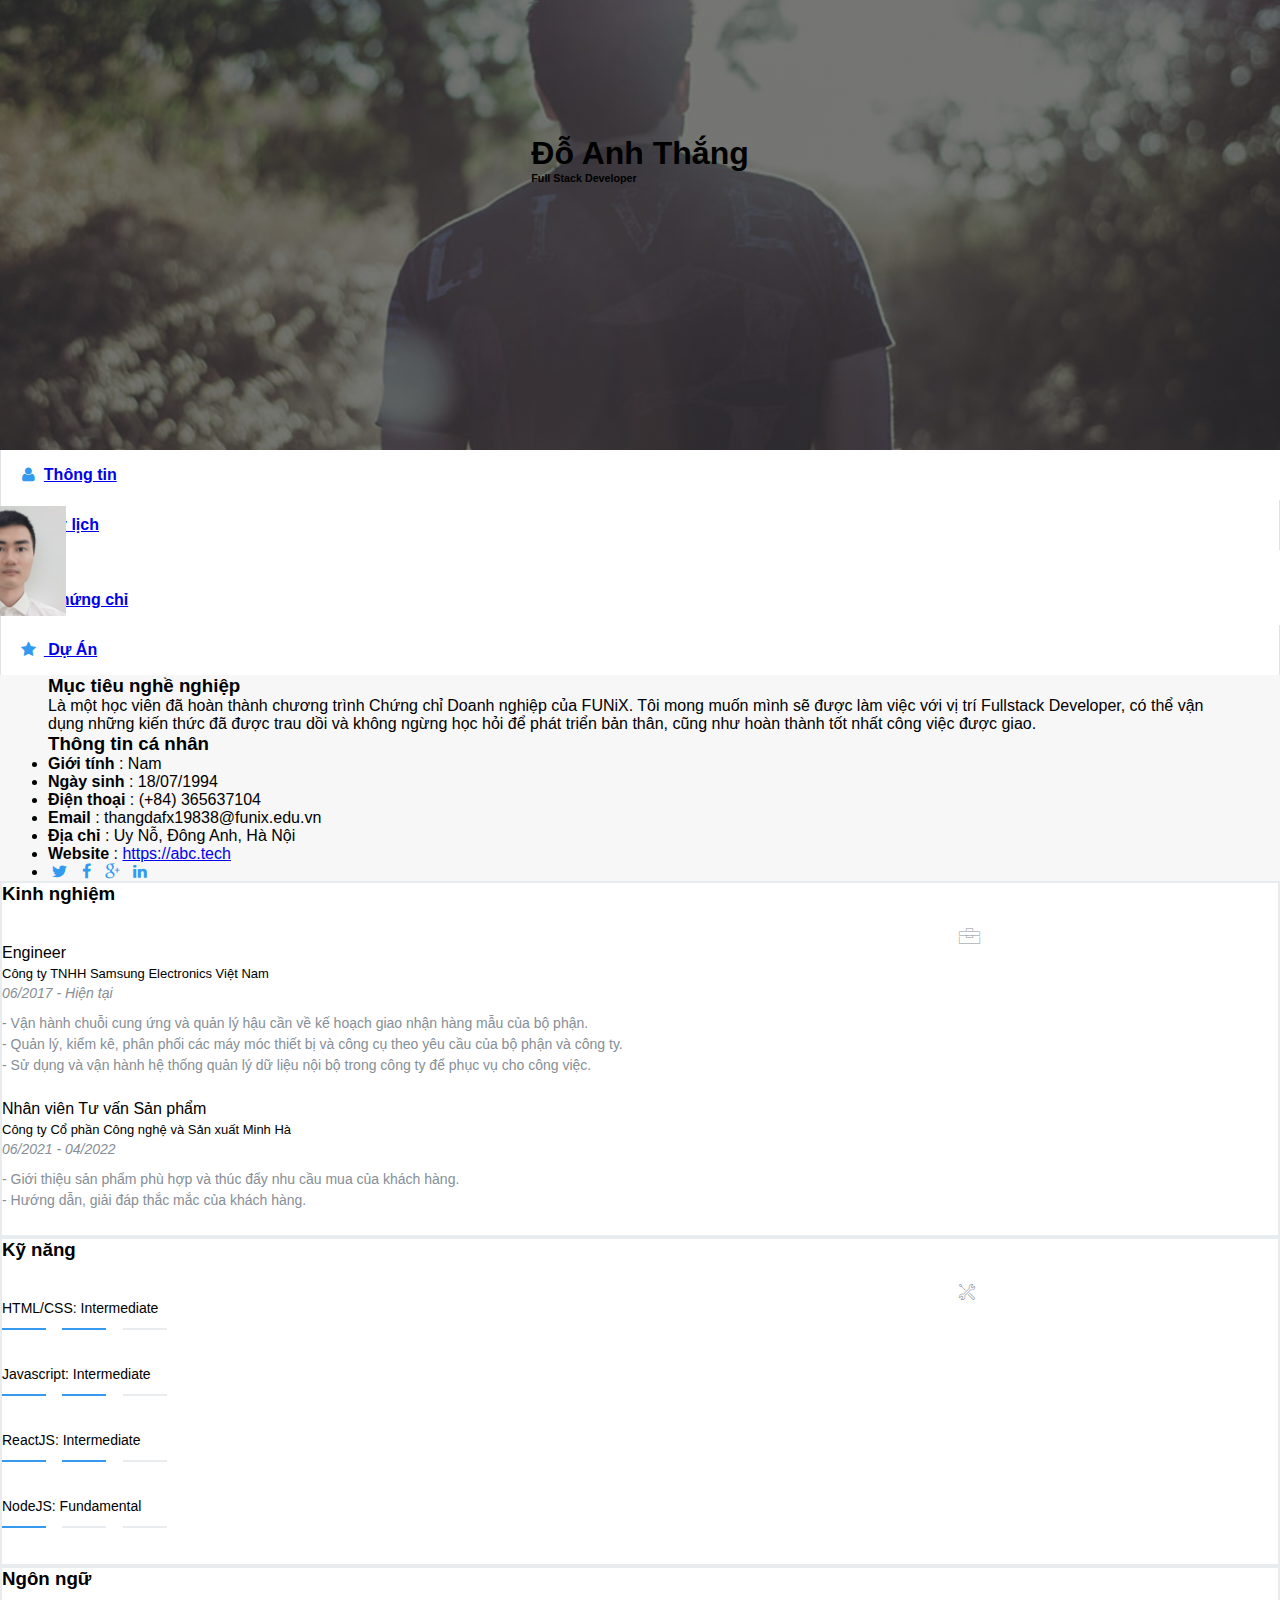
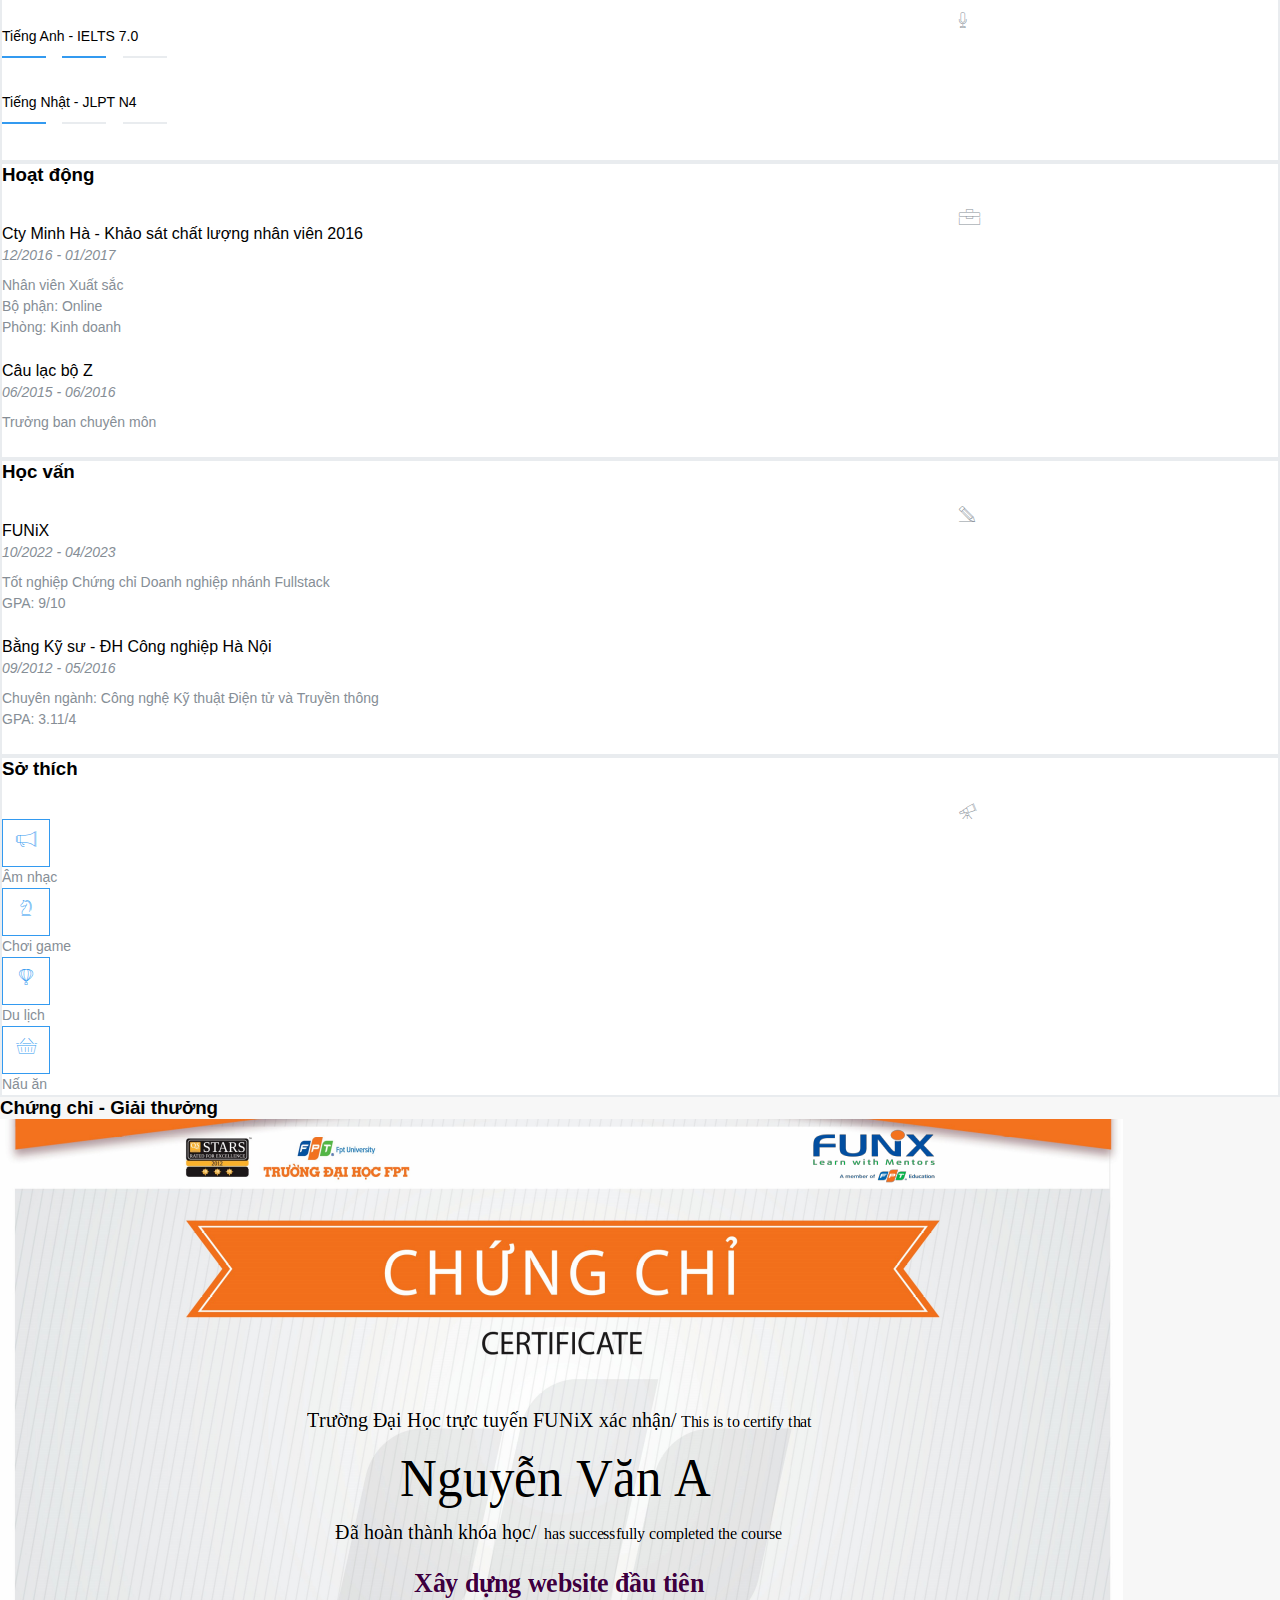
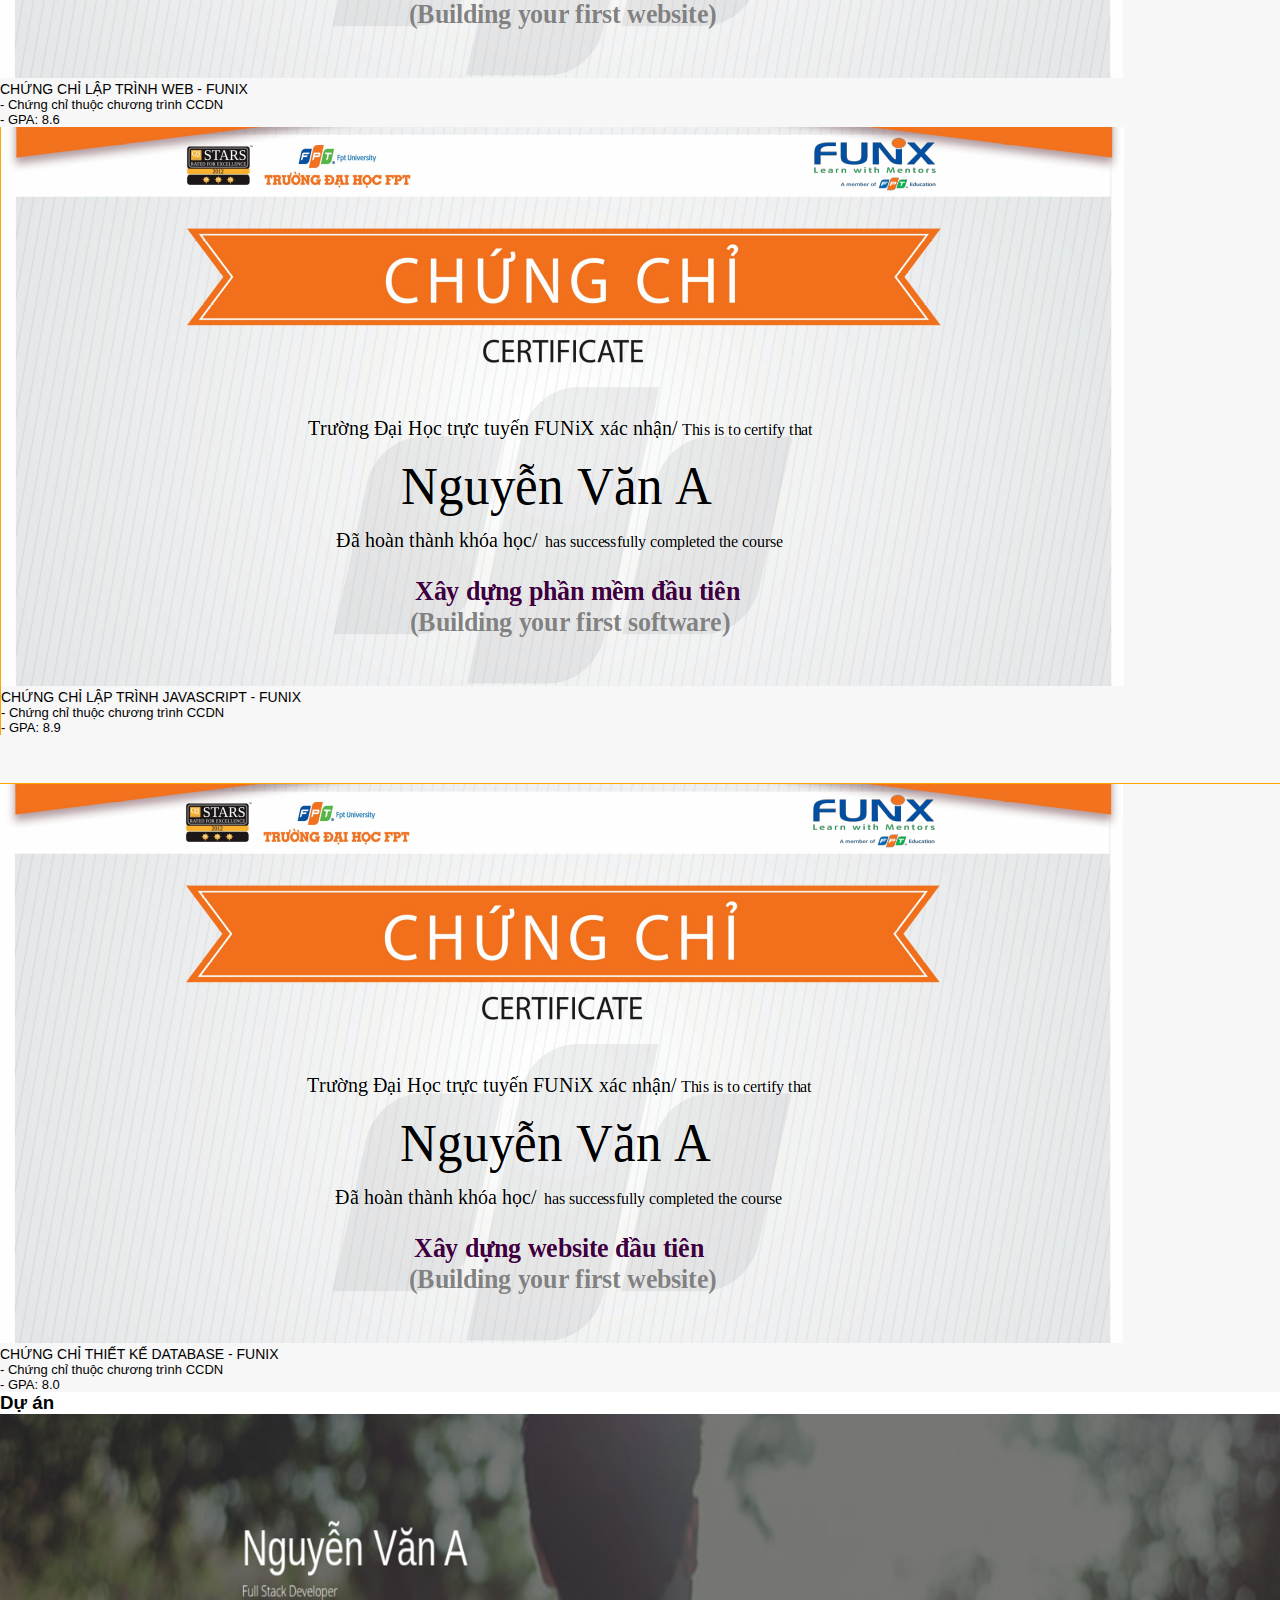
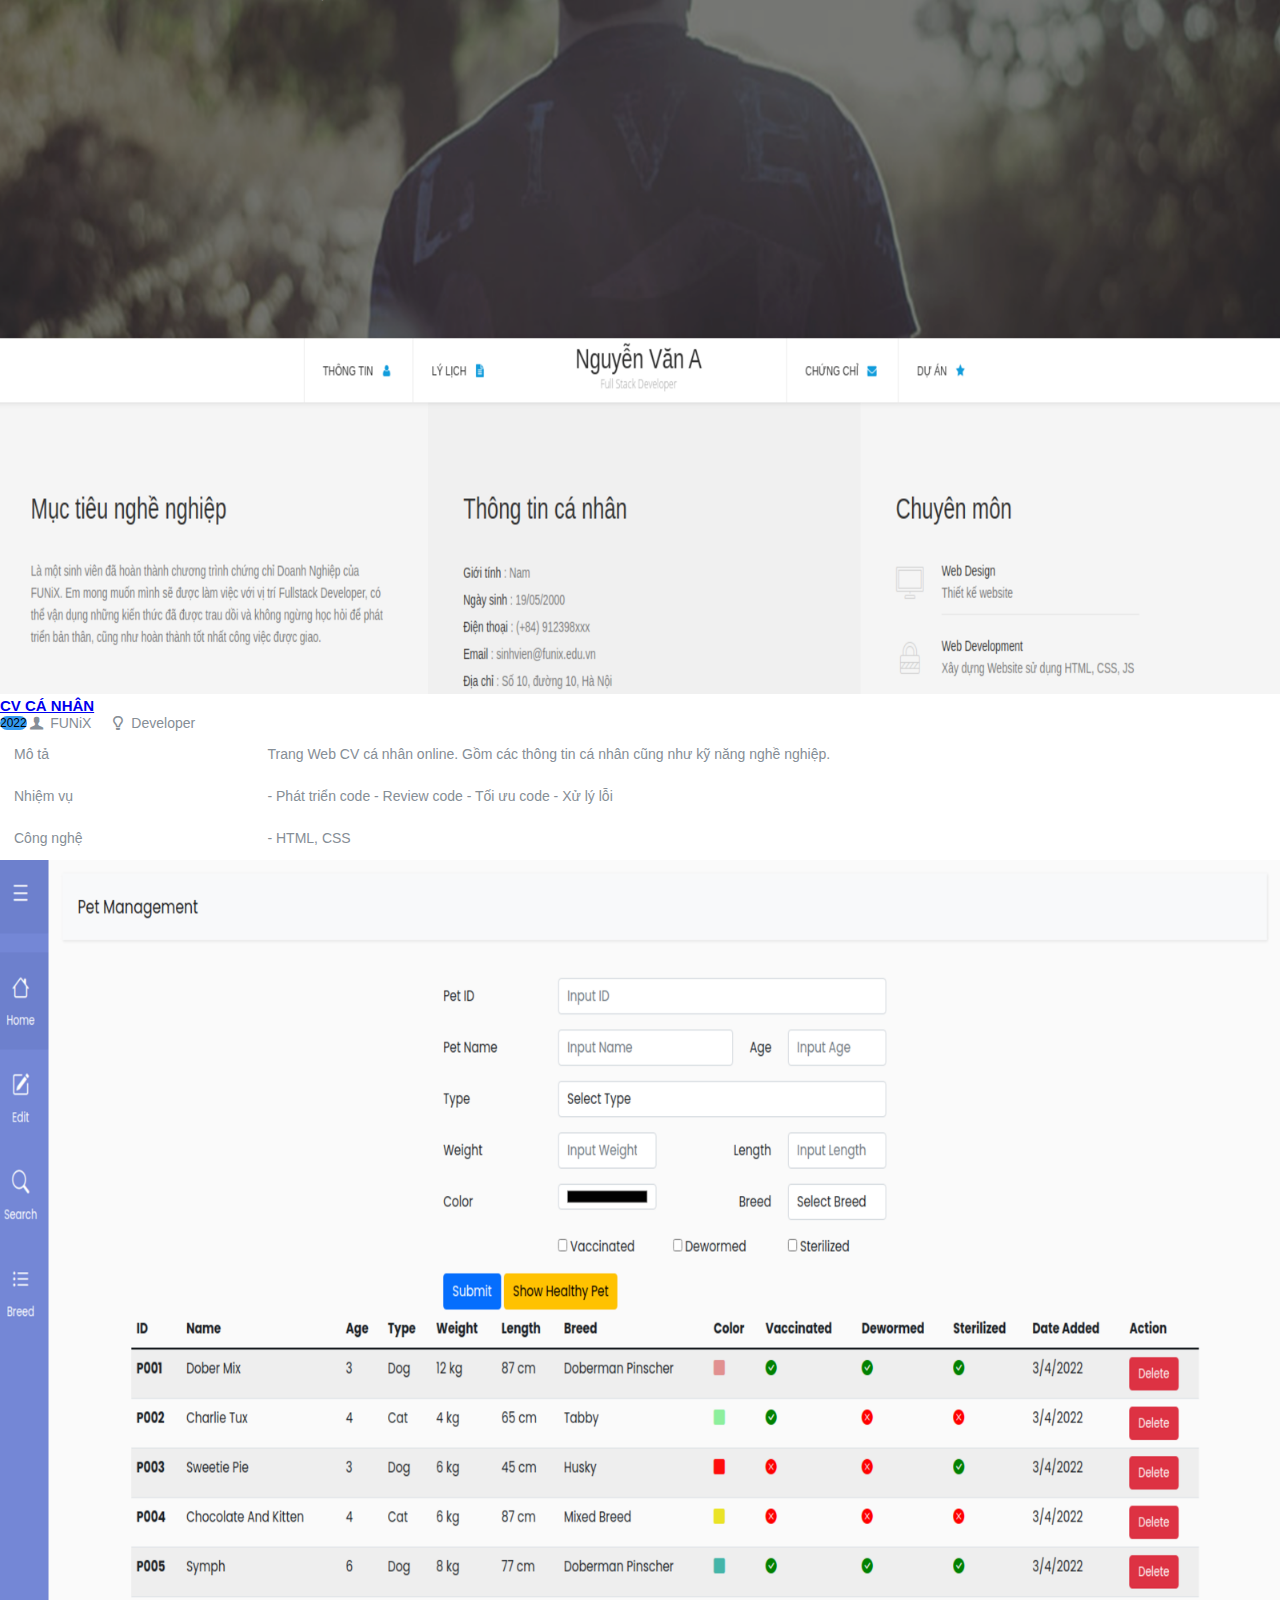
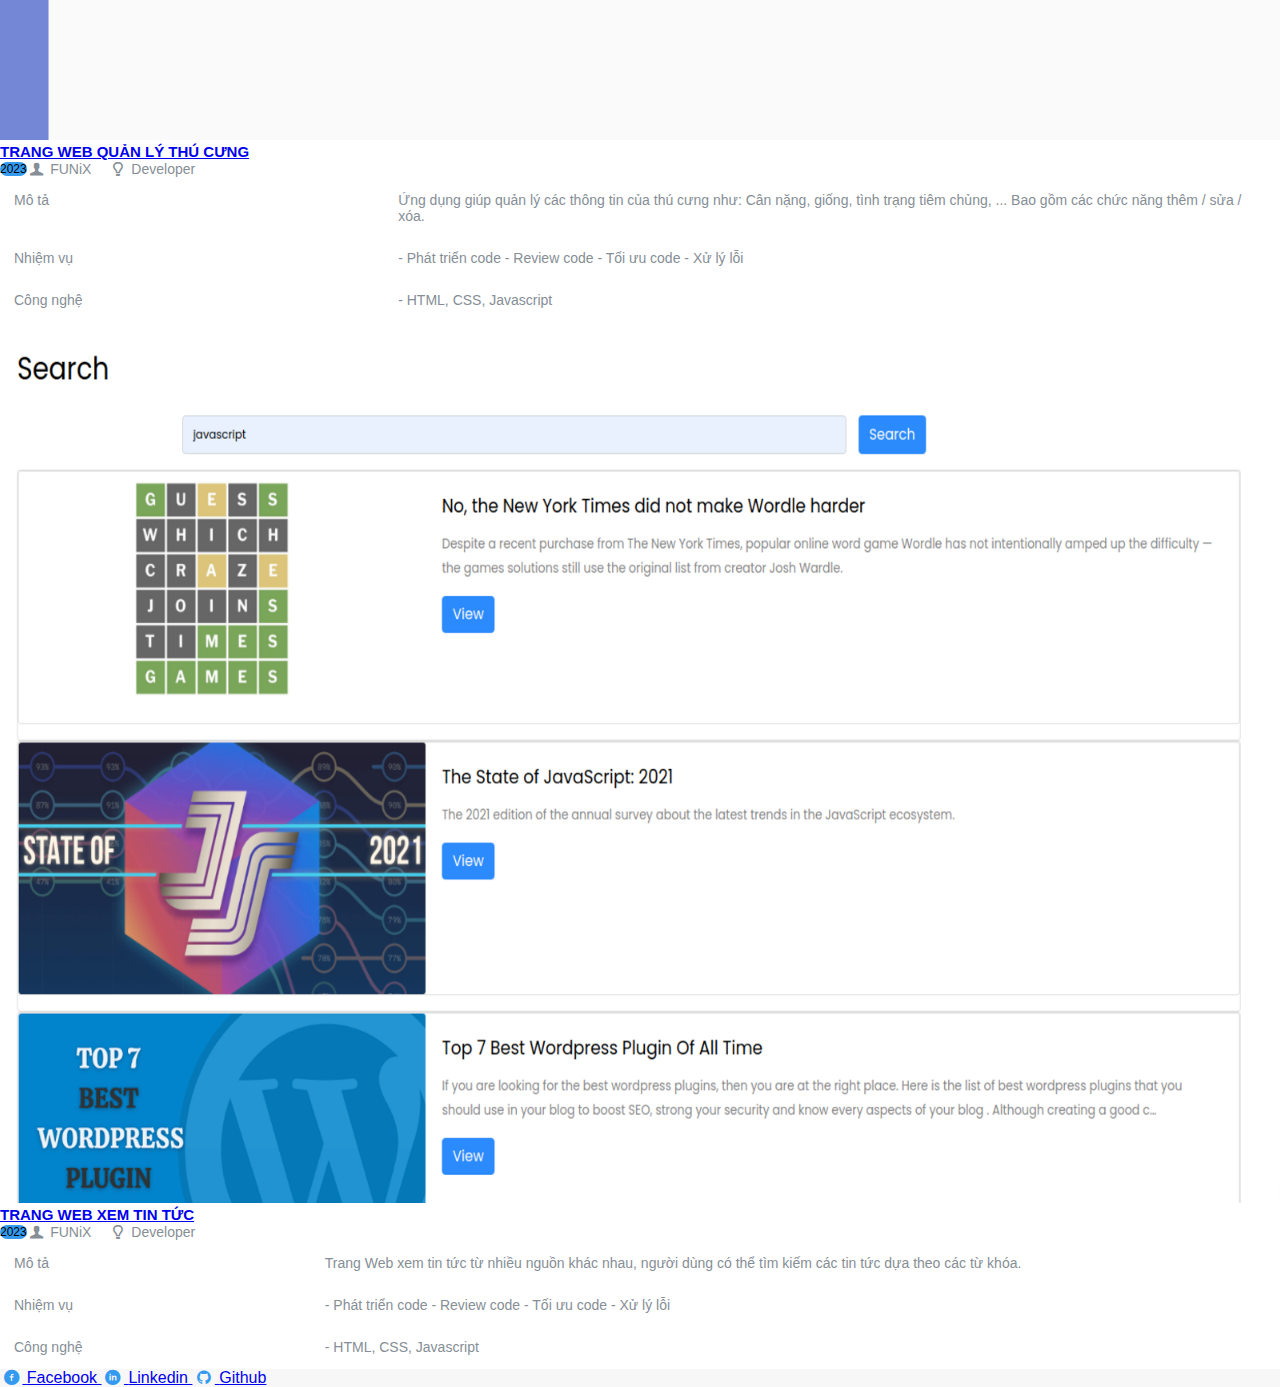
<file: index.html>
<!DOCTYPE html>
<html lang="en">
  <head>
    <meta charset="UTF-8" />
    <meta http-equiv="X-UA-Compatible" content="IE=edge" />
    <meta name="viewport" content="width=device-width, initial-scale=1.0" />

		<!-- Bootstrap core CSS -->
		<link href="https://cdn.jsdelivr.net/npm/bootstrap@5.2.3/dist/css/bootstrap.min.css" 
					rel="stylesheet" integrity="sha384-rbsA2VBKQhggwzxH7pPCaAqO46MgnOM80zW1RWuH61DGLwZJEdK2Kadq2F9CUG65" 
					crossorigin="anonymous">

		<!-- Custom styles -->
    <title>Asm03-FX19838-Do Anh Thang</title>
    <link rel="stylesheet" href="./css/font.css" />
    <link rel="stylesheet" href="./css/laptop.css" />
		<link rel="stylesheet" href="./css/tablet.css" />
		<link rel="stylesheet" href="./css/mobile.css" />
  </head>

  <body>
		<!-- Xây dựng phần Banner -->
    <section id="banner">
			<div class="container-fluid">
				<div class="banner-text text-nowrap text-white text-center">
					<h1 class="fw-bold">Đỗ Anh Thắng</h1>
					<h6>Full Stack Developer</h6>
				</div>
			</div>
    </section>

		<!-- Xây dựng phần Navbar -->
    <nav id="nav-bar" class="navbar navbar-expand-md py-0">
      <div class="container justify-content-center">
				<ul class="navbar-nav w-75">
					<li class="nav-item d-table navbar-text nav1245">
						<span class="d-table-cell align-middle">
							<i class="icon-user"></i>
							<a class="nav-link d-inline text-uppercase text-dark ps-0" href="#about">Thông tin</a>
						</span>
					</li>
					<li class="nav-item d-table nav1245">
						<span class="d-table-cell align-middle">
							<i class="icon-doc-text-inv"></i>
							<a class="nav-link d-inline text-uppercase text-dark ps-0" href="#job-info">&nbsp;Lý lịch</a>
						</span>
					</li>

					<!-- (Nâng cao) Bổ sung ảnh cá nhân -->
					<li class="nav-item d-table mx-auto px-auto">
						<span class="d-table-cell align-middle">
							<img class="nav-link rounded-circle p-0 border border-white border-1" src="./images/my-avatar.jpg" alt="avatar"></img>
						</span>
					</li>

					<li class="nav-item d-table nav1245">
						<span class="d-table-cell align-middle">
							<i class="icon-mail-alt"></i>
							<a class="nav-link d-inline text-uppercase text-dark ps-0" href="#certificate">&nbsp;Chứng chỉ</a>
						</span>
					</li>
					<li class="nav-item d-table nav1245">
						<span class="d-table-cell align-middle">
							<i class="icon-star-1"></i>
							<a class="nav-link d-inline text-uppercase text-dark ps-0" href="#project">&nbsp;Dự Án</a>
						</span>
					</li>
				</ul>
      </div>
    </nav>

		<!-- Xây dựng phần Thông tin cá nhân -->
    <section id="about" class="bg-grey">
      <div class="container-fluid">
				<div class="row">
					<div id="target" class="col-sm-12 col-md-6 bg-light py-5">
						<h3 class="pb-4">Mục tiêu nghề nghiệp</h3>
						<p class="lh-lg">
							Là một học viên đã hoàn thành chương trình Chứng chỉ Doanh nghiệp
							của FUNiX. Tôi mong muốn mình sẽ được làm việc với vị trí
							Fullstack Developer, có thể vận dụng những kiến
							thức đã được trau dồi và không ngừng học hỏi để phát triển bản thân,
							cũng như hoàn thành tốt nhất công việc được giao.
						</p>
					</div>

					<div id="personal-info" class="col-sm-12 col-md-6 bg-secondary bg-opacity-10 pt-5 pb-3">
						<h3 class="pb-4">Thông tin cá nhân</h3>
						<ul class="list-unstyled lh-lg">
							<li><strong>Giới tính</strong> : Nam</li>
							<li><strong>Ngày sinh</strong> : 18/07/1994</li>
							<li><strong>Điện thoại</strong> : (+84) 365637104</li>
							<li><strong>Email</strong> : thangdafx19838@funix.edu.vn</li>
							<li><strong>Địa chỉ</strong> : Uy Nỗ, Đông Anh, Hà Nội</li>
							<li class="pb-3"><strong>Website</strong> : 
								<a href="#" class="text-decoration-none text-dark">https://abc.tech</a>
							</li>
							<li>
								<a href="#" class="text-decoration-none pe-2"><i class="icon-twitter"></i></a>
								<a href="#" class="text-decoration-none pe-2"><i class="icon-facebook"></i></a>
								<a href="#" class="text-decoration-none pe-2"><i class="icon-gplus"></i></a>
								<a href="#" class="text-decoration-none pe-2"><i class="icon-linkedin"></i></a>
							</li>
						</ul>
					</div>
				</div>
      </div>
    </section>

		<!-- Xây dựng phần Thông tin nghề nghiệp -->
    <section id="job-info">
      <div class="container py-5">
				<div class="row">
					<div class="col-md-6 col-lg-12">
						<div class="row">
							<!-- Xây dựng phần Kinh nghiệm -->
							<div class="col-sm-12 col-md-12 col-lg-4 mb-4">
								<div class="sub-job-info experience">
									<h3 class="px-4 py-5">Kinh nghiệm</h3>
									<i class="ic-toolbox job-info-icon fs-1"></i>
									<ul class="job-info list-unstyled px-5">
										<li>
											<p style="margin-bottom: 4px;">Engineer</p>
											<p style="margin-bottom: 4px;font-size: 13px;">Công ty TNHH Samsung Electronics Việt Nam</p>
											<p class="time">
												<em>06/2017 - <span class="text-white px-2 rounded-2 bg-primary bg-opacity-75">Hiện tại</span></em>
											</p>
											<p class="job-info-text">- Vận hành chuỗi cung ứng và quản lý hậu cần về kế hoạch giao nhận hàng mẫu của bộ phận.<br>
												- Quản lý, kiểm kê, phân phối các máy móc thiết bị và công cụ theo yêu cầu của bộ phận và công ty.<br>
												- Sử dụng và vận hành hệ thống quản lý dữ liệu nội bộ trong công ty để phục vụ cho công việc.</p>
										</li>
										<li>
											<p style="margin-bottom: 4px;">Nhân viên Tư vấn Sản phẩm</p>
											<p style="margin-bottom: 4px;font-size: 13px;">Công ty Cổ phần Công nghệ và Sản xuất Minh Hà</p>
											<p class="time"><em>06/2021 - 04/2022</em></p>
											<p class="job-info-text">- Giới thiệu sản phẩm phù hợp và thúc đẩy nhu cầu mua của khách hàng.<br>
												- Hướng dẫn, giải đáp thắc mắc của khách hàng.</p>
										</li>
									</ul>
								</div>
							</div>

							<!-- Xây dựng phần Kỹ năng -->
							<div class="col-sm-12 col-md-12 col-lg-4 mb-4">
								<div class="sub-job-info skill h-100">
									<h3 class="px-4 py-5">Kỹ năng</h3>
									<i class="ic-tools-2 job-info-icon fs-1"></i>
									<div class="job-info skill-language ps-5 pe-4">
										<p>HTML/CSS: Intermediate</p>
										<div><span></span>  <span></span>  <span class="grey-line"></span></div>
										<p>Javascript: Intermediate</p>
										<div><span></span>  <span></span>  <span class="grey-line"></span></div>
										<p>ReactJS: Intermediate</p>
										<div><span></span>  <span></span>  <span class="grey-line"></span></div>
										<p>NodeJS: Fundamental</p>
										<div><span></span>  <span class="grey-line"></span>  <span class="grey-line"></span></div>
									</div>
								</div>
							</div>

							<!-- Xây dựng phần Ngôn ngữ -->
							<div class="col-sm-12 col-md-12 col-lg-4 mb-4">
								<div class="sub-job-info language h-100">
									<h3 class="px-4 py-5">Ngôn ngữ</h3>
									<i class="ic-mic job-info-icon fs-1"></i>
									<div class="job-info skill-language ps-5 pe-4">
										<p>Tiếng Anh - IELTS 7.0</p>
										<div><span></span>  <span></span>  <span class="grey-line"></span></div>
										<p>Tiếng Nhật - JLPT N4</p>
										<div><span></span>  <span class="grey-line"></span>  <span class="grey-line"></span></div>
									</div>
								</div>
							</div>
						</div>
					</div>

					<div class="col-md-6 col-lg-12">
						<div class="row">
							<!-- Xây dựng phần Hoạt động -->
							<div class="col-sm-12 col-md-12 col-lg-4 mb-4">
								<div class="sub-job-info activity h-100">
									<h3 class="px-4 py-5">Hoạt động</h3>
									<i class="ic-toolbox job-info-icon fs-1"></i>
									<ul class="job-info list-unstyled px-5">
										<li>
											<p style="margin-bottom: 4px;">Cty Minh Hà - Khảo sát chất lượng nhân viên 2016</p>
											<p class="time"><em>12/2016 - 01/2017</em></p>
											<p class="job-info-text">Nhân viên Xuất sắc<br>
												Bộ phận: Online<br>Phòng: Kinh doanh</p>
										</li>
										<li>
											<p style="margin-bottom: 4px;">Câu lạc bộ Z</p>
											<p class="time"><em>06/2015 - 06/2016</em></p>
											<p class="job-info-text">Trưởng ban chuyên môn</p>
										</li>
									</ul>
								</div>
							</div>

							<!-- Xây dựng phần Học vấn -->
							<div class="col-sm-12 col-md-12 col-lg-4 mb-4">
								<div class="sub-job-info education">
									<h3 class="px-4 py-5">Học vấn</h3>
									<i class="ic-pencil job-info-icon fs-1"></i>
									<ul class="job-info list-unstyled px-5">
										<li>
											<p style="margin-bottom: 4px;">FUNiX</p>
											<p class="time"><em>10/2022 - 04/2023</em></p>
											<p class="job-info-text">Tốt nghiệp Chứng chỉ Doanh nghiệp nhánh Fullstack<br>
												GPA: 9/10</p>
										</li>
										<li>
											<p style="margin-bottom: 4px;">Bằng Kỹ sư - ĐH Công nghiệp Hà Nội</p>
											<p class="time"><em>09/2012 - 05/2016</em></p>
											<p class="job-info-text">Chuyên ngành: Công nghệ Kỹ thuật Điện tử và Truyền thông<br>
												GPA: 3.11/4</p>
										</li>
									</ul>
								</div>
							</div>

							<!-- Xây dựng phần Sở thích -->
							<div class="col-sm-12 col-md-12 col-lg-4 mb-4">
								<div class="sub-job-info hobby h-100">
									<h3 class="px-4 py-5">Sở thích</h3>
									<i class="ic-telescope job-info-icon fs-1"></i>
									<div class="row job-info grid-hobby px-4" style="row-gap: 1rem;">

										<div class="col-4 col-sm-4 col-lg-3">
											<div class="row justify-content-center">
												<i class="ic-megaphone rounded-circle fs-4 px-0"></i>
											</div>
											<div class="row text-center">
												<p class="px-0 pt-2">Âm nhạc</p>
											</div>
										</div>

										<div class="col-4 col-sm-4 col-lg-3">
											<div class="row justify-content-center">
												<i class="ic-strategy rounded-circle fs-4 px-0"></i>
											</div>
											<div class="row text-center">
												<p class="px-0 pt-2">Chơi game</p>
											</div>
										</div>

										<div class="col-4 col-sm-4 col-lg-3">
											<div class="row justify-content-center">
												<i class="ic-hotairballoon rounded-circle fs-4 px-0"></i>
											</div>
											<div class="row text-center">
												<p class="px-0 pt-2">Du lịch</p>
											</div>
										</div>

										<div class="col-4 col-sm-4 col-lg-3">
											<div class="row justify-content-center">
												<i class="ic-basket rounded-circle fs-4 px-0"></i>
											</div>
											<div class="row text-center">
												<p class="px-0 pt-2">Nấu ăn</p>
											</div>
										</div>

									</div>
								</div>
							</div>

						</div>
					</div>
				</div>
        
      </div>
    </section>

		<!-- Xây dựng phần Chứng chỉ - Giải thưởng -->
    <section id="certificate" class="bg-grey">
      <div class="container py-5">
				<h3 class="mb-4">Chứng chỉ - Giải thưởng</h3>

				<div class="row certificate">
					<div class="col-sm-12 col-md-6 col-lg-6">
						<div class="row cert-1">
							<div class="col-sm-12 col-md-12 col-lg-6">
								<img src="./images/Cert_WEB.png" alt="Web Certificate" class="w-100">
							</div>
							<div class="col-sm-12 col-md-12 col-lg-6">
								<p class="fw-bold cert-title">CHỨNG CHỈ LẬP TRÌNH WEB - FUNIX</p>
								<p class="cert-details mb-0">- Chứng chỉ thuộc chương trình CCDN<br>- GPA: 8.6</p>
							</div>
						</div>
					</div>

					<div class="col-sm-12 col-md-6 col-lg-6">
						<div class="row cert-2">
							<div class="col-sm-12 col-md-12 col-lg-6">
								<img src="./images/Cert_PRF.png" alt="Javascript Certificate" class="w-100">
							</div>
							<div class="col-sm-12 col-md-12 col-lg-6">
								<p class="fw-bold cert-title">CHỨNG CHỈ LẬP TRÌNH JAVASCRIPT - FUNIX</p>
								<p class="cert-details mb-0">- Chứng chỉ thuộc chương trình CCDN<br>- GPA: 8.9</p>
							</div>
						</div>
					</div>	
				</div>

				<div class="row pt-5">
					<div class="col-sm-12 col-md-6 col-lg-6">
						<div class="row cert-3">
							<div class="col-sm-12 col-md-12 col-lg-6">
								<img src="./images/Cert_DBI.png" alt="Database Certificate" class="w-100">
							</div>
							<div class="col-sm-12 col-md-12 col-lg-6">
								<p class="fw-bold cert-title">CHỨNG CHỈ THIẾT KẾ DATABASE - FUNIX</p>
								<p class="cert-details mb-0">- Chứng chỉ thuộc chương trình CCDN<br>- GPA: 8.0</p>
							</div>
						</div>
					</div>
				</div>

      </div>
    </section>

		<!-- Xây dựng phần Dự án -->
    <section id="project">
      <div class="container py-5">
        <h3 class="mb-4">Dự án</h3>
				<div class="row">

					<div class="col-sm-12 col-md-4 project-1">
						<div class="h-100 border border-top-0">
							<a href="digital-cv.html" target="_blank" class="text-decoration-none border-white">
								<img src="./images/project_1.png" alt="my project">
							</a>
							
							<div class="project">
								<a href="digital-cv.html" target="_blank" 
										class="d-block text-decoration-none text-dark px-3 py-3 border-bottom border-top">CV CÁ NHÂN
								</a>
								<div class="project-brief border-bottom">
									<span class="year d-inline-block text-white py-2 px-3 m-3">2022</span>
									<span class="project-icon">
										<i class="icon-user-1">&nbsp;FUNiX</i>
										<i class="icon-lamp">&nbsp;Developer</i>
									</span>
								</div>
								<table>
									<tr class="border-bottom">
										<td>Mô tả</td>
										<td>Trang Web CV cá nhân online. Gồm các thông tin cá nhân cũng như kỹ năng nghề nghiệp.</td>
									</tr>
									<tr class="border-bottom">
										<td>Nhiệm vụ</td>
										<td>- Phát triển code - Review code - Tối ưu code - Xử lý lỗi</td>
									</tr>
									<tr>
										<td>Công nghệ</td>
										<td>- HTML, CSS</td>
									</tr>
								</table>
							</div>
						</div>
					</div>

					<div class="col-sm-12 col-md-4 project-2">
						<div class="h-100 border border-top-0">
							<a href="digital-cv.html" target="_blank" class="text-decoration-none">
								<img src="./images/project_2.png" alt="my project">
							</a>
							<div class="project">
								<a href="digital-cv.html" target="_blank" 
										class="d-block text-decoration-none text-dark px-3 py-3 border-bottom border-top">TRANG WEB QUẢN LÝ THÚ CƯNG
								</a>
								<div class="project-brief border-bottom">
									<span class="year d-inline-block text-white py-2 px-3 m-3">2023</span>
									<span class="project-icon">
										<i class="icon-user-1">&nbsp;FUNiX</i>
										<i class="icon-lamp">&nbsp;Developer</i>
									</span>
								</div>
								<table>
									<tr class="border-bottom">
										<td>Mô tả</td>
										<td>Ứng dụng giúp quản lý các thông tin của thú cưng như: Cân nặng, giống, tình trạng tiêm chủng, ... Bao gồm các chức năng thêm / sửa / xóa.</td>
									</tr>
									<tr class="border-bottom">
										<td>Nhiệm vụ</td>
										<td>- Phát triển code - Review code - Tối ưu code - Xử lý lỗi</td>
									</tr>
									<tr>
										<td>Công nghệ</td>
										<td>- HTML, CSS, Javascript</td>
									</tr>
								</table>
							</div>
						</div>
					</div>

					<div class="col-sm-12 col-md-4">
						<div class="h-100 border border-top-0">
							<a href="digital-cv.html" target="_blank" class="text-decoration-none">
								<img src="./images/project_3.png" alt="my project">
							</a>
							<div class="project">
								<a href="digital-cv.html" target="_blank" 
										class="d-block text-decoration-none text-dark px-3 py-3 border-bottom border-top">TRANG WEB XEM TIN TỨC
								</a>
								<div class="project-brief border-bottom">
									<span class="year d-inline-block text-white py-2 px-3 m-3">2023</span>
									<span class="project-icon">
										<i class="icon-user-1">&nbsp;FUNiX</i>
										<i class="icon-lamp">&nbsp;Developer</i>
									</span>
								</div>
								<table>
									<tr class="border-bottom">
										<td>Mô tả</td>
										<td>Trang Web xem tin tức từ nhiều nguồn khác nhau, người dùng có thể tìm kiếm các tin tức dựa theo các từ khóa.</td>
									</tr>
									<tr class="border-bottom">
										<td>Nhiệm vụ</td>
										<td>- Phát triển code - Review code - Tối ưu code - Xử lý lỗi</td>
									</tr>
									<tr>
										<td>Công nghệ</td>
										<td>- HTML, CSS, Javascript</td>
									</tr>
								</table>
							</div>
						</div>
					</div>

				</div>
      </div>
    </section>

		<!-- Xây dựng phần Liên hệ -->
    <footer id="footer" class="bg-grey">
      <div class="container-fluid py-5">
        <div class="row text-center">
					<div class="col-12">
						<a href="#" class="text-decoration-none text-secondary ms-3 me-4">
							<i class="icon-facebook-circled fs-1 align-middle"></i>
							<span>Facebook</span>
						</a>
						<a href="#" class="text-decoration-none text-secondary mx-4">
							<i class="icon-linkedin-circled fs-1 align-middle"></i>
							<span>Linkedin</span>
						</a>
						<a href="#" class="text-decoration-none text-secondary ms-4 me-3">
							<i class="icon-github-circled fs-1 align-middle"></i>
							<span>Github</span>
						</a>
					</div>
        </div>
      </div>
    </footer>

		<!-- JavaScript Bundle -->
		<script src="https://cdn.jsdelivr.net/npm/bootstrap@5.2.3/dist/js/bootstrap.bundle.min.js" 
						integrity="sha384-kenU1KFdBIe4zVF0s0G1M5b4hcpxyD9F7jL+jjXkk+Q2h455rYXK/7HAuoJl+0I4" 
						crossorigin="anonymous">
		</script>
  </body>
</html>
</file>
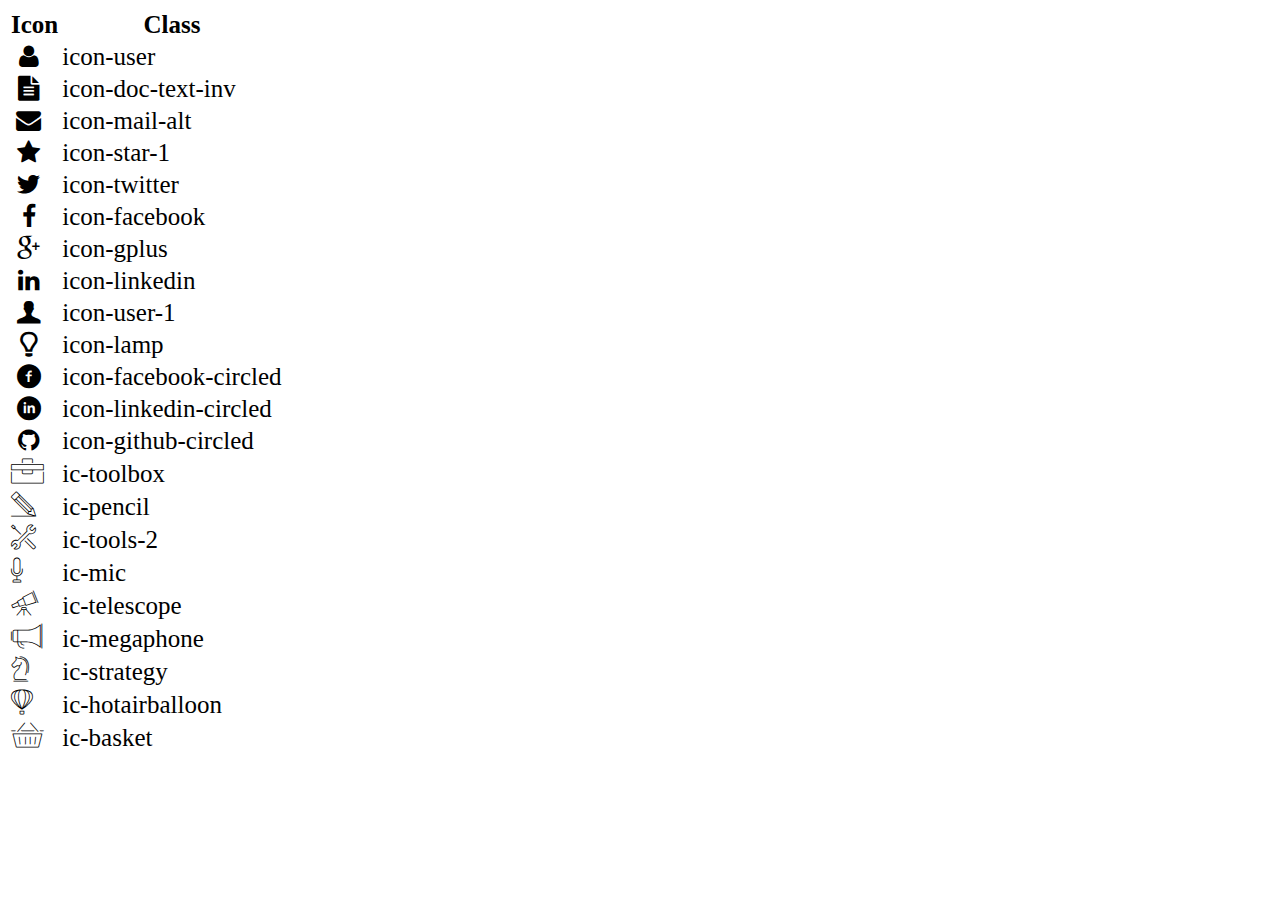
<file: icon-list.html>
<!DOCTYPE html>
<html lang="en">

<head>
    <meta charset="UTF-8">
    <meta http-equiv="X-UA-Compatible" content="IE=edge">
    <meta name="viewport" content="width=device-width, initial-scale=1.0">
    <link rel="stylesheet" href="css/font.css">
    <title>Icon List</title>
</head>

<body>
    <table style="font-size: 25px;">
        <thead>
            <tr>
                <th>Icon</th>
                <th>Class</th>
            </tr>
        </thead>
        <tbody>
            <tr>
                <td><i class="icon-user"></i></td>
                <td>icon-user</td>
            </tr>
            <tr>
                <td><i class="icon-doc-text-inv"></i></td>
                <td>icon-doc-text-inv</td>
            </tr>
            <tr>
                <td><i class="icon-mail-alt"></i></td>
                <td>icon-mail-alt</td>
            </tr>
            <tr>
                <td><i class="icon-star-1"></i></td>
                <td>icon-star-1</td>
            </tr>
            <tr>
                <td><i class="icon-twitter"></i></td>
                <td>icon-twitter</td>
            </tr>
            <tr>
                <td><i class="icon-facebook"></i></td>
                <td>icon-facebook</td>
            </tr>
            <tr>
                <td><i class="icon-gplus"></i></td>
                <td>icon-gplus</td>
            </tr>
            <tr>
                <td><i class="icon-linkedin"></i></td>
                <td>icon-linkedin</td>
            </tr>
            <tr>
                <td><i class="icon-user-1"></i></td>
                <td>icon-user-1</td>
            </tr>
            <tr>
                <td><i class="icon-lamp"></i></td>
                <td>icon-lamp</td>
            </tr>
            <tr>
                <td><i class="icon-facebook-circled"></i></td>
                <td>icon-facebook-circled</td>
            </tr>
            <tr>
                <td><i class="icon-linkedin-circled"></i></td>
                <td>icon-linkedin-circled</td>
            </tr>
            <tr>
                <td><i class="icon-github-circled"></i></td>
                <td>icon-github-circled</td>
            </tr>
            <tr>
                <td><i class="ic-toolbox"></i></td>
                <td>ic-toolbox</td>
            </tr>
            <tr>
                <td><i class="ic-pencil"></i></td>
                <td>ic-pencil</td>
            </tr>
            <tr>
                <td><i class="ic-tools-2"></i></td>
                <td>ic-tools-2</td>
            </tr>

            <tr>
                <td><i class="ic-mic"></i></td>
                <td>ic-mic</td>
            </tr>
            <tr>
                <td><i class="ic-telescope"></i></td>
                <td>ic-telescope</td>
            </tr>
            <tr>
                <td><i class="ic-megaphone"></i></td>
                <td>ic-megaphone</td>
            </tr>
            <tr>
                <td><i class="ic-strategy"></i></td>
                <td>ic-strategy</td>
            </tr>
            <tr>
                <td><i class="ic-hotairballoon"></i></td>
                <td>ic-hotairballoon</td>
            </tr>
            <tr>
                <td><i class="ic-basket"></i></td>
                <td>ic-basket</td>
            </tr>
        </tbody>
    </table>
</body>

</html>
</file>
<file: css/font.css>
@font-face {
  font-family: "open_sanslight";
  src: url("../fonts/OpenSans-Light-webfont.eot");
  src: url("../fonts/OpenSans-Light-webfont.eot#iefix")
      format("embedded-opentype"),
    url("../fonts/OpenSans-Light-webfont.woff") format("woff"),
    url("../fonts/OpenSans-Light-webfont.ttf") format("truetype"),
    url("../fonts/OpenSans-Light-webfont.svg#open_sanslight") format("svg");
  font-weight: normal;
  font-style: normal;
}

@font-face {
  font-family: "open_sansitalic";
  src: url("../fonts/OpenSans-Italic-webfont.eot");
  src: url("../fonts/OpenSans-Italic-webfont.eot#iefix")
      format("embedded-opentype"),
    url("../fonts/OpenSans-Italic-webfont.woff") format("woff"),
    url("../fonts/OpenSans-Italic-webfont.ttf") format("truetype"),
    url("../fonts/OpenSans-Italic-webfont.svg#open_sansitalic") format("svg");
  font-weight: normal;
  font-style: normal;
}

@font-face {
  font-family: "open_sanssemibold";
  src: url("../fonts/OpenSans-Semibold-webfont.eot");
  src: url("../fonts/OpenSans-Semibold-webfont.eot#iefix")
      format("embedded-opentype"),
    url("../fonts/OpenSans-Semibold-webfont.woff") format("woff"),
    url("../fonts/OpenSans-Semibold-webfont.ttf") format("truetype"),
    url("../fonts/OpenSans-Semibold-webfont.svg#open_sanssemibold")
      format("svg");
  font-weight: normal;
  font-style: normal;
}

@font-face {
  font-family: "open_sanslight_italic";
  src: url("../fonts/OpenSans-LightItalic-webfont.eot");
  src: url("../fonts/OpenSans-LightItalic-webfont.eot#iefix")
      format("embedded-opentype"),
    url("../fonts/OpenSans-LightItalic-webfont.woff") format("woff"),
    url("../fonts/OpenSans-LightItalic-webfont.ttf") format("truetype"),
    url("../fonts/OpenSans-LightItalic-webfont.svg#open_sanslight_italic")
      format("svg");
  font-weight: normal;
  font-style: normal;
}

@font-face {
  font-family: "open_sansregular";
  src: url("../fonts/OpenSans-Regular-webfont.eot");
  src: url("../fonts/OpenSans-Regular-webfont.eot#iefix")
      format("embedded-opentype"),
    url("../fonts/OpenSans-Regular-webfont.woff") format("woff"),
    url("../fonts/OpenSans-Regular-webfont.ttf") format("truetype"),
    url("../fonts/OpenSans-Regular-webfont.svg#open_sansregular") format("svg");
  font-weight: normal;
  font-style: normal;
}

@font-face {
  font-family: "fontello";
  src: url("../fonts/fontello.eot");
  src: url("../fonts/fontello.eot#iefix") format("embedded-opentype"),
    url("../fonts/fontello.woff") format("woff"),
    url("../fonts/fontello.ttf") format("truetype"),
    url("../fonts/fontello.svg#fontello") format("svg");
  font-weight: normal;
  font-style: normal;
}

[class^="icon-"]:before,
[class*=" icon-"]:before {
  font-family: "fontello";
  font-style: normal;
  font-weight: normal;
  speak-as: none;

  display: inline-block;
  text-decoration: inherit;
  width: 1em;
  margin-right: 0.2em;
  text-align: center;
  /* opacity: .8; */

  /* For safety - reset parent styles, that can break glyph codes*/
  font-variant: normal;
  text-transform: none;

  /* fix buttons height, for twitter bootstrap */
  line-height: 1em;

  /* Animation center compensation - margins should be symmetric */
  /* remove if not needed */
  margin-left: 0.2em;

  /* you can be more comfortable with increased icons size */
  /* font-size: 120%; */

  /* Font smoothing. That was taken from TWBS */
  -webkit-font-smoothing: antialiased;
  -moz-osx-font-smoothing: grayscale;

  /* Uncomment for 3D effect */
  /* text-shadow: 1px 1px 1px rgba(127, 127, 127, 0.3); */
}

.icon-emo-happy:before {
  content: "\e800";
}

/* '' */
.icon-emo-wink:before {
  content: "\e801";
}

/* '' */
.icon-emo-wink2:before {
  content: "\e802";
}

/* '' */
.icon-emo-unhappy:before {
  content: "\e803";
}

/* '' */
.icon-emo-sleep:before {
  content: "\e804";
}

/* '' */
.icon-emo-thumbsup:before {
  content: "\e805";
}

/* '' */
.icon-emo-devil:before {
  content: "\e806";
}

/* '' */
.icon-emo-surprised:before {
  content: "\e807";
}

/* '' */
.icon-emo-tongue:before {
  content: "\e808";
}

/* '' */
.icon-emo-coffee:before {
  content: "\e809";
}

/* '' */
.icon-emo-sunglasses:before {
  content: "\e80a";
}

/* '' */
.icon-emo-displeased:before {
  content: "\e80b";
}

/* '' */
.icon-emo-beer:before {
  content: "\e80c";
}

/* '' */
.icon-emo-grin:before {
  content: "\e80d";
}

/* '' */
.icon-emo-angry:before {
  content: "\e80e";
}

/* '' */
.icon-emo-saint:before {
  content: "\e80f";
}

/* '' */
.icon-emo-cry:before {
  content: "\e810";
}

/* '' */
.icon-emo-shoot:before {
  content: "\e811";
}

/* '' */
.icon-emo-squint:before {
  content: "\e812";
}

/* '' */
.icon-emo-laugh:before {
  content: "\e813";
}

/* '' */
.icon-spin1:before {
  content: "\e814";
}

/* '' */
.icon-spin2:before {
  content: "\e815";
}

/* '' */
.icon-spin3:before {
  content: "\e816";
}

/* '' */
.icon-spin4:before {
  content: "\e817";
}

/* '' */
.icon-spin5:before {
  content: "\e818";
}

/* '' */
.icon-spin6:before {
  content: "\e819";
}

/* '' */
.icon-firefox:before {
  content: "\e81a";
}

/* '' */
.icon-chrome:before {
  content: "\e81b";
}

/* '' */
.icon-opera:before {
  content: "\e81c";
}

/* '' */
.icon-ie:before {
  content: "\e81d";
}

/* '' */
.icon-crown:before {
  content: "\e81e";
}

/* '' */
.icon-crown-plus:before {
  content: "\e81f";
}

/* '' */
.icon-crown-minus:before {
  content: "\e820";
}

/* '' */
.icon-marquee:before {
  content: "\e821";
}

/* '' */
.icon-glass:before {
  content: "\e822";
}

/* '' */
.icon-music:before {
  content: "\e823";
}

/* '' */
.icon-search:before {
  content: "\e824";
}

/* '' */
.icon-mail:before {
  content: "\e825";
}

/* '' */
.icon-mail-alt:before {
  content: "\e826";
}

/* '' */
.icon-mail-squared:before {
  content: "\e827";
}

/* '' */
.icon-heart:before {
  content: "\e828";
}

/* '' */
.icon-heart-empty:before {
  content: "\e829";
}

/* '' */
.icon-star-1:before {
  content: "\e82a";
}

/* '' */
.icon-star-empty-1:before {
  content: "\e82b";
}

/* '' */
.icon-star-half:before {
  content: "\e82c";
}

/* '' */
.icon-star-half-alt:before {
  content: "\e82d";
}

/* '' */
.icon-user:before {
  content: "\e82e";
}

/* '' */
.icon-user-plus:before {
  content: "\e82f";
}

/* '' */
.icon-user-times:before {
  content: "\e830";
}

/* '' */
.icon-users:before {
  content: "\e831";
}

/* '' */
.icon-male:before {
  content: "\e832";
}

/* '' */
.icon-female:before {
  content: "\e833";
}

/* '' */
.icon-child:before {
  content: "\e834";
}

/* '' */
.icon-user-secret:before {
  content: "\e835";
}

/* '' */
.icon-video:before {
  content: "\e836";
}

/* '' */
.icon-videocam:before {
  content: "\e837";
}

/* '' */
.icon-picture:before {
  content: "\e838";
}

/* '' */
.icon-camera:before {
  content: "\e839";
}

/* '' */
.icon-camera-alt:before {
  content: "\e83a";
}

/* '' */
.icon-th-large:before {
  content: "\e83b";
}

/* '' */
.icon-th:before {
  content: "\e83c";
}

/* '' */
.icon-th-list:before {
  content: "\e83d";
}

/* '' */
.icon-ok:before {
  content: "\e83e";
}

/* '' */
.icon-ok-circled:before {
  content: "\e83f";
}

/* '' */
.icon-ok-circled2:before {
  content: "\e840";
}

/* '' */
.icon-ok-squared:before {
  content: "\e841";
}

/* '' */
.icon-cancel:before {
  content: "\e842";
}

/* '' */
.icon-cancel-circled:before {
  content: "\e843";
}

/* '' */
.icon-cancel-circled2:before {
  content: "\e844";
}

/* '' */
.icon-plus:before {
  content: "\e845";
}

/* '' */
.icon-plus-circled:before {
  content: "\e846";
}

/* '' */
.icon-plus-squared:before {
  content: "\e847";
}

/* '' */
.icon-plus-squared-alt:before {
  content: "\e848";
}

/* '' */
.icon-minus:before {
  content: "\e849";
}

/* '' */
.icon-minus-circled:before {
  content: "\e84a";
}

/* '' */
.icon-minus-squared:before {
  content: "\e84b";
}

/* '' */
.icon-minus-squared-alt:before {
  content: "\e84c";
}

/* '' */
.icon-help:before {
  content: "\e84d";
}

/* '' */
.icon-help-circled:before {
  content: "\e84e";
}

/* '' */
.icon-info-circled:before {
  content: "\e84f";
}

/* '' */
.icon-info:before {
  content: "\e850";
}

/* '' */
.icon-home:before {
  content: "\e851";
}

/* '' */
.icon-link:before {
  content: "\e852";
}

/* '' */
.icon-unlink:before {
  content: "\e853";
}

/* '' */
.icon-link-ext:before {
  content: "\e854";
}

/* '' */
.icon-link-ext-alt:before {
  content: "\e855";
}

/* '' */
.icon-attach:before {
  content: "\e856";
}

/* '' */
.icon-lock:before {
  content: "\e857";
}

/* '' */
.icon-lock-open:before {
  content: "\e858";
}

/* '' */
.icon-lock-open-alt:before {
  content: "\e859";
}

/* '' */
.icon-pin:before {
  content: "\e85a";
}

/* '' */
.icon-eye:before {
  content: "\e85b";
}

/* '' */
.icon-eye-off:before {
  content: "\e85c";
}

/* '' */
.icon-tag-1:before {
  content: "\e85d";
}

/* '' */
.icon-tags:before {
  content: "\e85e";
}

/* '' */
.icon-bookmark:before {
  content: "\e85f";
}

/* '' */
.icon-bookmark-empty:before {
  content: "\e860";
}

/* '' */
.icon-flag:before {
  content: "\e861";
}

/* '' */
.icon-flag-empty:before {
  content: "\e862";
}

/* '' */
.icon-flag-checkered:before {
  content: "\e863";
}

/* '' */
.icon-thumbs-up:before {
  content: "\e864";
}

/* '' */
.icon-thumbs-down:before {
  content: "\e865";
}

/* '' */
.icon-thumbs-up-alt:before {
  content: "\e866";
}

/* '' */
.icon-thumbs-down-alt:before {
  content: "\e867";
}

/* '' */
.icon-download:before {
  content: "\e868";
}

/* '' */
.icon-upload:before {
  content: "\e869";
}

/* '' */
.icon-download-cloud:before {
  content: "\e86a";
}

/* '' */
.icon-upload-cloud:before {
  content: "\e86b";
}

/* '' */
.icon-reply:before {
  content: "\e86c";
}

/* '' */
.icon-reply-all:before {
  content: "\e86d";
}

/* '' */
.icon-forward:before {
  content: "\e86e";
}

/* '' */
.icon-quote-left:before {
  content: "\e86f";
}

/* '' */
.icon-quote-right:before {
  content: "\e870";
}

/* '' */
.icon-code:before {
  content: "\e871";
}

/* '' */
.icon-export:before {
  content: "\e872";
}

/* '' */
.icon-export-alt:before {
  content: "\e873";
}

/* '' */
.icon-share:before {
  content: "\e874";
}

/* '' */
.icon-share-squared:before {
  content: "\e875";
}

/* '' */
.icon-pencil:before {
  content: "\e876";
}

/* '' */
.icon-pencil-squared:before {
  content: "\e877";
}

/* '' */
.icon-edit:before {
  content: "\e878";
}

/* '' */
.icon-print:before {
  content: "\e879";
}

/* '' */
.icon-retweet:before {
  content: "\e87a";
}

/* '' */
.icon-keyboard:before {
  content: "\e87b";
}

/* '' */
.icon-gamepad:before {
  content: "\e87c";
}

/* '' */
.icon-comment:before {
  content: "\e87d";
}

/* '' */
.icon-chat:before {
  content: "\e87e";
}

/* '' */
.icon-comment-empty:before {
  content: "\e87f";
}

/* '' */
.icon-chat-empty:before {
  content: "\e880";
}

/* '' */
.icon-bell:before {
  content: "\e881";
}

/* '' */
.icon-bell-alt:before {
  content: "\e882";
}

/* '' */
.icon-bell-off:before {
  content: "\e883";
}

/* '' */
.icon-bell-off-empty:before {
  content: "\e884";
}

/* '' */
.icon-attention-alt:before {
  content: "\e885";
}

/* '' */
.icon-attention:before {
  content: "\e886";
}

/* '' */
.icon-attention-circled:before {
  content: "\e887";
}

/* '' */
.icon-location:before {
  content: "\e888";
}

/* '' */
.icon-direction:before {
  content: "\e889";
}

/* '' */
.icon-compass:before {
  content: "\e88a";
}

/* '' */
.icon-trash:before {
  content: "\e88b";
}

/* '' */
.icon-trash-empty:before {
  content: "\e88c";
}

/* '' */
.icon-doc:before {
  content: "\e88d";
}

/* '' */
.icon-docs:before {
  content: "\e88e";
}

/* '' */
.icon-doc-text:before {
  content: "\e88f";
}

/* '' */
.icon-doc-inv:before {
  content: "\e890";
}

/* '' */
.icon-doc-text-inv:before {
  content: "\e891";
}

/* '' */
.icon-file-pdf:before {
  content: "\e892";
}

/* '' */
.icon-file-word:before {
  content: "\e893";
}

/* '' */
.icon-file-excel:before {
  content: "\e894";
}

/* '' */
.icon-file-powerpoint:before {
  content: "\e895";
}

/* '' */
.icon-file-image:before {
  content: "\e896";
}

/* '' */
.icon-file-archive:before {
  content: "\e897";
}

/* '' */
.icon-file-audio:before {
  content: "\e898";
}

/* '' */
.icon-file-video:before {
  content: "\e899";
}

/* '' */
.icon-file-code:before {
  content: "\e89a";
}

/* '' */
.icon-folder:before {
  content: "\e89b";
}

/* '' */
.icon-folder-open:before {
  content: "\e89c";
}

/* '' */
.icon-folder-empty:before {
  content: "\e89d";
}

/* '' */
.icon-folder-open-empty:before {
  content: "\e89e";
}

/* '' */
.icon-box:before {
  content: "\e89f";
}

/* '' */
.icon-rss:before {
  content: "\e8a0";
}

/* '' */
.icon-rss-squared:before {
  content: "\e8a1";
}

/* '' */
.icon-phone:before {
  content: "\e8a2";
}

/* '' */
.icon-phone-squared:before {
  content: "\e8a3";
}

/* '' */
.icon-fax:before {
  content: "\e8a4";
}

/* '' */
.icon-menu:before {
  content: "\e8a5";
}

/* '' */
.icon-cog:before {
  content: "\e8a6";
}

/* '' */
.icon-cog-alt:before {
  content: "\e8a7";
}

/* '' */
.icon-wrench:before {
  content: "\e8a8";
}

/* '' */
.icon-sliders:before {
  content: "\e8a9";
}

/* '' */
.icon-basket:before {
  content: "\e8aa";
}

/* '' */
.icon-cart-plus:before {
  content: "\e8ab";
}

/* '' */
.icon-cart-arrow-down:before {
  content: "\e8ac";
}

/* '' */
.icon-calendar:before {
  content: "\e8ad";
}

/* '' */
.icon-calendar-empty:before {
  content: "\e8ae";
}

/* '' */
.icon-login:before {
  content: "\e8af";
}

/* '' */
.icon-logout:before {
  content: "\e8b0";
}

/* '' */
.icon-mic:before {
  content: "\e8b1";
}

/* '' */
.icon-mute:before {
  content: "\e8b2";
}

/* '' */
.icon-volume-off:before {
  content: "\e8b3";
}

/* '' */
.icon-volume-down:before {
  content: "\e8b4";
}

/* '' */
.icon-volume-up:before {
  content: "\e8b5";
}

/* '' */
.icon-headphones:before {
  content: "\e8b6";
}

/* '' */
.icon-clock:before {
  content: "\e8b7";
}

/* '' */
.icon-lightbulb:before {
  content: "\e8b8";
}

/* '' */
.icon-block:before {
  content: "\e8b9";
}

/* '' */
.icon-resize-full:before {
  content: "\e8ba";
}

/* '' */
.icon-resize-full-alt:before {
  content: "\e8bb";
}

/* '' */
.icon-resize-small:before {
  content: "\e8bc";
}

/* '' */
.icon-resize-vertical:before {
  content: "\e8bd";
}

/* '' */
.icon-resize-horizontal:before {
  content: "\e8be";
}

/* '' */
.icon-move:before {
  content: "\e8bf";
}

/* '' */
.icon-zoom-in:before {
  content: "\e8c0";
}

/* '' */
.icon-zoom-out:before {
  content: "\e8c1";
}

/* '' */
.icon-down-circled2:before {
  content: "\e8c2";
}

/* '' */
.icon-up-circled2:before {
  content: "\e8c3";
}

/* '' */
.icon-left-circled2:before {
  content: "\e8c4";
}

/* '' */
.icon-right-circled2:before {
  content: "\e8c5";
}

/* '' */
.icon-down-dir:before {
  content: "\e8c6";
}

/* '' */
.icon-up-dir:before {
  content: "\e8c7";
}

/* '' */
.icon-left-dir:before {
  content: "\e8c8";
}

/* '' */
.icon-right-dir:before {
  content: "\e8c9";
}

/* '' */
.icon-down-open:before {
  content: "\e8ca";
}

/* '' */
.icon-left-open:before {
  content: "\e8cb";
}

/* '' */
.icon-right-open:before {
  content: "\e8cc";
}

/* '' */
.icon-up-open:before {
  content: "\e8cd";
}

/* '' */
.icon-angle-left:before {
  content: "\e8ce";
}

/* '' */
.icon-angle-right:before {
  content: "\e8cf";
}

/* '' */
.icon-angle-up:before {
  content: "\e8d0";
}

/* '' */
.icon-angle-down:before {
  content: "\e8d1";
}

/* '' */
.icon-angle-circled-left:before {
  content: "\e8d2";
}

/* '' */
.icon-angle-circled-right:before {
  content: "\e8d3";
}

/* '' */
.icon-angle-circled-up:before {
  content: "\e8d4";
}

/* '' */
.icon-angle-circled-down:before {
  content: "\e8d5";
}

/* '' */
.icon-angle-double-left:before {
  content: "\e8d6";
}

/* '' */
.icon-angle-double-right:before {
  content: "\e8d7";
}

/* '' */
.icon-angle-double-up:before {
  content: "\e8d8";
}

/* '' */
.icon-angle-double-down:before {
  content: "\e8d9";
}

/* '' */
.icon-down:before {
  content: "\e8da";
}

/* '' */
.icon-left:before {
  content: "\e8db";
}

/* '' */
.icon-right:before {
  content: "\e8dc";
}

/* '' */
.icon-up:before {
  content: "\e8dd";
}

/* '' */
.icon-down-big:before {
  content: "\e8de";
}

/* '' */
.icon-left-big:before {
  content: "\e8df";
}

/* '' */
.icon-right-big:before {
  content: "\e8e0";
}

/* '' */
.icon-up-big:before {
  content: "\e8e1";
}

/* '' */
.icon-right-hand:before {
  content: "\e8e2";
}

/* '' */
.icon-left-hand:before {
  content: "\e8e3";
}

/* '' */
.icon-up-hand:before {
  content: "\e8e4";
}

/* '' */
.icon-down-hand:before {
  content: "\e8e5";
}

/* '' */
.icon-left-circled:before {
  content: "\e8e6";
}

/* '' */
.icon-right-circled:before {
  content: "\e8e7";
}

/* '' */
.icon-up-circled:before {
  content: "\e8e8";
}

/* '' */
.icon-down-circled:before {
  content: "\e8e9";
}

/* '' */
.icon-cw:before {
  content: "\e8ea";
}

/* '' */
.icon-ccw:before {
  content: "\e8eb";
}

/* '' */
.icon-arrows-cw:before {
  content: "\e8ec";
}

/* '' */
.icon-level-up:before {
  content: "\e8ed";
}

/* '' */
.icon-level-down:before {
  content: "\e8ee";
}

/* '' */
.icon-shuffle:before {
  content: "\e8ef";
}

/* '' */
.icon-exchange:before {
  content: "\e8f0";
}

/* '' */
.icon-history:before {
  content: "\e8f1";
}

/* '' */
.icon-expand:before {
  content: "\e8f2";
}

/* '' */
.icon-collapse:before {
  content: "\e8f3";
}

/* '' */
.icon-expand-right:before {
  content: "\e8f4";
}

/* '' */
.icon-collapse-left:before {
  content: "\e8f5";
}

/* '' */
.icon-play:before {
  content: "\e8f6";
}

/* '' */
.icon-play-circled:before {
  content: "\e8f7";
}

/* '' */
.icon-play-circled2:before {
  content: "\e8f8";
}

/* '' */
.icon-stop:before {
  content: "\e8f9";
}

/* '' */
.icon-pause:before {
  content: "\e8fa";
}

/* '' */
.icon-to-end:before {
  content: "\e8fb";
}

/* '' */
.icon-to-end-alt:before {
  content: "\e8fc";
}

/* '' */
.icon-to-start:before {
  content: "\e8fd";
}

/* '' */
.icon-to-start-alt:before {
  content: "\e8fe";
}

/* '' */
.icon-fast-fw:before {
  content: "\e8ff";
}

/* '' */
.icon-fast-bw:before {
  content: "\e900";
}

/* '' */
.icon-eject:before {
  content: "\e901";
}

/* '' */
.icon-target:before {
  content: "\e902";
}

/* '' */
.icon-signal:before {
  content: "\e903";
}

/* '' */
.icon-wifi:before {
  content: "\e904";
}

/* '' */
.icon-award:before {
  content: "\e905";
}

/* '' */
.icon-desktop:before {
  content: "\e906";
}

/* '' */
.icon-laptop:before {
  content: "\e907";
}

/* '' */
.icon-tablet:before {
  content: "\e908";
}

/* '' */
.icon-mobile:before {
  content: "\e909";
}

/* '' */
.icon-inbox:before {
  content: "\e90a";
}

/* '' */
.icon-globe:before {
  content: "\e90b";
}

/* '' */
.icon-sun:before {
  content: "\e90c";
}

/* '' */
.icon-cloud:before {
  content: "\e90d";
}

/* '' */
.icon-flash:before {
  content: "\e90e";
}

/* '' */
.icon-moon:before {
  content: "\e90f";
}

/* '' */
.icon-umbrella-1:before {
  content: "\e910";
}

/* '' */
.icon-flight:before {
  content: "\e911";
}

/* '' */
.icon-fighter-jet:before {
  content: "\e912";
}

/* '' */
.icon-paper-plane:before {
  content: "\e913";
}

/* '' */
.icon-paper-plane-empty:before {
  content: "\e914";
}

/* '' */
.icon-space-shuttle:before {
  content: "\e915";
}

/* '' */
.icon-leaf:before {
  content: "\e916";
}

/* '' */
.icon-font:before {
  content: "\e917";
}

/* '' */
.icon-bold:before {
  content: "\e918";
}

/* '' */
.icon-medium:before {
  content: "\e919";
}

/* '' */
.icon-italic:before {
  content: "\e91a";
}

/* '' */
.icon-header:before {
  content: "\e91b";
}

/* '' */
.icon-paragraph:before {
  content: "\e91c";
}

/* '' */
.icon-text-height:before {
  content: "\e91d";
}

/* '' */
.icon-text-width:before {
  content: "\e91e";
}

/* '' */
.icon-align-left:before {
  content: "\e91f";
}

/* '' */
.icon-align-center:before {
  content: "\e920";
}

/* '' */
.icon-align-right:before {
  content: "\e921";
}

/* '' */
.icon-align-justify:before {
  content: "\e922";
}

/* '' */
.icon-list:before {
  content: "\e923";
}

/* '' */
.icon-indent-left:before {
  content: "\e924";
}

/* '' */
.icon-indent-right:before {
  content: "\e925";
}

/* '' */
.icon-list-bullet:before {
  content: "\e926";
}

/* '' */
.icon-list-numbered:before {
  content: "\e927";
}

/* '' */
.icon-strike:before {
  content: "\e928";
}

/* '' */
.icon-underline:before {
  content: "\e929";
}

/* '' */
.icon-superscript:before {
  content: "\e92a";
}

/* '' */
.icon-subscript:before {
  content: "\e92b";
}

/* '' */
.icon-table:before {
  content: "\e92c";
}

/* '' */
.icon-columns:before {
  content: "\e92d";
}

/* '' */
.icon-crop:before {
  content: "\e92e";
}

/* '' */
.icon-scissors:before {
  content: "\e92f";
}

/* '' */
.icon-paste:before {
  content: "\e930";
}

/* '' */
.icon-briefcase:before {
  content: "\e931";
}

/* '' */
.icon-suitcase:before {
  content: "\e932";
}

/* '' */
.icon-ellipsis:before {
  content: "\e933";
}

/* '' */
.icon-ellipsis-vert:before {
  content: "\e934";
}

/* '' */
.icon-off:before {
  content: "\e935";
}

/* '' */
.icon-road:before {
  content: "\e936";
}

/* '' */
.icon-list-alt:before {
  content: "\e937";
}

/* '' */
.icon-qrcode:before {
  content: "\e938";
}

/* '' */
.icon-barcode:before {
  content: "\e939";
}

/* '' */
.icon-book:before {
  content: "\e93a";
}

/* '' */
.icon-ajust:before {
  content: "\e93b";
}

/* '' */
.icon-tint:before {
  content: "\e93c";
}

/* '' */
.icon-toggle-off:before {
  content: "\e93d";
}

/* '' */
.icon-toggle-on:before {
  content: "\e93e";
}

/* '' */
.icon-check:before {
  content: "\e93f";
}

/* '' */
.icon-check-empty:before {
  content: "\e940";
}

/* '' */
.icon-circle:before {
  content: "\e941";
}

/* '' */
.icon-circle-empty:before {
  content: "\e942";
}

/* '' */
.icon-circle-thin:before {
  content: "\e943";
}

/* '' */
.icon-circle-notch:before {
  content: "\e944";
}

/* '' */
.icon-dot-circled:before {
  content: "\e945";
}

/* '' */
.icon-asterisk:before {
  content: "\e946";
}

/* '' */
.icon-gift:before {
  content: "\e947";
}

/* '' */
.icon-fire:before {
  content: "\e948";
}

/* '' */
.icon-magnet:before {
  content: "\e949";
}

/* '' */
.icon-chart-bar:before {
  content: "\e94a";
}

/* '' */
.icon-chart-area:before {
  content: "\e94b";
}

/* '' */
.icon-chart-pie:before {
  content: "\e94c";
}

/* '' */
.icon-chart-line:before {
  content: "\e94d";
}

/* '' */
.icon-ticket:before {
  content: "\e94e";
}

/* '' */
.icon-credit-card:before {
  content: "\e94f";
}

/* '' */
.icon-floppy:before {
  content: "\e950";
}

/* '' */
.icon-megaphone:before {
  content: "\e951";
}

/* '' */
.icon-hdd:before {
  content: "\e952";
}

/* '' */
.icon-key:before {
  content: "\e953";
}

/* '' */
.icon-fork:before {
  content: "\e954";
}

/* '' */
.icon-rocket:before {
  content: "\e955";
}

/* '' */
.icon-bug:before {
  content: "\e956";
}

/* '' */
.icon-certificate:before {
  content: "\e957";
}

/* '' */
.icon-tasks:before {
  content: "\e958";
}

/* '' */
.icon-filter:before {
  content: "\e959";
}

/* '' */
.icon-beaker:before {
  content: "\e95a";
}

/* '' */
.icon-magic:before {
  content: "\e95b";
}

/* '' */
.icon-cab:before {
  content: "\e95c";
}

/* '' */
.icon-taxi:before {
  content: "\e95d";
}

/* '' */
.icon-truck:before {
  content: "\e95e";
}

/* '' */
.icon-bus:before {
  content: "\e95f";
}

/* '' */
.icon-bicycle:before {
  content: "\e960";
}

/* '' */
.icon-motorcycle:before {
  content: "\e961";
}

/* '' */
.icon-train:before {
  content: "\e962";
}

/* '' */
.icon-subway:before {
  content: "\e963";
}

/* '' */
.icon-ship:before {
  content: "\e964";
}

/* '' */
.icon-money:before {
  content: "\e965";
}

/* '' */
.icon-euro:before {
  content: "\e966";
}

/* '' */
.icon-pound:before {
  content: "\e967";
}

/* '' */
.icon-dollar:before {
  content: "\e968";
}

/* '' */
.icon-rupee:before {
  content: "\e969";
}

/* '' */
.icon-yen:before {
  content: "\e96a";
}

/* '' */
.icon-rouble:before {
  content: "\e96b";
}

/* '' */
.icon-shekel:before {
  content: "\e96c";
}

/* '' */
.icon-try:before {
  content: "\e96d";
}

/* '' */
.icon-won:before {
  content: "\e96e";
}

/* '' */
.icon-bitcoin:before {
  content: "\e96f";
}

/* '' */
.icon-viacoin:before {
  content: "\e970";
}

/* '' */
.icon-sort:before {
  content: "\e971";
}

/* '' */
.icon-sort-down:before {
  content: "\e972";
}

/* '' */
.icon-sort-up:before {
  content: "\e973";
}

/* '' */
.icon-sort-alt-up:before {
  content: "\e974";
}

/* '' */
.icon-sort-alt-down:before {
  content: "\e975";
}

/* '' */
.icon-sort-name-up:before {
  content: "\e976";
}

/* '' */
.icon-sort-name-down:before {
  content: "\e977";
}

/* '' */
.icon-sort-number-up:before {
  content: "\e978";
}

/* '' */
.icon-sort-number-down:before {
  content: "\e979";
}

/* '' */
.icon-hammer:before {
  content: "\e97a";
}

/* '' */
.icon-gauge:before {
  content: "\e97b";
}

/* '' */
.icon-sitemap:before {
  content: "\e97c";
}

/* '' */
.icon-spinner:before {
  content: "\e97d";
}

/* '' */
.icon-coffee:before {
  content: "\e97e";
}

/* '' */
.icon-food:before {
  content: "\e97f";
}

/* '' */
.icon-beer:before {
  content: "\e980";
}

/* '' */
.icon-user-md:before {
  content: "\e981";
}

/* '' */
.icon-stethoscope:before {
  content: "\e982";
}

/* '' */
.icon-heartbeat:before {
  content: "\e983";
}

/* '' */
.icon-ambulance:before {
  content: "\e984";
}

/* '' */
.icon-medkit:before {
  content: "\e985";
}

/* '' */
.icon-h-sigh:before {
  content: "\e986";
}

/* '' */
.icon-bed:before {
  content: "\e987";
}

/* '' */
.icon-hospital:before {
  content: "\e988";
}

/* '' */
.icon-building:before {
  content: "\e989";
}

/* '' */
.icon-building-filled:before {
  content: "\e98a";
}

/* '' */
.icon-bank:before {
  content: "\e98b";
}

/* '' */
.icon-smile:before {
  content: "\e98c";
}

/* '' */
.icon-frown:before {
  content: "\e98d";
}

/* '' */
.icon-meh:before {
  content: "\e98e";
}

/* '' */
.icon-anchor:before {
  content: "\e98f";
}

/* '' */
.icon-terminal:before {
  content: "\e990";
}

/* '' */
.icon-eraser:before {
  content: "\e991";
}

/* '' */
.icon-puzzle:before {
  content: "\e992";
}

/* '' */
.icon-shield:before {
  content: "\e993";
}

/* '' */
.icon-extinguisher:before {
  content: "\e994";
}

/* '' */
.icon-bullseye:before {
  content: "\e995";
}

/* '' */
.icon-wheelchair:before {
  content: "\e996";
}

/* '' */
.icon-language:before {
  content: "\e997";
}

/* '' */
.icon-graduation-cap:before {
  content: "\e998";
}

/* '' */
.icon-paw:before {
  content: "\e999";
}

/* '' */
.icon-spoon:before {
  content: "\e99a";
}

/* '' */
.icon-cube:before {
  content: "\e99b";
}

/* '' */
.icon-cubes:before {
  content: "\e99c";
}

/* '' */
.icon-recycle:before {
  content: "\e99d";
}

/* '' */
.icon-tree:before {
  content: "\e99e";
}

/* '' */
.icon-database:before {
  content: "\e99f";
}

/* '' */
.icon-server:before {
  content: "\e9a0";
}

/* '' */
.icon-lifebuoy:before {
  content: "\e9a1";
}

/* '' */
.icon-rebel:before {
  content: "\e9a2";
}

/* '' */
.icon-empire:before {
  content: "\e9a3";
}

/* '' */
.icon-bomb:before {
  content: "\e9a4";
}

/* '' */
.icon-soccer-ball:before {
  content: "\e9a5";
}

/* '' */
.icon-tty:before {
  content: "\e9a6";
}

/* '' */
.icon-binoculars:before {
  content: "\e9a7";
}

/* '' */
.icon-plug:before {
  content: "\e9a8";
}

/* '' */
.icon-newspaper:before {
  content: "\e9a9";
}

/* '' */
.icon-calc:before {
  content: "\e9aa";
}

/* '' */
.icon-copyright:before {
  content: "\e9ab";
}

/* '' */
.icon-at:before {
  content: "\e9ac";
}

/* '' */
.icon-eyedropper:before {
  content: "\e9ad";
}

/* '' */
.icon-brush:before {
  content: "\e9ae";
}

/* '' */
.icon-birthday:before {
  content: "\e9af";
}

/* '' */
.icon-diamond:before {
  content: "\e9b0";
}

/* '' */
.icon-street-view:before {
  content: "\e9b1";
}

/* '' */
.icon-venus:before {
  content: "\e9b2";
}

/* '' */
.icon-mars:before {
  content: "\e9b3";
}

/* '' */
.icon-mercury:before {
  content: "\e9b4";
}

/* '' */
.icon-transgender:before {
  content: "\e9b5";
}

/* '' */
.icon-transgender-alt:before {
  content: "\e9b6";
}

/* '' */
.icon-venus-double:before {
  content: "\e9b7";
}

/* '' */
.icon-mars-double:before {
  content: "\e9b8";
}

/* '' */
.icon-venus-mars:before {
  content: "\e9b9";
}

/* '' */
.icon-mars-stroke:before {
  content: "\e9ba";
}

/* '' */
.icon-mars-stroke-v:before {
  content: "\e9bb";
}

/* '' */
.icon-mars-stroke-h:before {
  content: "\e9bc";
}

/* '' */
.icon-neuter:before {
  content: "\e9bd";
}

/* '' */
.icon-cc-visa:before {
  content: "\e9be";
}

/* '' */
.icon-cc-mastercard:before {
  content: "\e9bf";
}

/* '' */
.icon-cc-discover:before {
  content: "\e9c0";
}

/* '' */
.icon-cc-amex:before {
  content: "\e9c1";
}

/* '' */
.icon-cc-paypal:before {
  content: "\e9c2";
}

/* '' */
.icon-cc-stripe:before {
  content: "\e9c3";
}

/* '' */
.icon-adn:before {
  content: "\e9c4";
}

/* '' */
.icon-android:before {
  content: "\e9c5";
}

/* '' */
.icon-angellist:before {
  content: "\e9c6";
}

/* '' */
.icon-apple:before {
  content: "\e9c7";
}

/* '' */
.icon-behance:before {
  content: "\e9c8";
}

/* '' */
.icon-behance-squared:before {
  content: "\e9c9";
}

/* '' */
.icon-bitbucket:before {
  content: "\e9ca";
}

/* '' */
.icon-bitbucket-squared:before {
  content: "\e9cb";
}

/* '' */
.icon-buysellads:before {
  content: "\e9cc";
}

/* '' */
.icon-cc:before {
  content: "\e9cd";
}

/* '' */
.icon-codeopen:before {
  content: "\e9ce";
}

/* '' */
.icon-connectdevelop:before {
  content: "\e9cf";
}

/* '' */
.icon-css3:before {
  content: "\e9d0";
}

/* '' */
.icon-dashcube:before {
  content: "\e9d1";
}

/* '' */
.icon-delicious:before {
  content: "\e9d2";
}

/* '' */
.icon-deviantart:before {
  content: "\e9d3";
}

/* '' */
.icon-digg:before {
  content: "\e9d4";
}

/* '' */
.icon-dribbble:before {
  content: "\e9d5";
}

/* '' */
.icon-dropbox:before {
  content: "\e9d6";
}

/* '' */
.icon-drupal:before {
  content: "\e9d7";
}

/* '' */
.icon-facebook:before {
  content: "\e9d8";
}

/* '' */
.icon-facebook-squared:before {
  content: "\e9d9";
}

/* '' */
.icon-facebook-official:before {
  content: "\e9da";
}

/* '' */
.icon-flickr:before {
  content: "\e9db";
}

/* '' */
.icon-forumbee:before {
  content: "\e9dc";
}

/* '' */
.icon-foursquare:before {
  content: "\e9dd";
}

/* '' */
.icon-git-squared:before {
  content: "\e9de";
}

/* '' */
.icon-git:before {
  content: "\e9df";
}

/* '' */
.icon-github:before {
  content: "\e9e0";
}

/* '' */
.icon-github-squared:before {
  content: "\e9e1";
}

/* '' */
.icon-github-circled:before {
  content: "\e9e2";
}

/* '' */
.icon-gittip:before {
  content: "\e9e3";
}

/* '' */
.icon-google:before {
  content: "\e9e4";
}

/* '' */
.icon-gplus:before {
  content: "\e9e5";
}

/* '' */
.icon-gplus-squared:before {
  content: "\e9e6";
}

/* '' */
.icon-gwallet:before {
  content: "\e9e7";
}

/* '' */
.icon-hacker-news:before {
  content: "\e9e8";
}

/* '' */
.icon-html5:before {
  content: "\e9e9";
}

/* '' */
.icon-instagram:before {
  content: "\e9ea";
}

/* '' */
.icon-ioxhost:before {
  content: "\e9eb";
}

/* '' */
.icon-joomla:before {
  content: "\e9ec";
}

/* '' */
.icon-jsfiddle:before {
  content: "\e9ed";
}

/* '' */
.icon-lastfm:before {
  content: "\e9ee";
}

/* '' */
.icon-lastfm-squared:before {
  content: "\e9ef";
}

/* '' */
.icon-leanpub:before {
  content: "\e9f0";
}

/* '' */
.icon-linkedin-squared:before {
  content: "\e9f1";
}

/* '' */
.icon-linux:before {
  content: "\e9f2";
}

/* '' */
.icon-linkedin:before {
  content: "\e9f3";
}

/* '' */
.icon-maxcdn:before {
  content: "\e9f4";
}

/* '' */
.icon-meanpath:before {
  content: "\e9f5";
}

/* '' */
.icon-openid:before {
  content: "\e9f6";
}

/* '' */
.icon-pagelines:before {
  content: "\e9f7";
}

/* '' */
.icon-paypal:before {
  content: "\e9f8";
}

/* '' */
.icon-pied-piper-squared:before {
  content: "\e9f9";
}

/* '' */
.icon-pied-piper-alt:before {
  content: "\e9fa";
}

/* '' */
.icon-pinterest:before {
  content: "\e9fb";
}

/* '' */
.icon-pinterest-circled:before {
  content: "\e9fc";
}

/* '' */
.icon-pinterest-squared:before {
  content: "\e9fd";
}

/* '' */
.icon-qq:before {
  content: "\e9fe";
}

/* '' */
.icon-reddit:before {
  content: "\e9ff";
}

/* '' */
.icon-reddit-squared:before {
  content: "\ea00";
}

/* '' */
.icon-renren:before {
  content: "\ea01";
}

/* '' */
.icon-sellsy:before {
  content: "\ea02";
}

/* '' */
.icon-shirtsinbulk:before {
  content: "\ea03";
}

/* '' */
.icon-simplybuilt:before {
  content: "\ea04";
}

/* '' */
.icon-skyatlas:before {
  content: "\ea05";
}

/* '' */
.icon-skype:before {
  content: "\ea06";
}

/* '' */
.icon-slack:before {
  content: "\ea07";
}

/* '' */
.icon-slideshare:before {
  content: "\ea08";
}

/* '' */
.icon-soundcloud:before {
  content: "\ea09";
}

/* '' */
.icon-spotify:before {
  content: "\ea0a";
}

/* '' */
.icon-stackexchange:before {
  content: "\ea0b";
}

/* '' */
.icon-stackoverflow:before {
  content: "\ea0c";
}

/* '' */
.icon-steam:before {
  content: "\ea0d";
}

/* '' */
.icon-steam-squared:before {
  content: "\ea0e";
}

/* '' */
.icon-stumbleupon:before {
  content: "\ea0f";
}

/* '' */
.icon-stumbleupon-circled:before {
  content: "\ea10";
}

/* '' */
.icon-tencent-weibo:before {
  content: "\ea11";
}

/* '' */
.icon-trello:before {
  content: "\ea12";
}

/* '' */
.icon-tumblr:before {
  content: "\ea13";
}

/* '' */
.icon-tumblr-squared:before {
  content: "\ea14";
}

/* '' */
.icon-twitch:before {
  content: "\ea15";
}

/* '' */
.icon-note:before {
  content: "\ea16";
}

/* '' */
.icon-note-beamed:before {
  content: "\ea17";
}

/* '' */
.icon-music-1:before {
  content: "\ea18";
}

/* '' */
.icon-search-1:before {
  content: "\ea19";
}

/* '' */
.icon-flashlight:before {
  content: "\ea1a";
}

/* '' */
.icon-mail-1:before {
  content: "\ea1b";
}

/* '' */
.icon-heart-1:before {
  content: "\ea1c";
}

/* '' */
.icon-heart-empty-1:before {
  content: "\ea1d";
}

/* '' */
.icon-star:before {
  content: "\ea1e";
}

/* '' */
.icon-star-empty:before {
  content: "\ea1f";
}

/* '' */
.icon-user-1:before {
  content: "\ea20";
}

/* '' */
.icon-users-1:before {
  content: "\ea21";
}

/* '' */
.icon-user-add:before {
  content: "\ea22";
}

/* '' */
.icon-video-1:before {
  content: "\ea23";
}

/* '' */
.icon-picture-1:before {
  content: "\ea24";
}

/* '' */
.icon-camera-1:before {
  content: "\ea25";
}

/* '' */
.icon-layout:before {
  content: "\ea26";
}

/* '' */
.icon-menu-1:before {
  content: "\ea27";
}

/* '' */
.icon-check-1:before {
  content: "\ea28";
}

/* '' */
.icon-cancel-1:before {
  content: "\ea29";
}

/* '' */
.icon-cancel-circled-1:before {
  content: "\ea2a";
}

/* '' */
.icon-cancel-squared:before {
  content: "\ea2b";
}

/* '' */
.icon-plus-1:before {
  content: "\ea2c";
}

/* '' */
.icon-plus-circled-1:before {
  content: "\ea2d";
}

/* '' */
.icon-plus-squared-1:before {
  content: "\ea2e";
}

/* '' */
.icon-minus-1:before {
  content: "\ea2f";
}

/* '' */
.icon-minus-circled-1:before {
  content: "\ea30";
}

/* '' */
.icon-minus-squared-1:before {
  content: "\ea31";
}

/* '' */
.icon-help-1:before {
  content: "\ea32";
}

/* '' */
.icon-help-circled-1:before {
  content: "\ea33";
}

/* '' */
.icon-info-1:before {
  content: "\ea34";
}

/* '' */
.icon-info-circled-1:before {
  content: "\ea35";
}

/* '' */
.icon-back:before {
  content: "\ea36";
}

/* '' */
.icon-home-1:before {
  content: "\ea37";
}

/* '' */
.icon-link-1:before {
  content: "\ea38";
}

/* '' */
.icon-attach-1:before {
  content: "\ea39";
}

/* '' */
.icon-lock-1:before {
  content: "\ea3a";
}

/* '' */
.icon-lock-open-1:before {
  content: "\ea3b";
}

/* '' */
.icon-eye-1:before {
  content: "\ea3c";
}

/* '' */
.icon-tag:before {
  content: "\ea3d";
}

/* '' */
.icon-bookmark-1:before {
  content: "\ea3e";
}

/* '' */
.icon-bookmarks:before {
  content: "\ea3f";
}

/* '' */
.icon-flag-1:before {
  content: "\ea40";
}

/* '' */
.icon-thumbs-up-1:before {
  content: "\ea41";
}

/* '' */
.icon-thumbs-down-1:before {
  content: "\ea42";
}

/* '' */
.icon-download-1:before {
  content: "\ea43";
}

/* '' */
.icon-upload-1:before {
  content: "\ea44";
}

/* '' */
.icon-upload-cloud-1:before {
  content: "\ea45";
}

/* '' */
.icon-reply-1:before {
  content: "\ea46";
}

/* '' */
.icon-reply-all-1:before {
  content: "\ea47";
}

/* '' */
.icon-forward-1:before {
  content: "\ea48";
}

/* '' */
.icon-quote:before {
  content: "\ea49";
}

/* '' */
.icon-code-1:before {
  content: "\ea4a";
}

/* '' */
.icon-export-1:before {
  content: "\ea4b";
}

/* '' */
.icon-pencil-1:before {
  content: "\ea4c";
}

/* '' */
.icon-feather:before {
  content: "\ea4d";
}

/* '' */
.icon-print-1:before {
  content: "\ea4e";
}

/* '' */
.icon-retweet-1:before {
  content: "\ea4f";
}

/* '' */
.icon-keyboard-1:before {
  content: "\ea50";
}

/* '' */
.icon-comment-1:before {
  content: "\ea51";
}

/* '' */
.icon-chat-1:before {
  content: "\ea52";
}

/* '' */
.icon-bell-1:before {
  content: "\ea53";
}

/* '' */
.icon-attention-1:before {
  content: "\ea54";
}

/* '' */
.icon-alert:before {
  content: "\ea55";
}

/* '' */
.icon-vcard:before {
  content: "\ea56";
}

/* '' */
.icon-address:before {
  content: "\ea57";
}

/* '' */
.icon-location-1:before {
  content: "\ea58";
}

/* '' */
.icon-map:before {
  content: "\ea59";
}

/* '' */
.icon-direction-1:before {
  content: "\ea5a";
}

/* '' */
.icon-compass-1:before {
  content: "\ea5b";
}

/* '' */
.icon-cup:before {
  content: "\ea5c";
}

/* '' */
.icon-trash-1:before {
  content: "\ea5d";
}

/* '' */
.icon-doc-1:before {
  content: "\ea5e";
}

/* '' */
.icon-docs-1:before {
  content: "\ea5f";
}

/* '' */
.icon-doc-landscape:before {
  content: "\ea60";
}

/* '' */
.icon-doc-text-1:before {
  content: "\ea61";
}

/* '' */
.icon-doc-text-inv-1:before {
  content: "\ea62";
}

/* '' */
.icon-newspaper-1:before {
  content: "\ea63";
}

/* '' */
.icon-book-open:before {
  content: "\ea64";
}

/* '' */
.icon-book-1:before {
  content: "\ea65";
}

/* '' */
.icon-folder-1:before {
  content: "\ea66";
}

/* '' */
.icon-archive:before {
  content: "\ea67";
}

/* '' */
.icon-box-1:before {
  content: "\ea68";
}

/* '' */
.icon-rss-1:before {
  content: "\ea69";
}

/* '' */
.icon-phone-1:before {
  content: "\ea6a";
}

/* '' */
.icon-cog-1:before {
  content: "\ea6b";
}

/* '' */
.icon-tools:before {
  content: "\ea6c";
}

/* '' */
.icon-share-1:before {
  content: "\ea6d";
}

/* '' */
.icon-shareable:before {
  content: "\ea6e";
}

/* '' */
.icon-basket-1:before {
  content: "\ea6f";
}

/* '' */
.icon-bag:before {
  content: "\ea70";
}

/* '' */
.icon-calendar-1:before {
  content: "\ea71";
}

/* '' */
.icon-login-1:before {
  content: "\ea72";
}

/* '' */
.icon-logout-1:before {
  content: "\ea73";
}

/* '' */
.icon-mic-1:before {
  content: "\ea74";
}

/* '' */
.icon-mute-1:before {
  content: "\ea75";
}

/* '' */
.icon-sound:before {
  content: "\ea76";
}

/* '' */
.icon-volume:before {
  content: "\ea77";
}

/* '' */
.icon-clock-1:before {
  content: "\ea78";
}

/* '' */
.icon-hourglass:before {
  content: "\ea79";
}

/* '' */
.icon-lamp:before {
  content: "\ea7a";
}

/* '' */
.icon-light-down:before {
  content: "\ea7b";
}

/* '' */
.icon-light-up:before {
  content: "\ea7c";
}

/* '' */
.icon-adjust:before {
  content: "\ea7d";
}

/* '' */
.icon-block-1:before {
  content: "\ea7e";
}

/* '' */
.icon-resize-full-1:before {
  content: "\ea7f";
}

/* '' */
.icon-resize-small-1:before {
  content: "\ea80";
}

/* '' */
.icon-popup:before {
  content: "\ea81";
}

/* '' */
.icon-publish:before {
  content: "\ea82";
}

/* '' */
.icon-window:before {
  content: "\ea83";
}

/* '' */
.icon-arrow-combo:before {
  content: "\ea84";
}

/* '' */
.icon-down-circled-1:before {
  content: "\ea85";
}

/* '' */
.icon-left-circled-1:before {
  content: "\ea86";
}

/* '' */
.icon-right-circled-1:before {
  content: "\ea87";
}

/* '' */
.icon-up-circled-1:before {
  content: "\ea88";
}

/* '' */
.icon-down-open-1:before {
  content: "\ea89";
}

/* '' */
.icon-left-open-1:before {
  content: "\ea8a";
}

/* '' */
.icon-right-open-1:before {
  content: "\ea8b";
}

/* '' */
.icon-up-open-1:before {
  content: "\ea8c";
}

/* '' */
.icon-down-open-mini:before {
  content: "\ea8d";
}

/* '' */
.icon-left-open-mini:before {
  content: "\ea8e";
}

/* '' */
.icon-right-open-mini:before {
  content: "\ea8f";
}

/* '' */
.icon-up-open-mini:before {
  content: "\ea90";
}

/* '' */
.icon-down-open-big:before {
  content: "\ea91";
}

/* '' */
.icon-left-open-big:before {
  content: "\ea92";
}

/* '' */
.icon-right-open-big:before {
  content: "\ea93";
}

/* '' */
.icon-up-open-big:before {
  content: "\ea94";
}

/* '' */
.icon-down-1:before {
  content: "\ea95";
}

/* '' */
.icon-left-1:before {
  content: "\ea96";
}

/* '' */
.icon-right-1:before {
  content: "\ea97";
}

/* '' */
.icon-up-1:before {
  content: "\ea98";
}

/* '' */
.icon-down-dir-1:before {
  content: "\ea99";
}

/* '' */
.icon-left-dir-1:before {
  content: "\ea9a";
}

/* '' */
.icon-right-dir-1:before {
  content: "\ea9b";
}

/* '' */
.icon-up-dir-1:before {
  content: "\ea9c";
}

/* '' */
.icon-down-bold:before {
  content: "\ea9d";
}

/* '' */
.icon-left-bold:before {
  content: "\ea9e";
}

/* '' */
.icon-right-bold:before {
  content: "\ea9f";
}

/* '' */
.icon-up-bold:before {
  content: "\eaa0";
}

/* '' */
.icon-down-thin:before {
  content: "\eaa1";
}

/* '' */
.icon-left-thin:before {
  content: "\eaa2";
}

/* '' */
.icon-right-thin:before {
  content: "\eaa3";
}

/* '' */
.icon-up-thin:before {
  content: "\eaa4";
}

/* '' */
.icon-ccw-1:before {
  content: "\eaa5";
}

/* '' */
.icon-cw-1:before {
  content: "\eaa6";
}

/* '' */
.icon-arrows-ccw:before {
  content: "\eaa7";
}

/* '' */
.icon-level-down-1:before {
  content: "\eaa8";
}

/* '' */
.icon-level-up-1:before {
  content: "\eaa9";
}

/* '' */
.icon-shuffle-1:before {
  content: "\eaaa";
}

/* '' */
.icon-loop:before {
  content: "\eaab";
}

/* '' */
.icon-switch:before {
  content: "\eaac";
}

/* '' */
.icon-play-1:before {
  content: "\eaad";
}

/* '' */
.icon-stop-1:before {
  content: "\eaae";
}

/* '' */
.icon-pause-1:before {
  content: "\eaaf";
}

/* '' */
.icon-record:before {
  content: "\eab0";
}

/* '' */
.icon-to-end-1:before {
  content: "\eab1";
}

/* '' */
.icon-to-start-1:before {
  content: "\eab2";
}

/* '' */
.icon-fast-forward:before {
  content: "\eab3";
}

/* '' */
.icon-fast-backward:before {
  content: "\eab4";
}

/* '' */
.icon-progress-0:before {
  content: "\eab5";
}

/* '' */
.icon-progress-1:before {
  content: "\eab6";
}

/* '' */
.icon-progress-2:before {
  content: "\eab7";
}

/* '' */
.icon-progress-3:before {
  content: "\eab8";
}

/* '' */
.icon-target-1:before {
  content: "\eab9";
}

/* '' */
.icon-palette:before {
  content: "\eaba";
}

/* '' */
.icon-list-1:before {
  content: "\eabb";
}

/* '' */
.icon-list-add:before {
  content: "\eabc";
}

/* '' */
.icon-signal-1:before {
  content: "\eabd";
}

/* '' */
.icon-trophy:before {
  content: "\eabe";
}

/* '' */
.icon-battery:before {
  content: "\eabf";
}

/* '' */
.icon-back-in-time:before {
  content: "\eac0";
}

/* '' */
.icon-monitor:before {
  content: "\eac1";
}

/* '' */
.icon-mobile-1:before {
  content: "\eac2";
}

/* '' */
.icon-network:before {
  content: "\eac3";
}

/* '' */
.icon-cd:before {
  content: "\eac4";
}

/* '' */
.icon-inbox-1:before {
  content: "\eac5";
}

/* '' */
.icon-install:before {
  content: "\eac6";
}

/* '' */
.icon-globe-1:before {
  content: "\eac7";
}

/* '' */
.icon-cloud-1:before {
  content: "\eac8";
}

/* '' */
.icon-cloud-thunder:before {
  content: "\eac9";
}

/* '' */
.icon-flash-1:before {
  content: "\eaca";
}

/* '' */
.icon-moon-1:before {
  content: "\eacb";
}

/* '' */
.icon-flight-1:before {
  content: "\eacc";
}

/* '' */
.icon-paper-plane-1:before {
  content: "\eacd";
}

/* '' */
.icon-leaf-1:before {
  content: "\eace";
}

/* '' */
.icon-lifebuoy-1:before {
  content: "\eacf";
}

/* '' */
.icon-mouse:before {
  content: "\ead0";
}

/* '' */
.icon-briefcase-1:before {
  content: "\ead1";
}

/* '' */
.icon-suitcase-1:before {
  content: "\ead2";
}

/* '' */
.icon-dot:before {
  content: "\ead3";
}

/* '' */
.icon-dot-2:before {
  content: "\ead4";
}

/* '' */
.icon-dot-3:before {
  content: "\ead5";
}

/* '' */
.icon-brush-1:before {
  content: "\ead6";
}

/* '' */
.icon-magnet-1:before {
  content: "\ead7";
}

/* '' */
.icon-infinity:before {
  content: "\ead8";
}

/* '' */
.icon-erase:before {
  content: "\ead9";
}

/* '' */
.icon-chart-pie-1:before {
  content: "\eada";
}

/* '' */
.icon-chart-line-1:before {
  content: "\eadb";
}

/* '' */
.icon-chart-bar-1:before {
  content: "\eadc";
}

/* '' */
.icon-chart-area-1:before {
  content: "\eadd";
}

/* '' */
.icon-tape:before {
  content: "\eade";
}

/* '' */
.icon-graduation-cap-1:before {
  content: "\eadf";
}

/* '' */
.icon-language-1:before {
  content: "\eae0";
}

/* '' */
.icon-ticket-1:before {
  content: "\eae1";
}

/* '' */
.icon-water:before {
  content: "\eae2";
}

/* '' */
.icon-droplet:before {
  content: "\eae3";
}

/* '' */
.icon-air:before {
  content: "\eae4";
}

/* '' */
.icon-credit-card-1:before {
  content: "\eae5";
}

/* '' */
.icon-floppy-1:before {
  content: "\eae6";
}

/* '' */
.icon-clipboard:before {
  content: "\eae7";
}

/* '' */
.icon-megaphone-1:before {
  content: "\eae8";
}

/* '' */
.icon-database-1:before {
  content: "\eae9";
}

/* '' */
.icon-drive:before {
  content: "\eaea";
}

/* '' */
.icon-bucket:before {
  content: "\eaeb";
}

/* '' */
.icon-thermometer:before {
  content: "\eaec";
}

/* '' */
.icon-key-1:before {
  content: "\eaed";
}

/* '' */
.icon-flow-cascade:before {
  content: "\eaee";
}

/* '' */
.icon-flow-branch:before {
  content: "\eaef";
}

/* '' */
.icon-flow-tree:before {
  content: "\eaf0";
}

/* '' */
.icon-flow-line:before {
  content: "\eaf1";
}

/* '' */
.icon-flow-parallel:before {
  content: "\eaf2";
}

/* '' */
.icon-rocket-1:before {
  content: "\eaf3";
}

/* '' */
.icon-gauge-1:before {
  content: "\eaf4";
}

/* '' */
.icon-traffic-cone:before {
  content: "\eaf5";
}

/* '' */
.icon-cc-1:before {
  content: "\eaf6";
}

/* '' */
.icon-cc-by:before {
  content: "\eaf7";
}

/* '' */
.icon-cc-nc:before {
  content: "\eaf8";
}

/* '' */
.icon-cc-nc-eu:before {
  content: "\eaf9";
}

/* '' */
.icon-cc-nc-jp:before {
  content: "\eafa";
}

/* '' */
.icon-cc-sa:before {
  content: "\eafb";
}

/* '' */
.icon-cc-nd:before {
  content: "\eafc";
}

/* '' */
.icon-cc-pd:before {
  content: "\eafd";
}

/* '' */
.icon-cc-zero:before {
  content: "\eafe";
}

/* '' */
.icon-cc-share:before {
  content: "\eaff";
}

/* '' */
.icon-cc-remix:before {
  content: "\eb00";
}

/* '' */
.icon-github-1:before {
  content: "\eb01";
}

/* '' */
.icon-github-circled-1:before {
  content: "\eb02";
}

/* '' */
.icon-flickr-1:before {
  content: "\eb03";
}

/* '' */
.icon-flickr-circled:before {
  content: "\eb04";
}

/* '' */
.icon-vimeo:before {
  content: "\eb05";
}

/* '' */
.icon-vimeo-circled:before {
  content: "\eb06";
}

/* '' */
.icon-twitter:before {
  content: "\eb07";
}

/* '' */
.icon-twitter-circled:before {
  content: "\eb08";
}

/* '' */
.icon-facebook-1:before {
  content: "\eb09";
}

/* '' */
.icon-facebook-circled:before {
  content: "\eb0a";
}

/* '' */
.icon-facebook-squared-1:before {
  content: "\eb0b";
}

/* '' */
.icon-gplus-1:before {
  content: "\eb0c";
}

/* '' */
.icon-gplus-circled:before {
  content: "\eb0d";
}

/* '' */
.icon-pinterest-1:before {
  content: "\eb0e";
}

/* '' */
.icon-pinterest-circled-1:before {
  content: "\eb0f";
}

/* '' */
.icon-tumblr-1:before {
  content: "\eb10";
}

/* '' */
.icon-tumblr-circled:before {
  content: "\eb11";
}

/* '' */
.icon-linkedin-1:before {
  content: "\eb12";
}

/* '' */
.icon-linkedin-circled:before {
  content: "\eb13";
}

/* '' */
.icon-dribbble-1:before {
  content: "\eb14";
}

/* '' */
.icon-dribbble-circled:before {
  content: "\eb15";
}

/* '' */
.icon-stumbleupon-1:before {
  content: "\eb16";
}

/* '' */
.icon-stumbleupon-circled-1:before {
  content: "\eb17";
}

/* '' */
.icon-lastfm-1:before {
  content: "\eb18";
}

/* '' */
.icon-lastfm-circled:before {
  content: "\eb19";
}

/* '' */
.icon-rdio:before {
  content: "\eb1a";
}

/* '' */
.icon-rdio-circled:before {
  content: "\eb1b";
}

/* '' */
.icon-spotify-1:before {
  content: "\eb1c";
}

/* '' */
.icon-spotify-circled:before {
  content: "\eb1d";
}

/* '' */
.icon-qq-1:before {
  content: "\eb1e";
}

/* '' */
.icon-instagram-1:before {
  content: "\eb1f";
}

/* '' */
.icon-dropbox-1:before {
  content: "\eb20";
}

/* '' */
.icon-evernote:before {
  content: "\eb21";
}

/* '' */
.icon-flattr:before {
  content: "\eb22";
}

/* '' */
.icon-skype-1:before {
  content: "\eb23";
}

/* '' */
.icon-skype-circled:before {
  content: "\eb24";
}

/* '' */
.icon-renren-1:before {
  content: "\eb25";
}

/* '' */
.icon-sina-weibo:before {
  content: "\eb26";
}

/* '' */
.icon-paypal-1:before {
  content: "\eb27";
}

/* '' */
.icon-picasa:before {
  content: "\eb28";
}

/* '' */
.icon-soundcloud-1:before {
  content: "\eb29";
}

/* '' */
.icon-mixi:before {
  content: "\eb2a";
}

/* '' */
.icon-behance-1:before {
  content: "\eb2b";
}

/* '' */
.icon-google-circles:before {
  content: "\eb2c";
}

/* '' */
.icon-vkontakte:before {
  content: "\eb2d";
}

/* '' */
.icon-music-outline:before {
  content: "\eb2e";
}

/* '' */
.icon-music-2:before {
  content: "\eb2f";
}

/* '' */
.icon-search-outline:before {
  content: "\eb30";
}

/* '' */
.icon-search-2:before {
  content: "\eb31";
}

/* '' */
.icon-mail-2:before {
  content: "\eb32";
}

/* '' */
.icon-heart-2:before {
  content: "\eb33";
}

/* '' */
.icon-heart-filled:before {
  content: "\eb34";
}

/* '' */
.icon-star-2:before {
  content: "\eb35";
}

/* '' */
.icon-star-filled:before {
  content: "\eb36";
}

/* '' */
.icon-user-outline:before {
  content: "\eb37";
}

/* '' */
.icon-user-2:before {
  content: "\eb38";
}

/* '' */
.icon-users-outline:before {
  content: "\eb39";
}

/* '' */
.icon-users-2:before {
  content: "\eb3a";
}

/* '' */
.icon-user-add-outline:before {
  content: "\eb3b";
}

/* '' */
.icon-user-add-1:before {
  content: "\eb3c";
}

/* '' */
.icon-user-delete-outline:before {
  content: "\eb3d";
}

/* '' */
.icon-user-delete:before {
  content: "\eb3e";
}

/* '' */
.icon-video-2:before {
  content: "\eb3f";
}

/* '' */
.icon-videocam-outline:before {
  content: "\eb40";
}

/* '' */
.icon-videocam-1:before {
  content: "\eb41";
}

/* '' */
.icon-picture-outline:before {
  content: "\eb42";
}

/* '' */
.icon-picture-2:before {
  content: "\eb43";
}

/* '' */
.icon-camera-outline:before {
  content: "\eb44";
}

/* '' */
.icon-camera-2:before {
  content: "\eb45";
}

/* '' */
.icon-th-outline:before {
  content: "\eb46";
}

/* '' */
.icon-th-1:before {
  content: "\eb47";
}

/* '' */
.icon-th-large-outline:before {
  content: "\eb48";
}

/* '' */
.icon-th-large-1:before {
  content: "\eb49";
}

/* '' */
.icon-th-list-outline:before {
  content: "\eb4a";
}

/* '' */
.icon-th-list-1:before {
  content: "\eb4b";
}

/* '' */
.icon-ok-outline:before {
  content: "\eb4c";
}

/* '' */
.icon-ok-1:before {
  content: "\eb4d";
}

/* '' */
.icon-cancel-outline:before {
  content: "\eb4e";
}

/* '' */
.icon-cancel-2:before {
  content: "\eb4f";
}

/* '' */
.icon-cancel-alt:before {
  content: "\eb50";
}

/* '' */
.icon-cancel-alt-filled:before {
  content: "\eb51";
}

/* '' */
.icon-cancel-circled-outline:before {
  content: "\eb52";
}

/* '' */
.icon-cancel-circled-2:before {
  content: "\eb53";
}

/* '' */
.icon-plus-outline:before {
  content: "\eb54";
}

/* '' */
.icon-plus-2:before {
  content: "\eb55";
}

/* '' */
.icon-minus-outline:before {
  content: "\eb56";
}

/* '' */
.icon-minus-2:before {
  content: "\eb57";
}

/* '' */
.icon-divide-outline:before {
  content: "\eb58";
}

/* '' */
.icon-divide:before {
  content: "\eb59";
}

/* '' */
.icon-eq-outline:before {
  content: "\eb5a";
}

/* '' */
.icon-eq:before {
  content: "\eb5b";
}

/* '' */
.icon-info-outline:before {
  content: "\eb5c";
}

/* '' */
.icon-info-2:before {
  content: "\eb5d";
}

/* '' */
.icon-home-outline:before {
  content: "\eb5e";
}

/* '' */
.icon-home-2:before {
  content: "\eb5f";
}

/* '' */
.icon-link-outline:before {
  content: "\eb60";
}

/* '' */
.icon-link-2:before {
  content: "\eb61";
}

/* '' */
.icon-attach-outline:before {
  content: "\eb62";
}

/* '' */
.icon-attach-2:before {
  content: "\eb63";
}

/* '' */
.icon-lock-2:before {
  content: "\eb64";
}

/* '' */
.icon-lock-filled:before {
  content: "\eb65";
}

/* '' */
.icon-lock-open-2:before {
  content: "\eb66";
}

/* '' */
.icon-lock-open-filled:before {
  content: "\eb67";
}

/* '' */
.icon-pin-outline:before {
  content: "\eb68";
}

/* '' */
.icon-pin-1:before {
  content: "\eb69";
}

/* '' */
.icon-eye-outline:before {
  content: "\eb6a";
}

/* '' */
.icon-eye-2:before {
  content: "\eb6b";
}

/* '' */
.icon-tag-2:before {
  content: "\eb6c";
}

/* '' */
.icon-tags-1:before {
  content: "\eb6d";
}

/* '' */
.icon-bookmark-2:before {
  content: "\eb6e";
}

/* '' */
.icon-flag-2:before {
  content: "\eb6f";
}

/* '' */
.icon-flag-filled:before {
  content: "\eb70";
}

/* '' */
.icon-thumbs-up-2:before {
  content: "\eb71";
}

/* '' */
.icon-thumbs-down-2:before {
  content: "\eb72";
}

/* '' */
.icon-download-outline:before {
  content: "\eb73";
}

/* '' */
.icon-download-2:before {
  content: "\eb74";
}

/* '' */
.icon-upload-outline:before {
  content: "\eb75";
}

/* '' */
.icon-upload-2:before {
  content: "\eb76";
}

/* '' */
.icon-upload-cloud-outline:before {
  content: "\eb77";
}

/* '' */
.icon-upload-cloud-2:before {
  content: "\eb78";
}

/* '' */
.icon-reply-outline:before {
  content: "\eb79";
}

/* '' */
.icon-reply-2:before {
  content: "\eb7a";
}

/* '' */
.icon-forward-outline:before {
  content: "\eb7b";
}

/* '' */
.icon-forward-2:before {
  content: "\eb7c";
}

/* '' */
.icon-code-outline:before {
  content: "\eb7d";
}

/* '' */
.icon-code-2:before {
  content: "\eb7e";
}

/* '' */
.icon-export-outline:before {
  content: "\eb7f";
}

/* '' */
.icon-export-2:before {
  content: "\eb80";
}

/* '' */
.icon-pencil-2:before {
  content: "\eb81";
}

/* '' */
.icon-pen:before {
  content: "\eb82";
}

/* '' */
.icon-feather-1:before {
  content: "\eb83";
}

/* '' */
.icon-edit-1:before {
  content: "\eb84";
}

/* '' */
.icon-print-2:before {
  content: "\eb85";
}

/* '' */
.icon-comment-2:before {
  content: "\eb86";
}

/* '' */
.icon-chat-2:before {
  content: "\eb87";
}

/* '' */
.icon-chat-alt:before {
  content: "\eb88";
}

/* '' */
.icon-bell-2:before {
  content: "\eb89";
}

/* '' */
.icon-attention-2:before {
  content: "\eb8a";
}

/* '' */
.icon-attention-filled:before {
  content: "\eb8b";
}

/* '' */
.icon-warning-empty:before {
  content: "\eb8c";
}

/* '' */
.icon-warning:before {
  content: "\eb8d";
}

/* '' */
.icon-contacts:before {
  content: "\eb8e";
}

/* '' */
.icon-vcard-1:before {
  content: "\eb8f";
}

/* '' */
.icon-address-1:before {
  content: "\eb90";
}

/* '' */
.icon-location-outline:before {
  content: "\eb91";
}

/* '' */
.icon-location-2:before {
  content: "\eb92";
}

/* '' */
.icon-map-1:before {
  content: "\eb93";
}

/* '' */
.icon-direction-outline:before {
  content: "\eb94";
}

/* '' */
.icon-direction-2:before {
  content: "\eb95";
}

/* '' */
.icon-compass-2:before {
  content: "\eb96";
}

/* '' */
.icon-trash-2:before {
  content: "\eb97";
}

/* '' */
.icon-doc-2:before {
  content: "\eb98";
}

/* '' */
.icon-doc-text-2:before {
  content: "\eb99";
}

/* '' */
.icon-doc-add:before {
  content: "\eb9a";
}

/* '' */
.icon-doc-remove:before {
  content: "\eb9b";
}

/* '' */
.icon-news:before {
  content: "\eb9c";
}

/* '' */
.icon-folder-2:before {
  content: "\eb9d";
}

/* '' */
.icon-folder-add:before {
  content: "\eb9e";
}

/* '' */
.icon-folder-delete:before {
  content: "\eb9f";
}

/* '' */
.icon-archive-1:before {
  content: "\eba0";
}

/* '' */
.icon-box-2:before {
  content: "\eba1";
}

/* '' */
.icon-rss-outline:before {
  content: "\eba2";
}

/* '' */
.icon-rss-2:before {
  content: "\eba3";
}

/* '' */
.icon-phone-outline:before {
  content: "\eba4";
}

/* '' */
.icon-phone-2:before {
  content: "\eba5";
}

/* '' */
.icon-menu-outline:before {
  content: "\eba6";
}

/* '' */
.icon-menu-2:before {
  content: "\eba7";
}

/* '' */
.icon-cog-outline:before {
  content: "\eba8";
}

/* '' */
.icon-cog-2:before {
  content: "\eba9";
}

/* '' */
.icon-wrench-outline:before {
  content: "\ebaa";
}

/* '' */
.icon-wrench-1:before {
  content: "\ebab";
}

/* '' */
.icon-basket-2:before {
  content: "\ebac";
}

/* '' */
.icon-calendar-outlilne:before {
  content: "\ebad";
}

/* '' */
.icon-calendar-2:before {
  content: "\ebae";
}

/* '' */
.icon-mic-outline:before {
  content: "\ebaf";
}

/* '' */
.icon-mic-2:before {
  content: "\ebb0";
}

/* '' */
.icon-volume-off-1:before {
  content: "\ebb1";
}

/* '' */
.icon-volume-low:before {
  content: "\ebb2";
}

/* '' */
.icon-volume-middle:before {
  content: "\ebb3";
}

/* '' */
.icon-volume-high:before {
  content: "\ebb4";
}

/* '' */
.icon-headphones-1:before {
  content: "\ebb5";
}

/* '' */
.icon-clock-2:before {
  content: "\ebb6";
}

/* '' */
.icon-wristwatch:before {
  content: "\ebb7";
}

/* '' */
.icon-stopwatch:before {
  content: "\ebb8";
}

/* '' */
.icon-lightbulb-1:before {
  content: "\ebb9";
}

/* '' */
.icon-block-outline:before {
  content: "\ebba";
}

/* '' */
.icon-block-2:before {
  content: "\ebbb";
}

/* '' */
.icon-resize-full-outline:before {
  content: "\ebbc";
}

/* '' */
.icon-resize-full-2:before {
  content: "\ebbd";
}

/* '' */
.icon-resize-normal-outline:before {
  content: "\ebbe";
}

/* '' */
.icon-resize-normal:before {
  content: "\ebbf";
}

/* '' */
.icon-move-outline:before {
  content: "\ebc0";
}

/* '' */
.icon-move-1:before {
  content: "\ebc1";
}

/* '' */
.icon-popup-1:before {
  content: "\ebc2";
}

/* '' */
.icon-zoom-in-outline:before {
  content: "\ebc3";
}

/* '' */
.icon-zoom-in-1:before {
  content: "\ebc4";
}

/* '' */
.icon-zoom-out-outline:before {
  content: "\ebc5";
}

/* '' */
.icon-zoom-out-1:before {
  content: "\ebc6";
}

/* '' */
.icon-popup-2:before {
  content: "\ebc7";
}

/* '' */
.icon-left-open-outline:before {
  content: "\ebc8";
}

/* '' */
.icon-left-open-2:before {
  content: "\ebc9";
}

/* '' */
.icon-right-open-outline:before {
  content: "\ebca";
}

/* '' */
.icon-right-open-2:before {
  content: "\ebcb";
}

/* '' */
.icon-down-2:before {
  content: "\ebcc";
}

/* '' */
.icon-left-2:before {
  content: "\ebcd";
}

/* '' */
.icon-right-2:before {
  content: "\ebce";
}

/* '' */
.icon-up-2:before {
  content: "\ebcf";
}

/* '' */
.icon-down-outline:before {
  content: "\ebd0";
}

/* '' */
.icon-left-outline:before {
  content: "\ebd1";
}

/* '' */
.icon-right-outline:before {
  content: "\ebd2";
}

/* '' */
.icon-up-outline:before {
  content: "\ebd3";
}

/* '' */
.icon-down-small:before {
  content: "\ebd4";
}

/* '' */
.icon-left-small:before {
  content: "\ebd5";
}

/* '' */
.icon-right-small:before {
  content: "\ebd6";
}

/* '' */
.icon-up-small:before {
  content: "\ebd7";
}

/* '' */
.icon-cw-outline:before {
  content: "\ebd8";
}

/* '' */
.icon-cw-2:before {
  content: "\ebd9";
}

/* '' */
.icon-arrows-cw-outline:before {
  content: "\ebda";
}

/* '' */
.icon-arrows-cw-1:before {
  content: "\ebdb";
}

/* '' */
.icon-loop-outline:before {
  content: "\ebdc";
}

/* '' */
.icon-loop-1:before {
  content: "\ebdd";
}

/* '' */
.icon-loop-alt-outline:before {
  content: "\ebde";
}

/* '' */
.icon-loop-alt:before {
  content: "\ebdf";
}

/* '' */
.icon-shuffle-2:before {
  content: "\ebe0";
}

/* '' */
.icon-play-outline:before {
  content: "\ebe1";
}

/* '' */
.icon-play-2:before {
  content: "\ebe2";
}

/* '' */
.icon-stop-outline:before {
  content: "\ebe3";
}

/* '' */
.icon-stop-2:before {
  content: "\ebe4";
}

/* '' */
.icon-pause-outline:before {
  content: "\ebe5";
}

/* '' */
.icon-pause-2:before {
  content: "\ebe6";
}

/* '' */
.icon-fast-fw-outline:before {
  content: "\ebe7";
}

/* '' */
.icon-fast-fw-1:before {
  content: "\ebe8";
}

/* '' */
.icon-rewind-outline:before {
  content: "\ebe9";
}

/* '' */
.icon-rewind:before {
  content: "\ebea";
}

/* '' */
.icon-record-outline:before {
  content: "\ebeb";
}

/* '' */
.icon-record-1:before {
  content: "\ebec";
}

/* '' */
.icon-eject-outline:before {
  content: "\ebed";
}

/* '' */
.icon-eject-1:before {
  content: "\ebee";
}

/* '' */
.icon-eject-alt-outline:before {
  content: "\ebef";
}

/* '' */
.icon-eject-alt:before {
  content: "\ebf0";
}

/* '' */
.icon-bat1:before {
  content: "\ebf1";
}

/* '' */
.icon-bat2:before {
  content: "\ebf2";
}

/* '' */
.icon-bat3:before {
  content: "\ebf3";
}

/* '' */
.icon-bat4:before {
  content: "\ebf4";
}

/* '' */
.icon-bat-charge:before {
  content: "\ebf5";
}

/* '' */
.icon-plug-1:before {
  content: "\ebf6";
}

/* '' */
.icon-target-outline:before {
  content: "\ebf7";
}

/* '' */
.icon-target-2:before {
  content: "\ebf8";
}

/* '' */
.icon-wifi-outline:before {
  content: "\ebf9";
}

/* '' */
.icon-wifi-1:before {
  content: "\ebfa";
}

/* '' */
.icon-desktop-1:before {
  content: "\ebfb";
}

/* '' */
.icon-laptop-1:before {
  content: "\ebfc";
}

/* '' */
.icon-tablet-1:before {
  content: "\ebfd";
}

/* '' */
.icon-mobile-2:before {
  content: "\ebfe";
}

/* '' */
.icon-contrast:before {
  content: "\ebff";
}

/* '' */
.icon-globe-outline:before {
  content: "\ec00";
}

/* '' */
.icon-globe-2:before {
  content: "\ec01";
}

/* '' */
.icon-globe-alt-outline:before {
  content: "\ec02";
}

/* '' */
.icon-globe-alt:before {
  content: "\ec03";
}

/* '' */
.icon-sun-1:before {
  content: "\ec04";
}

/* '' */
.icon-sun-filled:before {
  content: "\ec05";
}

/* '' */
.icon-cloud-2:before {
  content: "\ec06";
}

/* '' */
.icon-flash-outline:before {
  content: "\ec07";
}

/* '' */
.icon-flash-2:before {
  content: "\ec08";
}

/* '' */
.icon-moon-2:before {
  content: "\ec09";
}

/* '' */
.icon-waves-outline:before {
  content: "\ec0a";
}

/* '' */
.icon-waves:before {
  content: "\ec0b";
}

/* '' */
.icon-rain:before {
  content: "\ec0c";
}

/* '' */
.icon-cloud-sun:before {
  content: "\ec0d";
}

/* '' */
.icon-drizzle:before {
  content: "\ec0e";
}

/* '' */
.icon-snow:before {
  content: "\ec0f";
}

/* '' */
.icon-cloud-flash:before {
  content: "\ec10";
}

/* '' */
.icon-cloud-wind:before {
  content: "\ec11";
}

/* '' */
.icon-wind:before {
  content: "\ec12";
}

/* '' */
.icon-plane-outline:before {
  content: "\ec13";
}

/* '' */
.icon-plane:before {
  content: "\ec14";
}

/* '' */
.icon-leaf-2:before {
  content: "\ec15";
}

/* '' */
.icon-lifebuoy-2:before {
  content: "\ec16";
}

/* '' */
.icon-briefcase-2:before {
  content: "\ec17";
}

/* '' */
.icon-brush-2:before {
  content: "\ec18";
}

/* '' */
.icon-pipette:before {
  content: "\ec19";
}

/* '' */
.icon-power-outline:before {
  content: "\ec1a";
}

/* '' */
.icon-power:before {
  content: "\ec1b";
}

/* '' */
.icon-check-outline:before {
  content: "\ec1c";
}

/* '' */
.icon-check-2:before {
  content: "\ec1d";
}

/* '' */
.icon-gift-1:before {
  content: "\ec1e";
}

/* '' */
.icon-temperatire:before {
  content: "\ec1f";
}

/* '' */
.icon-chart-outline:before {
  content: "\ec20";
}

/* '' */
.icon-chart:before {
  content: "\ec21";
}

/* '' */
.icon-chart-alt-outline:before {
  content: "\ec22";
}

/* '' */
.icon-chart-alt:before {
  content: "\ec23";
}

/* '' */
.icon-chart-bar-outline:before {
  content: "\ec24";
}

/* '' */
.icon-chart-bar-2:before {
  content: "\ec25";
}

/* '' */
.icon-chart-pie-outline:before {
  content: "\ec26";
}

/* '' */
.icon-chart-pie-2:before {
  content: "\ec27";
}

/* '' */
.icon-ticket-2:before {
  content: "\ec28";
}

/* '' */
.icon-credit-card-2:before {
  content: "\ec29";
}

/* '' */
.icon-clipboard-1:before {
  content: "\ec2a";
}

/* '' */
.icon-database-2:before {
  content: "\ec2b";
}

/* '' */
.icon-key-outline:before {
  content: "\ec2c";
}

/* '' */
.icon-key-2:before {
  content: "\ec2d";
}

/* '' */
.icon-flow-split:before {
  content: "\ec2e";
}

/* '' */
.icon-flow-merge:before {
  content: "\ec2f";
}

/* '' */
.icon-flow-parallel-1:before {
  content: "\ec30";
}

/* '' */
.icon-flow-cross:before {
  content: "\ec31";
}

/* '' */
.icon-certificate-outline:before {
  content: "\ec32";
}

/* '' */
.icon-certificate-1:before {
  content: "\ec33";
}

/* '' */
.icon-scissors-outline:before {
  content: "\ec34";
}

/* '' */
.icon-scissors-1:before {
  content: "\ec35";
}

/* '' */
.icon-flask:before {
  content: "\ec36";
}

/* '' */
.icon-wine:before {
  content: "\ec37";
}

/* '' */
.icon-coffee-1:before {
  content: "\ec38";
}

/* '' */
.icon-beer-1:before {
  content: "\ec39";
}

/* '' */
.icon-anchor-outline:before {
  content: "\ec3a";
}

/* '' */
.icon-anchor-1:before {
  content: "\ec3b";
}

/* '' */
.icon-puzzle-outline:before {
  content: "\ec3c";
}

/* '' */
.icon-puzzle-1:before {
  content: "\ec3d";
}

/* '' */
.icon-tree-1:before {
  content: "\ec3e";
}

/* '' */
.icon-calculator:before {
  content: "\ec3f";
}

/* '' */
.icon-infinity-outline:before {
  content: "\ec40";
}

/* '' */
.icon-infinity-1:before {
  content: "\ec41";
}

/* '' */
.icon-pi-outline:before {
  content: "\ec42";
}

/* '' */
.icon-pi:before {
  content: "\ec43";
}

/* '' */
.icon-at-1:before {
  content: "\ec44";
}

/* '' */
.icon-at-circled:before {
  content: "\ec45";
}

/* '' */
.icon-looped-square-outline:before {
  content: "\ec46";
}

/* '' */
.icon-looped-square-interest:before {
  content: "\ec47";
}

/* '' */
.icon-sort-alphabet-outline:before {
  content: "\ec48";
}

/* '' */
.icon-sort-alphabet:before {
  content: "\ec49";
}

/* '' */
.icon-sort-numeric-outline:before {
  content: "\ec4a";
}

/* '' */
.icon-sort-numeric:before {
  content: "\ec4b";
}

/* '' */
.icon-dribbble-circled-1:before {
  content: "\ec4c";
}

/* '' */
.icon-dribbble-2:before {
  content: "\ec4d";
}

/* '' */
.icon-facebook-circled-1:before {
  content: "\ec4e";
}

/* '' */
.icon-facebook-2:before {
  content: "\ec4f";
}

/* '' */
.icon-flickr-circled-1:before {
  content: "\ec50";
}

/* '' */
.icon-flickr-2:before {
  content: "\ec51";
}

/* '' */
.icon-github-circled-2:before {
  content: "\ec52";
}

/* '' */
.icon-github-2:before {
  content: "\ec53";
}

/* '' */
.icon-lastfm-circled-1:before {
  content: "\ec54";
}

/* '' */
.icon-lastfm-2:before {
  content: "\ec55";
}

/* '' */
.icon-linkedin-circled-1:before {
  content: "\ec56";
}

/* '' */
.icon-linkedin-2:before {
  content: "\ec57";
}

/* '' */
.icon-pinterest-circled-2:before {
  content: "\ec58";
}

/* '' */
.icon-pinterest-2:before {
  content: "\ec59";
}

/* '' */
.icon-skype-outline:before {
  content: "\ec5a";
}

/* '' */
.icon-skype-2:before {
  content: "\ec5b";
}

/* '' */
.icon-tumbler-circled:before {
  content: "\ec5c";
}

/* '' */
.icon-tumbler:before {
  content: "\ec5d";
}

/* '' */
.icon-twitter-circled-1:before {
  content: "\ec5e";
}

/* '' */
.icon-twitter-1:before {
  content: "\ec5f";
}

/* '' */
.icon-vimeo-circled-1:before {
  content: "\ec60";
}

/* '' */
.icon-vimeo-1:before {
  content: "\ec61";
}

/* '' */
.icon-search-3:before {
  content: "\ec62";
}

/* '' */
.icon-mail-3:before {
  content: "\ec63";
}

/* '' */
.icon-heart-3:before {
  content: "\ec64";
}

/* '' */
.icon-heart-empty-2:before {
  content: "\ec65";
}

/* '' */
.icon-star-3:before {
  content: "\ec66";
}

/* '' */
.icon-user-3:before {
  content: "\ec67";
}

/* '' */
.icon-video-3:before {
  content: "\ec68";
}

/* '' */
.icon-picture-3:before {
  content: "\ec69";
}

/* '' */
.icon-camera-3:before {
  content: "\ec6a";
}

/* '' */
.icon-ok-2:before {
  content: "\ec6b";
}

/* '' */
.icon-ok-circle:before {
  content: "\ec6c";
}

/* '' */
.icon-cancel-3:before {
  content: "\ec6d";
}

/* '' */
.icon-cancel-circle:before {
  content: "\ec6e";
}

/* '' */
.icon-plus-3:before {
  content: "\ec6f";
}

/* '' */
.icon-plus-circle:before {
  content: "\ec70";
}

/* '' */
.icon-minus-3:before {
  content: "\ec71";
}

/* '' */
.icon-minus-circle:before {
  content: "\ec72";
}

/* '' */
.icon-help-2:before {
  content: "\ec73";
}

/* '' */
.icon-info-3:before {
  content: "\ec74";
}

/* '' */
.icon-home-3:before {
  content: "\ec75";
}

/* '' */
.icon-link-3:before {
  content: "\ec76";
}

/* '' */
.icon-attach-3:before {
  content: "\ec77";
}

/* '' */
.icon-lock-3:before {
  content: "\ec78";
}

/* '' */
.icon-lock-empty:before {
  content: "\ec79";
}

/* '' */
.icon-lock-open-3:before {
  content: "\ec7a";
}

/* '' */
.icon-lock-open-empty:before {
  content: "\ec7b";
}

/* '' */
.icon-pin-2:before {
  content: "\ec7c";
}

/* '' */
.icon-eye-3:before {
  content: "\ec7d";
}

/* '' */
.icon-tag-3:before {
  content: "\ec7e";
}

/* '' */
.icon-tag-empty:before {
  content: "\ec7f";
}

/* '' */
.icon-download-3:before {
  content: "\ec80";
}

/* '' */
.icon-upload-3:before {
  content: "\ec81";
}

/* '' */
.icon-download-cloud-1:before {
  content: "\ec82";
}

/* '' */
.icon-upload-cloud-3:before {
  content: "\ec83";
}

/* '' */
.icon-quote-left-1:before {
  content: "\ec84";
}

/* '' */
.icon-quote-right-1:before {
  content: "\ec85";
}

/* '' */
.icon-quote-left-alt:before {
  content: "\ec86";
}

/* '' */
.icon-quote-right-alt:before {
  content: "\ec87";
}

/* '' */
.icon-pencil-3:before {
  content: "\ec88";
}

/* '' */
.icon-pencil-neg:before {
  content: "\ec89";
}

/* '' */
.icon-pencil-alt:before {
  content: "\ec8a";
}

/* '' */
.icon-undo:before {
  content: "\ec8b";
}

/* '' */
.icon-comment-3:before {
  content: "\ec8c";
}

/* '' */
.icon-comment-inv:before {
  content: "\ec8d";
}

/* '' */
.icon-comment-alt:before {
  content: "\ec8e";
}

/* '' */
.icon-comment-inv-alt:before {
  content: "\ec8f";
}

/* '' */
.icon-comment-alt2:before {
  content: "\ec90";
}

/* '' */
.icon-comment-inv-alt2:before {
  content: "\ec91";
}

/* '' */
.icon-chat-3:before {
  content: "\ec92";
}

/* '' */
.icon-chat-inv:before {
  content: "\ec93";
}

/* '' */
.icon-location-3:before {
  content: "\ec94";
}

/* '' */
.icon-location-inv:before {
  content: "\ec95";
}

/* '' */
.icon-location-alt:before {
  content: "\ec96";
}

/* '' */
.icon-compass-3:before {
  content: "\ec97";
}

/* '' */
.icon-trash-3:before {
  content: "\ec98";
}

/* '' */
.icon-trash-empty-1:before {
  content: "\ec99";
}

/* '' */
.icon-doc-3:before {
  content: "\ec9a";
}

/* '' */
.icon-doc-inv-1:before {
  content: "\ec9b";
}

/* '' */
.icon-doc-alt:before {
  content: "\ec9c";
}

/* '' */
.icon-doc-inv-alt:before {
  content: "\ec9d";
}

/* '' */
.icon-article:before {
  content: "\ec9e";
}

/* '' */
.icon-article-alt:before {
  content: "\ec9f";
}

/* '' */
.icon-book-open-1:before {
  content: "\eca0";
}

/* '' */
.icon-folder-3:before {
  content: "\eca1";
}

/* '' */
.icon-folder-empty-1:before {
  content: "\eca2";
}

/* '' */
.icon-box-3:before {
  content: "\eca3";
}

/* '' */
.icon-rss-3:before {
  content: "\eca4";
}

/* '' */
.icon-rss-alt:before {
  content: "\eca5";
}

/* '' */
.icon-cog-3:before {
  content: "\eca6";
}

/* '' */
.icon-wrench-2:before {
  content: "\eca7";
}

/* '' */
.icon-share-2:before {
  content: "\eca8";
}

/* '' */
.icon-calendar-3:before {
  content: "\eca9";
}

/* '' */
.icon-calendar-inv:before {
  content: "\ecaa";
}

/* '' */
.icon-calendar-alt:before {
  content: "\ecab";
}

/* '' */
.icon-mic-3:before {
  content: "\ecac";
}

/* '' */
.icon-volume-off-2:before {
  content: "\ecad";
}

/* '' */
.icon-volume-up-1:before {
  content: "\ecae";
}

/* '' */
.icon-headphones-2:before {
  content: "\ecaf";
}

/* '' */
.icon-clock-3:before {
  content: "\ecb0";
}

/* '' */
.icon-lamp-1:before {
  content: "\ecb1";
}

/* '' */
.icon-block-3:before {
  content: "\ecb2";
}

/* '' */
.icon-resize-full-3:before {
  content: "\ecb3";
}

/* '' */
.icon-resize-full-alt-1:before {
  content: "\ecb4";
}

/* '' */
.icon-resize-small-2:before {
  content: "\ecb5";
}

/* '' */
.icon-resize-small-alt:before {
  content: "\ecb6";
}

/* '' */
.icon-resize-vertical-1:before {
  content: "\ecb7";
}

/* '' */
.icon-resize-horizontal-1:before {
  content: "\ecb8";
}

/* '' */
.icon-move-2:before {
  content: "\ecb9";
}

/* '' */
.icon-popup-3:before {
  content: "\ecba";
}

/* '' */
.icon-down-3:before {
  content: "\ecbb";
}

/* '' */
.icon-left-3:before {
  content: "\ecbc";
}

/* '' */
.icon-right-3:before {
  content: "\ecbd";
}

/* '' */
.icon-up-3:before {
  content: "\ecbe";
}

/* '' */
.icon-down-circle:before {
  content: "\ecbf";
}

/* '' */
.icon-left-circle:before {
  content: "\ecc0";
}

/* '' */
.icon-right-circle:before {
  content: "\ecc1";
}

/* '' */
.icon-up-circle:before {
  content: "\ecc2";
}

/* '' */
.icon-cw-3:before {
  content: "\ecc3";
}

/* '' */
.icon-loop-2:before {
  content: "\ecc4";
}

/* '' */
.icon-loop-alt-1:before {
  content: "\ecc5";
}

/* '' */
.icon-exchange-1:before {
  content: "\ecc6";
}

/* '' */
.icon-split:before {
  content: "\ecc7";
}

/* '' */
.icon-arrow-curved:before {
  content: "\ecc8";
}

/* '' */
.icon-play-3:before {
  content: "\ecc9";
}

/* '' */
.icon-play-circle2:before {
  content: "\ecca";
}

/* '' */
.icon-stop-3:before {
  content: "\eccb";
}

/* '' */
.icon-pause-3:before {
  content: "\eccc";
}

/* '' */
.icon-to-start-2:before {
  content: "\eccd";
}

/* '' */
.icon-to-end-2:before {
  content: "\ecce";
}

/* '' */
.icon-eject-2:before {
  content: "\eccf";
}

/* '' */
.icon-target-3:before {
  content: "\ecd0";
}

/* '' */
.icon-signal-2:before {
  content: "\ecd1";
}

/* '' */
.icon-award-1:before {
  content: "\ecd2";
}

/* '' */
.icon-award-empty:before {
  content: "\ecd3";
}

/* '' */
.icon-list-2:before {
  content: "\ecd4";
}

/* '' */
.icon-list-nested:before {
  content: "\ecd5";
}

/* '' */
.icon-bat-empty:before {
  content: "\ecd6";
}

/* '' */
.icon-bat-half:before {
  content: "\ecd7";
}

/* '' */
.icon-bat-full:before {
  content: "\ecd8";
}

/* '' */
.icon-bat-charge-1:before {
  content: "\ecd9";
}

/* '' */
.icon-mobile-3:before {
  content: "\ecda";
}

/* '' */
.icon-cd-1:before {
  content: "\ecdb";
}

/* '' */
.icon-equalizer:before {
  content: "\ecdc";
}

/* '' */
.icon-cursor:before {
  content: "\ecdd";
}

/* '' */
.icon-aperture:before {
  content: "\ecde";
}

/* '' */
.icon-aperture-alt:before {
  content: "\ecdf";
}

/* '' */
.icon-steering-wheel:before {
  content: "\ece0";
}

/* '' */
.icon-book-2:before {
  content: "\ece1";
}

/* '' */
.icon-book-alt:before {
  content: "\ece2";
}

/* '' */
.icon-brush-3:before {
  content: "\ece3";
}

/* '' */
.icon-brush-alt:before {
  content: "\ece4";
}

/* '' */
.icon-eyedropper-1:before {
  content: "\ece5";
}

/* '' */
.icon-layers:before {
  content: "\ece6";
}

/* '' */
.icon-layers-alt:before {
  content: "\ece7";
}

/* '' */
.icon-sun-2:before {
  content: "\ece8";
}

/* '' */
.icon-sun-inv:before {
  content: "\ece9";
}

/* '' */
.icon-cloud-3:before {
  content: "\ecea";
}

/* '' */
.icon-rain-1:before {
  content: "\eceb";
}

/* '' */
.icon-flash-3:before {
  content: "\ecec";
}

/* '' */
.icon-moon-3:before {
  content: "\eced";
}

/* '' */
.icon-moon-inv:before {
  content: "\ecee";
}

/* '' */
.icon-umbrella:before {
  content: "\ecef";
}

/* '' */
.icon-chart-bar-3:before {
  content: "\ecf0";
}

/* '' */
.icon-chart-pie-3:before {
  content: "\ecf1";
}

/* '' */
.icon-chart-pie-alt:before {
  content: "\ecf2";
}

/* '' */
.icon-key-3:before {
  content: "\ecf3";
}

/* '' */
.icon-key-inv:before {
  content: "\ecf4";
}

/* '' */
.icon-hash:before {
  content: "\ecf5";
}

/* '' */
.icon-at-2:before {
  content: "\ecf6";
}

/* '' */
.icon-pilcrow:before {
  content: "\ecf7";
}

/* '' */
.icon-dial:before {
  content: "\ecf8";
}

/* '' */
.icon-search-4:before {
  content: "\ecf9";
}

/* '' */
.icon-mail-4:before {
  content: "\ecfa";
}

/* '' */
.icon-heart-4:before {
  content: "\ecfb";
}

/* '' */
.icon-star-4:before {
  content: "\ecfc";
}

/* '' */
.icon-user-4:before {
  content: "\ecfd";
}

/* '' */
.icon-user-woman:before {
  content: "\ecfe";
}

/* '' */
.icon-user-pair:before {
  content: "\ecff";
}

/* '' */
.icon-video-alt:before {
  content: "\ed00";
}

/* '' */
.icon-videocam-2:before {
  content: "\ed01";
}

/* '' */
.icon-videocam-alt:before {
  content: "\ed02";
}

/* '' */
.icon-camera-4:before {
  content: "\ed03";
}

/* '' */
.icon-th-2:before {
  content: "\ed04";
}

/* '' */
.icon-th-list-2:before {
  content: "\ed05";
}

/* '' */
.icon-ok-3:before {
  content: "\ed06";
}

/* '' */
.icon-cancel-4:before {
  content: "\ed07";
}

/* '' */
.icon-cancel-circle-1:before {
  content: "\ed08";
}

/* '' */
.icon-plus-4:before {
  content: "\ed09";
}

/* '' */
.icon-home-4:before {
  content: "\ed0a";
}

/* '' */
.icon-lock-4:before {
  content: "\ed0b";
}

/* '' */
.icon-lock-open-4:before {
  content: "\ed0c";
}

/* '' */
.icon-eye-4:before {
  content: "\ed0d";
}

/* '' */
.icon-tag-4:before {
  content: "\ed0e";
}

/* '' */
.icon-thumbs-up-3:before {
  content: "\ed0f";
}

/* '' */
.icon-thumbs-down-3:before {
  content: "\ed10";
}

/* '' */
.icon-download-4:before {
  content: "\ed11";
}

/* '' */
.icon-export-3:before {
  content: "\ed12";
}

/* '' */
.icon-pencil-4:before {
  content: "\ed13";
}

/* '' */
.icon-pencil-alt-1:before {
  content: "\ed14";
}

/* '' */
.icon-edit-2:before {
  content: "\ed15";
}

/* '' */
.icon-chat-4:before {
  content: "\ed16";
}

/* '' */
.icon-print-3:before {
  content: "\ed17";
}

/* '' */
.icon-bell-3:before {
  content: "\ed18";
}

/* '' */
.icon-attention-3:before {
  content: "\ed19";
}

/* '' */
.icon-info-4:before {
  content: "\ed1a";
}

/* '' */
.icon-question:before {
  content: "\ed1b";
}

/* '' */
.icon-location-4:before {
  content: "\ed1c";
}

/* '' */
.icon-trash-4:before {
  content: "\ed1d";
}

/* '' */
.icon-doc-4:before {
  content: "\ed1e";
}

/* '' */
.icon-article-1:before {
  content: "\ed1f";
}

/* '' */
.icon-article-alt-1:before {
  content: "\ed20";
}

/* '' */
.icon-rss-4:before {
  content: "\ed21";
}

/* '' */
.icon-wrench-3:before {
  content: "\ed22";
}

/* '' */
.icon-basket-3:before {
  content: "\ed23";
}

/* '' */
.icon-basket-alt:before {
  content: "\ed24";
}

/* '' */
.icon-calendar-4:before {
  content: "\ed25";
}

/* '' */
.icon-calendar-alt-1:before {
  content: "\ed26";
}

/* '' */
.icon-volume-off-3:before {
  content: "\ed27";
}

/* '' */
.icon-volume-down-1:before {
  content: "\ed28";
}

/* '' */
.icon-volume-up-2:before {
  content: "\ed29";
}

/* '' */
.icon-bullhorn:before {
  content: "\ed2a";
}

/* '' */
.icon-clock-4:before {
  content: "\ed2b";
}

/* '' */
.icon-clock-alt:before {
  content: "\ed2c";
}

/* '' */
.icon-stop-4:before {
  content: "\ed2d";
}

/* '' */
.icon-resize-full-4:before {
  content: "\ed2e";
}

/* '' */
.icon-resize-small-3:before {
  content: "\ed2f";
}

/* '' */
.icon-zoom-in-2:before {
  content: "\ed30";
}

/* '' */
.icon-zoom-out-2:before {
  content: "\ed31";
}

/* '' */
.icon-popup-4:before {
  content: "\ed32";
}

/* '' */
.icon-down-dir-2:before {
  content: "\ed33";
}

/* '' */
.icon-left-dir-2:before {
  content: "\ed34";
}

/* '' */
.icon-right-dir-2:before {
  content: "\ed35";
}

/* '' */
.icon-up-dir-2:before {
  content: "\ed36";
}

/* '' */
.icon-down-4:before {
  content: "\ed37";
}

/* '' */
.icon-up-4:before {
  content: "\ed38";
}

/* '' */
.icon-cw-4:before {
  content: "\ed39";
}

/* '' */
.icon-signal-3:before {
  content: "\ed3a";
}

/* '' */
.icon-award-2:before {
  content: "\ed3b";
}

/* '' */
.icon-mobile-4:before {
  content: "\ed3c";
}

/* '' */
.icon-mobile-alt:before {
  content: "\ed3d";
}

/* '' */
.icon-tablet-2:before {
  content: "\ed3e";
}

/* '' */
.icon-ipod:before {
  content: "\ed3f";
}

/* '' */
.icon-cd-2:before {
  content: "\ed40";
}

/* '' */
.icon-grid:before {
  content: "\ed41";
}

/* '' */
.icon-book-3:before {
  content: "\ed42";
}

/* '' */
.icon-easel:before {
  content: "\ed43";
}

/* '' */
.icon-globe-3:before {
  content: "\ed44";
}

/* '' */
.icon-chart-1:before {
  content: "\ed45";
}

/* '' */
.icon-chart-bar-4:before {
  content: "\ed46";
}

/* '' */
.icon-chart-pie-4:before {
  content: "\ed47";
}

/* '' */
.icon-dollar-1:before {
  content: "\ed48";
}

/* '' */
.icon-at-3:before {
  content: "\ed49";
}

/* '' */
.icon-colon:before {
  content: "\ed4a";
}

/* '' */
.icon-semicolon:before {
  content: "\ed4b";
}

/* '' */
.icon-squares:before {
  content: "\ed4c";
}

/* '' */
.icon-money-1:before {
  content: "\ed4d";
}

/* '' */
.icon-facebook-3:before {
  content: "\ed4e";
}

/* '' */
.icon-facebook-rect:before {
  content: "\ed4f";
}

/* '' */
.icon-twitter-2:before {
  content: "\ed50";
}

/* '' */
.icon-twitter-bird:before {
  content: "\ed51";
}

/* '' */
.icon-twitter-rect:before {
  content: "\ed52";
}

/* '' */
.icon-youtube:before {
  content: "\ed53";
}

/* '' */
.icon-windy-rain-inv:before {
  content: "\ed54";
}

/* '' */
.icon-snow-inv:before {
  content: "\ed55";
}

/* '' */
.icon-snow-heavy-inv:before {
  content: "\ed56";
}

/* '' */
.icon-hail-inv:before {
  content: "\ed57";
}

/* '' */
.icon-clouds-inv:before {
  content: "\ed58";
}

/* '' */
.icon-clouds-flash-inv:before {
  content: "\ed59";
}

/* '' */
.icon-temperature:before {
  content: "\ed5a";
}

/* '' */
.icon-compass-4:before {
  content: "\ed5b";
}

/* '' */
.icon-na:before {
  content: "\ed5c";
}

/* '' */
.icon-celcius:before {
  content: "\ed5d";
}

/* '' */
.icon-fahrenheit:before {
  content: "\ed5e";
}

/* '' */
.icon-clouds-flash-alt:before {
  content: "\ed5f";
}

/* '' */
.icon-sun-inv-1:before {
  content: "\ed60";
}

/* '' */
.icon-moon-inv-1:before {
  content: "\ed61";
}

/* '' */
.icon-cloud-sun-inv:before {
  content: "\ed62";
}

/* '' */
.icon-cloud-moon-inv:before {
  content: "\ed63";
}

/* '' */
.icon-cloud-inv:before {
  content: "\ed64";
}

/* '' */
.icon-cloud-flash-inv:before {
  content: "\ed65";
}

/* '' */
.icon-drizzle-inv:before {
  content: "\ed66";
}

/* '' */
.icon-rain-inv:before {
  content: "\ed67";
}

/* '' */
.icon-windy-inv:before {
  content: "\ed68";
}

/* '' */
.icon-sunrise:before {
  content: "\ed69";
}

/* '' */
.icon-sun-3:before {
  content: "\ed6a";
}

/* '' */
.icon-moon-4:before {
  content: "\ed6b";
}

/* '' */
.icon-eclipse:before {
  content: "\ed6c";
}

/* '' */
.icon-mist:before {
  content: "\ed6d";
}

/* '' */
.icon-wind-1:before {
  content: "\ed6e";
}

/* '' */
.icon-snowflake:before {
  content: "\ed6f";
}

/* '' */
.icon-cloud-sun-1:before {
  content: "\ed70";
}

/* '' */
.icon-cloud-moon:before {
  content: "\ed71";
}

/* '' */
.icon-fog-sun:before {
  content: "\ed72";
}

/* '' */
.icon-fog-moon:before {
  content: "\ed73";
}

/* '' */
.icon-fog-cloud:before {
  content: "\ed74";
}

/* '' */
.icon-fog:before {
  content: "\ed75";
}

/* '' */
.icon-cloud-4:before {
  content: "\ed76";
}

/* '' */
.icon-cloud-flash-1:before {
  content: "\ed77";
}

/* '' */
.icon-cloud-flash-alt:before {
  content: "\ed78";
}

/* '' */
.icon-drizzle-1:before {
  content: "\ed79";
}

/* '' */
.icon-rain-2:before {
  content: "\ed7a";
}

/* '' */
.icon-windy:before {
  content: "\ed7b";
}

/* '' */
.icon-windy-rain:before {
  content: "\ed7c";
}

/* '' */
.icon-snow-1:before {
  content: "\ed7d";
}

/* '' */
.icon-snow-alt:before {
  content: "\ed7e";
}

/* '' */
.icon-snow-heavy:before {
  content: "\ed7f";
}

/* '' */
.icon-hail:before {
  content: "\ed80";
}

/* '' */
.icon-clouds:before {
  content: "\ed81";
}

/* '' */
.icon-clouds-flash:before {
  content: "\ed82";
}

/* '' */
.icon-search-5:before {
  content: "\ed83";
}

/* '' */
.icon-mail-5:before {
  content: "\ed84";
}

/* '' */
.icon-heart-5:before {
  content: "\ed85";
}

/* '' */
.icon-heart-broken:before {
  content: "\ed86";
}

/* '' */
.icon-star-5:before {
  content: "\ed87";
}

/* '' */
.icon-star-empty-2:before {
  content: "\ed88";
}

/* '' */
.icon-star-half-1:before {
  content: "\ed89";
}

/* '' */
.icon-star-half_empty:before {
  content: "\ed8a";
}

/* '' */
.icon-user-5:before {
  content: "\ed8b";
}

/* '' */
.icon-user-male:before {
  content: "\ed8c";
}

/* '' */
.icon-user-female:before {
  content: "\ed8d";
}

/* '' */
.icon-users-3:before {
  content: "\ed8e";
}

/* '' */
.icon-movie:before {
  content: "\ed8f";
}

/* '' */
.icon-videocam-3:before {
  content: "\ed90";
}

/* '' */
.icon-isight:before {
  content: "\ed91";
}

/* '' */
.icon-camera-5:before {
  content: "\ed92";
}

/* '' */
.icon-menu-3:before {
  content: "\ed93";
}

/* '' */
.icon-th-thumb:before {
  content: "\ed94";
}

/* '' */
.icon-th-thumb-empty:before {
  content: "\ed95";
}

/* '' */
.icon-th-list-3:before {
  content: "\ed96";
}

/* '' */
.icon-ok-4:before {
  content: "\ed97";
}

/* '' */
.icon-ok-circled-1:before {
  content: "\ed98";
}

/* '' */
.icon-cancel-5:before {
  content: "\ed99";
}

/* '' */
.icon-cancel-circled-3:before {
  content: "\ed9a";
}

/* '' */
.icon-plus-5:before {
  content: "\ed9b";
}

/* '' */
.icon-help-circled-2:before {
  content: "\ed9c";
}

/* '' */
.icon-help-circled-alt:before {
  content: "\ed9d";
}

/* '' */
.icon-info-circled-2:before {
  content: "\ed9e";
}

/* '' */
.icon-info-circled-alt:before {
  content: "\ed9f";
}

/* '' */
.icon-home-5:before {
  content: "\eda0";
}

/* '' */
.icon-link-4:before {
  content: "\eda1";
}

/* '' */
.icon-attach-4:before {
  content: "\eda2";
}

/* '' */
.icon-lock-5:before {
  content: "\eda3";
}

/* '' */
.icon-lock-alt:before {
  content: "\eda4";
}

/* '' */
.icon-lock-open-5:before {
  content: "\eda5";
}

/* '' */
.icon-lock-open-alt-1:before {
  content: "\eda6";
}

/* '' */
.icon-eye-5:before {
  content: "\eda7";
}

/* '' */
.icon-download-5:before {
  content: "\eda8";
}

/* '' */
.icon-upload-4:before {
  content: "\eda9";
}

/* '' */
.icon-download-cloud-2:before {
  content: "\edaa";
}

/* '' */
.icon-upload-cloud-4:before {
  content: "\edab";
}

/* '' */
.icon-reply-3:before {
  content: "\edac";
}

/* '' */
.icon-pencil-5:before {
  content: "\edad";
}

/* '' */
.icon-export-4:before {
  content: "\edae";
}

/* '' */
.icon-print-4:before {
  content: "\edaf";
}

/* '' */
.icon-retweet-2:before {
  content: "\edb0";
}

/* '' */
.icon-comment-4:before {
  content: "\edb1";
}

/* '' */
.icon-chat-5:before {
  content: "\edb2";
}

/* '' */
.icon-bell-4:before {
  content: "\edb3";
}

/* '' */
.icon-attention-4:before {
  content: "\edb4";
}

/* '' */
.icon-attention-alt-1:before {
  content: "\edb5";
}

/* '' */
.icon-location-5:before {
  content: "\edb6";
}

/* '' */
.icon-trash-5:before {
  content: "\edb7";
}

/* '' */
.icon-doc-5:before {
  content: "\edb8";
}

/* '' */
.icon-newspaper-2:before {
  content: "\edb9";
}

/* '' */
.icon-folder-4:before {
  content: "\edba";
}

/* '' */
.icon-folder-open-1:before {
  content: "\edbb";
}

/* '' */
.icon-folder-empty-2:before {
  content: "\edbc";
}

/* '' */
.icon-folder-open-empty-1:before {
  content: "\edbd";
}

/* '' */
.icon-cog-4:before {
  content: "\edbe";
}

/* '' */
.icon-calendar-5:before {
  content: "\edbf";
}

/* '' */
.icon-login-2:before {
  content: "\edc0";
}

/* '' */
.icon-logout-2:before {
  content: "\edc1";
}

/* '' */
.icon-mic-4:before {
  content: "\edc2";
}

/* '' */
.icon-mic-off:before {
  content: "\edc3";
}

/* '' */
.icon-clock-5:before {
  content: "\edc4";
}

/* '' */
.icon-stopwatch-1:before {
  content: "\edc5";
}

/* '' */
.icon-hourglass-1:before {
  content: "\edc6";
}

/* '' */
.icon-zoom-in-3:before {
  content: "\edc7";
}

/* '' */
.icon-zoom-out-3:before {
  content: "\edc8";
}

/* '' */
.icon-down-open-2:before {
  content: "\edc9";
}

/* '' */
.icon-left-open-3:before {
  content: "\edca";
}

/* '' */
.icon-right-open-3:before {
  content: "\edcb";
}

/* '' */
.icon-up-open-2:before {
  content: "\edcc";
}

/* '' */
.icon-down-5:before {
  content: "\edcd";
}

/* '' */
.icon-left-4:before {
  content: "\edce";
}

/* '' */
.icon-right-4:before {
  content: "\edcf";
}

/* '' */
.icon-up-5:before {
  content: "\edd0";
}

/* '' */
.icon-down-bold-1:before {
  content: "\edd1";
}

/* '' */
.icon-left-bold-1:before {
  content: "\edd2";
}

/* '' */
.icon-right-bold-1:before {
  content: "\edd3";
}

/* '' */
.icon-up-bold-1:before {
  content: "\edd4";
}

/* '' */
.icon-down-fat:before {
  content: "\edd5";
}

/* '' */
.icon-left-fat:before {
  content: "\edd6";
}

/* '' */
.icon-right-fat:before {
  content: "\edd7";
}

/* '' */
.icon-up-fat:before {
  content: "\edd8";
}

/* '' */
.icon-ccw-2:before {
  content: "\edd9";
}

/* '' */
.icon-shuffle-3:before {
  content: "\edda";
}

/* '' */
.icon-play-4:before {
  content: "\eddb";
}

/* '' */
.icon-pause-4:before {
  content: "\eddc";
}

/* '' */
.icon-stop-5:before {
  content: "\eddd";
}

/* '' */
.icon-to-end-3:before {
  content: "\edde";
}

/* '' */
.icon-to-start-3:before {
  content: "\eddf";
}

/* '' */
.icon-fast-forward-1:before {
  content: "\ede0";
}

/* '' */
.icon-fast-backward-1:before {
  content: "\ede1";
}

/* '' */
.icon-trophy-1:before {
  content: "\ede2";
}

/* '' */
.icon-monitor-1:before {
  content: "\ede3";
}

/* '' */
.icon-tablet-3:before {
  content: "\ede4";
}

/* '' */
.icon-mobile-5:before {
  content: "\ede5";
}

/* '' */
.icon-data-science:before {
  content: "\ede6";
}

/* '' */
.icon-data-science-inv:before {
  content: "\ede7";
}

/* '' */
.icon-inbox-2:before {
  content: "\ede8";
}

/* '' */
.icon-globe-4:before {
  content: "\ede9";
}

/* '' */
.icon-globe-inv:before {
  content: "\edea";
}

/* '' */
.icon-flash-4:before {
  content: "\edeb";
}

/* '' */
.icon-cloud-5:before {
  content: "\edec";
}

/* '' */
.icon-coverflow:before {
  content: "\eded";
}

/* '' */
.icon-coverflow-empty:before {
  content: "\edee";
}

/* '' */
.icon-math:before {
  content: "\edef";
}

/* '' */
.icon-math-circled:before {
  content: "\edf0";
}

/* '' */
.icon-math-circled-empty:before {
  content: "\edf1";
}

/* '' */
.icon-paper-plane-2:before {
  content: "\edf2";
}

/* '' */
.icon-paper-plane-alt:before {
  content: "\edf3";
}

/* '' */
.icon-paper-plane-alt2:before {
  content: "\edf4";
}

/* '' */
.icon-fontsize:before {
  content: "\edf5";
}

/* '' */
.icon-color-adjust:before {
  content: "\edf6";
}

/* '' */
.icon-fire-1:before {
  content: "\edf7";
}

/* '' */
.icon-chart-bar-5:before {
  content: "\edf8";
}

/* '' */
.icon-hdd-1:before {
  content: "\edf9";
}

/* '' */
.icon-connected-object:before {
  content: "\edfa";
}

/* '' */
.icon-ruler:before {
  content: "\edfb";
}

/* '' */
.icon-vector:before {
  content: "\edfc";
}

/* '' */
.icon-vector-pencil:before {
  content: "\edfd";
}

/* '' */
.icon-at-4:before {
  content: "\edfe";
}

/* '' */
.icon-hash-1:before {
  content: "\edff";
}

/* '' */
.icon-female-1:before {
  content: "\ee00";
}

/* '' */
.icon-male-1:before {
  content: "\ee01";
}

/* '' */
.icon-spread:before {
  content: "\ee02";
}

/* '' */
.icon-king:before {
  content: "\ee03";
}

/* '' */
.icon-anchor-2:before {
  content: "\ee04";
}

/* '' */
.icon-joystick:before {
  content: "\ee05";
}

/* '' */
.icon-spinner1:before {
  content: "\ee06";
}

/* '' */
.icon-spinner2:before {
  content: "\ee07";
}

/* '' */
.icon-github-3:before {
  content: "\ee08";
}

/* '' */
.icon-github-circled-3:before {
  content: "\ee09";
}

/* '' */
.icon-github-circled-alt:before {
  content: "\ee0a";
}

/* '' */
.icon-github-circled-alt2:before {
  content: "\ee0b";
}

/* '' */
.icon-twitter-3:before {
  content: "\ee0c";
}

/* '' */
.icon-twitter-circled-2:before {
  content: "\ee0d";
}

/* '' */
.icon-facebook-4:before {
  content: "\ee0e";
}

/* '' */
.icon-facebook-circled-2:before {
  content: "\ee0f";
}

/* '' */
.icon-gplus-2:before {
  content: "\ee10";
}

/* '' */
.icon-gplus-circled-1:before {
  content: "\ee11";
}

/* '' */
.icon-linkedin-3:before {
  content: "\ee12";
}

/* '' */
.icon-linkedin-circled-2:before {
  content: "\ee13";
}

/* '' */
.icon-dribbble-3:before {
  content: "\ee14";
}

/* '' */
.icon-dribbble-circled-2:before {
  content: "\ee15";
}

/* '' */
.icon-instagram-2:before {
  content: "\ee16";
}

/* '' */
.icon-instagram-circled:before {
  content: "\ee17";
}

/* '' */
.icon-soundcloud-2:before {
  content: "\ee18";
}

/* '' */
.icon-soundcloud-circled:before {
  content: "\ee19";
}

/* '' */
.icon-mfg-logo:before {
  content: "\ee1a";
}

/* '' */
.icon-mfg-logo-circled:before {
  content: "\ee1b";
}

/* '' */
.icon-aboveground-rail:before {
  content: "\ee1c";
}

/* '' */
.icon-airfield:before {
  content: "\ee1d";
}

/* '' */
.icon-airport:before {
  content: "\ee1e";
}

/* '' */
.icon-art-gallery:before {
  content: "\ee1f";
}

/* '' */
.icon-bar:before {
  content: "\ee20";
}

/* '' */
.icon-baseball:before {
  content: "\ee21";
}

/* '' */
.icon-basketball:before {
  content: "\ee22";
}

/* '' */
.icon-beer-2:before {
  content: "\ee23";
}

/* '' */
.icon-belowground-rail:before {
  content: "\ee24";
}

/* '' */
.icon-bicycle-1:before {
  content: "\ee25";
}

/* '' */
.icon-bus-1:before {
  content: "\ee26";
}

/* '' */
.icon-cafe:before {
  content: "\ee27";
}

/* '' */
.icon-campsite:before {
  content: "\ee28";
}

/* '' */
.icon-cemetery:before {
  content: "\ee29";
}

/* '' */
.icon-cinema:before {
  content: "\ee2a";
}

/* '' */
.icon-college:before {
  content: "\ee2b";
}

/* '' */
.icon-commerical-building:before {
  content: "\ee2c";
}

/* '' */
.icon-credit-card-3:before {
  content: "\ee2d";
}

/* '' */
.icon-cricket:before {
  content: "\ee2e";
}

/* '' */
.icon-embassy:before {
  content: "\ee2f";
}

/* '' */
.icon-fast-food:before {
  content: "\ee30";
}

/* '' */
.icon-ferry:before {
  content: "\ee31";
}

/* '' */
.icon-fire-station:before {
  content: "\ee32";
}

/* '' */
.icon-football:before {
  content: "\ee33";
}

/* '' */
.icon-fuel:before {
  content: "\ee34";
}

/* '' */
.icon-garden:before {
  content: "\ee35";
}

/* '' */
.icon-giraffe:before {
  content: "\ee36";
}

/* '' */
.icon-golf:before {
  content: "\ee37";
}

/* '' */
.icon-grocery-store:before {
  content: "\ee38";
}

/* '' */
.icon-harbor:before {
  content: "\ee39";
}

/* '' */
.icon-heliport:before {
  content: "\ee3a";
}

/* '' */
.icon-hospital-1:before {
  content: "\ee3b";
}

/* '' */
.icon-industrial-building:before {
  content: "\ee3c";
}

/* '' */
.icon-library:before {
  content: "\ee3d";
}

/* '' */
.icon-lodging:before {
  content: "\ee3e";
}

/* '' */
.icon-london-underground:before {
  content: "\ee3f";
}

/* '' */
.icon-minefield:before {
  content: "\ee40";
}

/* '' */
.icon-monument:before {
  content: "\ee41";
}

/* '' */
.icon-museum:before {
  content: "\ee42";
}

/* '' */
.icon-pharmacy:before {
  content: "\ee43";
}

/* '' */
.icon-pitch:before {
  content: "\ee44";
}

/* '' */
.icon-police:before {
  content: "\ee45";
}

/* '' */
.icon-post:before {
  content: "\ee46";
}

/* '' */
.icon-prison:before {
  content: "\ee47";
}

/* '' */
.icon-rail:before {
  content: "\ee48";
}

/* '' */
.icon-religious-christian:before {
  content: "\ee49";
}

/* '' */
.icon-religious-islam:before {
  content: "\ee4a";
}

/* '' */
.icon-religious-jewish:before {
  content: "\ee4b";
}

/* '' */
.icon-restaurant:before {
  content: "\ee4c";
}

/* '' */
.icon-roadblock:before {
  content: "\ee4d";
}

/* '' */
.icon-school:before {
  content: "\ee4e";
}

/* '' */
.icon-shop:before {
  content: "\ee4f";
}

/* '' */
.icon-skiing:before {
  content: "\ee50";
}

/* '' */
.icon-soccer:before {
  content: "\ee51";
}

/* '' */
.icon-swimming:before {
  content: "\ee52";
}

/* '' */
.icon-tennis:before {
  content: "\ee53";
}

/* '' */
.icon-theatre:before {
  content: "\ee54";
}

/* '' */
.icon-toilet:before {
  content: "\ee55";
}

/* '' */
.icon-town-hall:before {
  content: "\ee56";
}

/* '' */
.icon-trash-6:before {
  content: "\ee57";
}

/* '' */
.icon-tree-2:before {
  content: "\ee58";
}

/* '' */
.icon-tree-3:before {
  content: "\ee59";
}

/* '' */
.icon-warehouse:before {
  content: "\ee5a";
}

/* '' */
.icon-duckduckgo:before {
  content: "\ee5b";
}

/* '' */
.icon-aim:before {
  content: "\ee5c";
}

/* '' */
.icon-delicious-1:before {
  content: "\ee5d";
}

/* '' */
.icon-paypal-2:before {
  content: "\ee5e";
}

/* '' */
.icon-flattr-1:before {
  content: "\ee5f";
}

/* '' */
.icon-android-1:before {
  content: "\ee60";
}

/* '' */
.icon-eventful:before {
  content: "\ee61";
}

/* '' */
.icon-smashmag:before {
  content: "\ee62";
}

/* '' */
.icon-gplus-3:before {
  content: "\ee63";
}

/* '' */
.icon-wikipedia:before {
  content: "\ee64";
}

/* '' */
.icon-lanyrd:before {
  content: "\ee65";
}

/* '' */
.icon-calendar-6:before {
  content: "\ee66";
}

/* '' */
.icon-stumbleupon-2:before {
  content: "\ee67";
}

/* '' */
.icon-fivehundredpx:before {
  content: "\ee68";
}

/* '' */
.icon-pinterest-3:before {
  content: "\ee69";
}

/* '' */
.icon-bitcoin-1:before {
  content: "\ee6a";
}

/* '' */
.icon-w3c:before {
  content: "\ee6b";
}

/* '' */
.icon-foursquare-1:before {
  content: "\ee6c";
}

/* '' */
.icon-html5-1:before {
  content: "\ee6d";
}

/* '' */
.icon-ie-1:before {
  content: "\ee6e";
}

/* '' */
.icon-call:before {
  content: "\ee6f";
}

/* '' */
.icon-grooveshark:before {
  content: "\ee70";
}

/* '' */
.icon-ninetyninedesigns:before {
  content: "\ee71";
}

/* '' */
.icon-forrst:before {
  content: "\ee72";
}

/* '' */
.icon-digg-1:before {
  content: "\ee73";
}

/* '' */
.icon-spotify-2:before {
  content: "\ee74";
}

/* '' */
.icon-reddit-1:before {
  content: "\ee75";
}

/* '' */
.icon-guest:before {
  content: "\ee76";
}

/* '' */
.icon-gowalla:before {
  content: "\ee77";
}

/* '' */
.icon-appstore:before {
  content: "\ee78";
}

/* '' */
.icon-blogger:before {
  content: "\ee79";
}

/* '' */
.icon-cc-2:before {
  content: "\ee7a";
}

/* '' */
.icon-dribbble-4:before {
  content: "\ee7b";
}

/* '' */
.icon-evernote-1:before {
  content: "\ee7c";
}

/* '' */
.icon-flickr-3:before {
  content: "\ee7d";
}

/* '' */
.icon-google-1:before {
  content: "\ee7e";
}

/* '' */
.icon-viadeo:before {
  content: "\ee7f";
}

/* '' */
.icon-instapaper:before {
  content: "\ee80";
}

/* '' */
.icon-weibo:before {
  content: "\ee81";
}

/* '' */
.icon-klout:before {
  content: "\ee82";
}

/* '' */
.icon-linkedin-4:before {
  content: "\ee83";
}

/* '' */
.icon-meetup:before {
  content: "\ee84";
}

/* '' */
.icon-vk:before {
  content: "\ee85";
}

/* '' */
.icon-plancast:before {
  content: "\ee86";
}

/* '' */
.icon-disqus:before {
  content: "\ee87";
}

/* '' */
.icon-rss-5:before {
  content: "\ee88";
}

/* '' */
.icon-skype-3:before {
  content: "\ee89";
}

/* '' */
.icon-twitter-4:before {
  content: "\ee8a";
}

/* '' */
.icon-youtube-1:before {
  content: "\ee8b";
}

/* '' */
.icon-vimeo-2:before {
  content: "\ee8c";
}

/* '' */
.icon-windows:before {
  content: "\ee8d";
}

/* '' */
.icon-xing:before {
  content: "\ee8e";
}

/* '' */
.icon-yahoo:before {
  content: "\ee8f";
}

/* '' */
.icon-chrome-1:before {
  content: "\ee90";
}

/* '' */
.icon-email:before {
  content: "\ee91";
}

/* '' */
.icon-macstore:before {
  content: "\ee92";
}

/* '' */
.icon-myspace:before {
  content: "\ee93";
}

/* '' */
.icon-podcast:before {
  content: "\ee94";
}

/* '' */
.icon-amazon:before {
  content: "\ee95";
}

/* '' */
.icon-steam-1:before {
  content: "\ee96";
}

/* '' */
.icon-cloudapp:before {
  content: "\ee97";
}

/* '' */
.icon-dropbox-2:before {
  content: "\ee98";
}

/* '' */
.icon-ebay:before {
  content: "\ee99";
}

/* '' */
.icon-facebook-5:before {
  content: "\ee9a";
}

/* '' */
.icon-github-4:before {
  content: "\ee9b";
}

/* '' */
.icon-github-circled-4:before {
  content: "\ee9c";
}

/* '' */
.icon-googleplay:before {
  content: "\ee9d";
}

/* '' */
.icon-itunes:before {
  content: "\ee9e";
}

/* '' */
.icon-plurk:before {
  content: "\ee9f";
}

/* '' */
.icon-songkick:before {
  content: "\eea0";
}

/* '' */
.icon-lastfm-3:before {
  content: "\eea1";
}

/* '' */
.icon-gmail:before {
  content: "\eea2";
}

/* '' */
.icon-pinboard:before {
  content: "\eea3";
}

/* '' */
.icon-openid-1:before {
  content: "\eea4";
}

/* '' */
.icon-quora:before {
  content: "\eea5";
}

/* '' */
.icon-soundcloud-3:before {
  content: "\eea6";
}

/* '' */
.icon-tumblr-2:before {
  content: "\eea7";
}

/* '' */
.icon-eventasaurus:before {
  content: "\eea8";
}

/* '' */
.icon-wordpress:before {
  content: "\eea9";
}

/* '' */
.icon-yelp:before {
  content: "\eeaa";
}

/* '' */
.icon-intensedebate:before {
  content: "\eeab";
}

/* '' */
.icon-eventbrite:before {
  content: "\eeac";
}

/* '' */
.icon-scribd:before {
  content: "\eead";
}

/* '' */
.icon-posterous:before {
  content: "\eeae";
}

/* '' */
.icon-stripe:before {
  content: "\eeaf";
}

/* '' */
.icon-opentable:before {
  content: "\eeb0";
}

/* '' */
.icon-cart:before {
  content: "\eeb1";
}

/* '' */
.icon-print-5:before {
  content: "\eeb2";
}

/* '' */
.icon-angellist-1:before {
  content: "\eeb3";
}

/* '' */
.icon-instagram-3:before {
  content: "\eeb4";
}

/* '' */
.icon-dwolla:before {
  content: "\eeb5";
}

/* '' */
.icon-appnet:before {
  content: "\eeb6";
}

/* '' */
.icon-statusnet:before {
  content: "\eeb7";
}

/* '' */
.icon-acrobat:before {
  content: "\eeb8";
}

/* '' */
.icon-drupal-1:before {
  content: "\eeb9";
}

/* '' */
.icon-buffer:before {
  content: "\eeba";
}

/* '' */
.icon-pocket:before {
  content: "\eebb";
}

/* '' */
.icon-bitbucket-1:before {
  content: "\eebc";
}

/* '' */
.icon-lego:before {
  content: "\eebd";
}

/* '' */
.icon-login-3:before {
  content: "\eebe";
}

/* '' */
.icon-stackoverflow-1:before {
  content: "\eebf";
}

/* '' */
.icon-hackernews:before {
  content: "\eec0";
}

/* '' */
.icon-lkdto:before {
  content: "\eec1";
}

/* '' */
.icon-glass-1:before {
  content: "\eec2";
}

/* '' */
.icon-music-3:before {
  content: "\eec3";
}

/* '' */
.icon-search-6:before {
  content: "\eec4";
}

/* '' */
.icon-search-circled:before {
  content: "\eec5";
}

/* '' */
.icon-mail-6:before {
  content: "\eec6";
}

/* '' */
.icon-mail-circled:before {
  content: "\eec7";
}

/* '' */
.icon-heart-6:before {
  content: "\eec8";
}

/* '' */
.icon-heart-circled:before {
  content: "\eec9";
}

/* '' */
.icon-heart-empty-3:before {
  content: "\eeca";
}

/* '' */
.icon-star-6:before {
  content: "\eecb";
}

/* '' */
.icon-star-circled:before {
  content: "\eecc";
}

/* '' */
.icon-star-empty-3:before {
  content: "\eecd";
}

/* '' */
.icon-user-6:before {
  content: "\eece";
}

/* '' */
.icon-group:before {
  content: "\eecf";
}

/* '' */
.icon-group-circled:before {
  content: "\eed0";
}

/* '' */
.icon-torso:before {
  content: "\eed1";
}

/* '' */
.icon-video-4:before {
  content: "\eed2";
}

/* '' */
.icon-video-circled:before {
  content: "\eed3";
}

/* '' */
.icon-video-alt-1:before {
  content: "\eed4";
}

/* '' */
.icon-videocam-4:before {
  content: "\eed5";
}

/* '' */
.icon-video-chat:before {
  content: "\eed6";
}

/* '' */
.icon-picture-4:before {
  content: "\eed7";
}

/* '' */
.icon-camera-6:before {
  content: "\eed8";
}

/* '' */
.icon-photo:before {
  content: "\eed9";
}

/* '' */
.icon-photo-circled:before {
  content: "\eeda";
}

/* '' */
.icon-th-large-2:before {
  content: "\eedb";
}

/* '' */
.icon-th-3:before {
  content: "\eedc";
}

/* '' */
.icon-th-list-4:before {
  content: "\eedd";
}

/* '' */
.icon-view-mode:before {
  content: "\eede";
}

/* '' */
.icon-ok-5:before {
  content: "\eedf";
}

/* '' */
.icon-ok-circled-2:before {
  content: "\eee0";
}

/* '' */
.icon-ok-circled2-1:before {
  content: "\eee1";
}

/* '' */
.icon-cancel-6:before {
  content: "\eee2";
}

/* '' */
.icon-cancel-circled-4:before {
  content: "\eee3";
}

/* '' */
.icon-cancel-circled2-1:before {
  content: "\eee4";
}

/* '' */
.icon-plus-6:before {
  content: "\eee5";
}

/* '' */
.icon-plus-circled-2:before {
  content: "\eee6";
}

/* '' */
.icon-minus-4:before {
  content: "\eee7";
}

/* '' */
.icon-minus-circled-2:before {
  content: "\eee8";
}

/* '' */
.icon-help-3:before {
  content: "\eee9";
}

/* '' */
.icon-help-circled-3:before {
  content: "\eeea";
}

/* '' */
.icon-info-circled-3:before {
  content: "\eeeb";
}

/* '' */
.icon-home-6:before {
  content: "\eeec";
}

/* '' */
.icon-home-circled:before {
  content: "\eeed";
}

/* '' */
.icon-website:before {
  content: "\eeee";
}

/* '' */
.icon-website-circled:before {
  content: "\eeef";
}

/* '' */
.icon-attach-5:before {
  content: "\eef0";
}

/* '' */
.icon-attach-circled:before {
  content: "\eef1";
}

/* '' */
.icon-lock-6:before {
  content: "\eef2";
}

/* '' */
.icon-lock-circled:before {
  content: "\eef3";
}

/* '' */
.icon-lock-open-6:before {
  content: "\eef4";
}

/* '' */
.icon-lock-open-alt-2:before {
  content: "\eef5";
}

/* '' */
.icon-eye-6:before {
  content: "\eef6";
}

/* '' */
.icon-eye-off-1:before {
  content: "\eef7";
}

/* '' */
.icon-tag-5:before {
  content: "\eef8";
}

/* '' */
.icon-tags-2:before {
  content: "\eef9";
}

/* '' */
.icon-bookmark-3:before {
  content: "\eefa";
}

/* '' */
.icon-bookmark-empty-1:before {
  content: "\eefb";
}

/* '' */
.icon-flag-3:before {
  content: "\eefc";
}

/* '' */
.icon-flag-circled:before {
  content: "\eefd";
}

/* '' */
.icon-thumbs-up-4:before {
  content: "\eefe";
}

/* '' */
.icon-thumbs-down-4:before {
  content: "\eeff";
}

/* '' */
.icon-download-6:before {
  content: "\ef00";
}

/* '' */
.icon-download-alt:before {
  content: "\ef01";
}

/* '' */
.icon-upload-5:before {
  content: "\ef02";
}

/* '' */
.icon-share-3:before {
  content: "\ef03";
}

/* '' */
.icon-quote-1:before {
  content: "\ef04";
}

/* '' */
.icon-quote-circled:before {
  content: "\ef05";
}

/* '' */
.icon-export-5:before {
  content: "\ef06";
}

/* '' */
.icon-pencil-6:before {
  content: "\ef07";
}

/* '' */
.icon-pencil-circled:before {
  content: "\ef08";
}

/* '' */
.icon-edit-3:before {
  content: "\ef09";
}

/* '' */
.icon-edit-circled:before {
  content: "\ef0a";
}

/* '' */
.icon-edit-alt:before {
  content: "\ef0b";
}

/* '' */
.icon-print-6:before {
  content: "\ef0c";
}

/* '' */
.icon-retweet-3:before {
  content: "\ef0d";
}

/* '' */
.icon-comment-5:before {
  content: "\ef0e";
}

/* '' */
.icon-comment-alt-1:before {
  content: "\ef0f";
}

/* '' */
.icon-bell-5:before {
  content: "\ef10";
}

/* '' */
.icon-warning-1:before {
  content: "\ef11";
}

/* '' */
.icon-exclamation:before {
  content: "\ef12";
}

/* '' */
.icon-error:before {
  content: "\ef13";
}

/* '' */
.icon-error-alt:before {
  content: "\ef14";
}

/* '' */
.icon-location-6:before {
  content: "\ef15";
}

/* '' */
.icon-location-circled:before {
  content: "\ef16";
}

/* '' */
.icon-compass-5:before {
  content: "\ef17";
}

/* '' */
.icon-compass-circled:before {
  content: "\ef18";
}

/* '' */
.icon-trash-7:before {
  content: "\ef19";
}

/* '' */
.icon-trash-circled:before {
  content: "\ef1a";
}

/* '' */
.icon-doc-6:before {
  content: "\ef1b";
}

/* '' */
.icon-doc-circled:before {
  content: "\ef1c";
}

/* '' */
.icon-doc-new:before {
  content: "\ef1d";
}

/* '' */
.icon-doc-new-circled:before {
  content: "\ef1e";
}

/* '' */
.icon-folder-5:before {
  content: "\ef1f";
}

/* '' */
.icon-folder-circled:before {
  content: "\ef20";
}

/* '' */
.icon-folder-close:before {
  content: "\ef21";
}

/* '' */
.icon-folder-open-2:before {
  content: "\ef22";
}

/* '' */
.icon-rss-6:before {
  content: "\ef23";
}

/* '' */
.icon-phone-3:before {
  content: "\ef24";
}

/* '' */
.icon-phone-circled:before {
  content: "\ef25";
}

/* '' */
.icon-cog-5:before {
  content: "\ef26";
}

/* '' */
.icon-cog-circled:before {
  content: "\ef27";
}

/* '' */
.icon-cogs:before {
  content: "\ef28";
}

/* '' */
.icon-wrench-4:before {
  content: "\ef29";
}

/* '' */
.icon-wrench-circled:before {
  content: "\ef2a";
}

/* '' */
.icon-basket-4:before {
  content: "\ef2b";
}

/* '' */
.icon-basket-circled:before {
  content: "\ef2c";
}

/* '' */
.icon-calendar-7:before {
  content: "\ef2d";
}

/* '' */
.icon-calendar-circled:before {
  content: "\ef2e";
}

/* '' */
.icon-mic-5:before {
  content: "\ef2f";
}

/* '' */
.icon-mic-circled:before {
  content: "\ef30";
}

/* '' */
.icon-volume-off-4:before {
  content: "\ef31";
}

/* '' */
.icon-volume-down-2:before {
  content: "\ef32";
}

/* '' */
.icon-volume-1:before {
  content: "\ef33";
}

/* '' */
.icon-volume-up-3:before {
  content: "\ef34";
}

/* '' */
.icon-headphones-3:before {
  content: "\ef35";
}

/* '' */
.icon-clock-6:before {
  content: "\ef36";
}

/* '' */
.icon-clock-circled:before {
  content: "\ef37";
}

/* '' */
.icon-lightbulb-2:before {
  content: "\ef38";
}

/* '' */
.icon-lightbulb-alt:before {
  content: "\ef39";
}

/* '' */
.icon-block-4:before {
  content: "\ef3a";
}

/* '' */
.icon-resize-full-5:before {
  content: "\ef3b";
}

/* '' */
.icon-resize-full-alt-2:before {
  content: "\ef3c";
}

/* '' */
.icon-resize-small-4:before {
  content: "\ef3d";
}

/* '' */
.icon-resize-vertical-2:before {
  content: "\ef3e";
}

/* '' */
.icon-resize-horizontal-2:before {
  content: "\ef3f";
}

/* '' */
.icon-move-3:before {
  content: "\ef40";
}

/* '' */
.icon-zoom-in-4:before {
  content: "\ef41";
}

/* '' */
.icon-zoom-out-4:before {
  content: "\ef42";
}

/* '' */
.icon-down-open-3:before {
  content: "\ef43";
}

/* '' */
.icon-left-open-4:before {
  content: "\ef44";
}

/* '' */
.icon-right-open-4:before {
  content: "\ef45";
}

/* '' */
.icon-up-open-3:before {
  content: "\ef46";
}

/* '' */
.icon-down-6:before {
  content: "\ef47";
}

/* '' */
.icon-left-5:before {
  content: "\ef48";
}

/* '' */
.icon-right-5:before {
  content: "\ef49";
}

/* '' */
.icon-up-6:before {
  content: "\ef4a";
}

/* '' */
.icon-down-circled-2:before {
  content: "\ef4b";
}

/* '' */
.icon-left-circled-2:before {
  content: "\ef4c";
}

/* '' */
.icon-right-circled-2:before {
  content: "\ef4d";
}

/* '' */
.icon-up-circled-2:before {
  content: "\ef4e";
}

/* '' */
.icon-down-hand-1:before {
  content: "\ef4f";
}

/* '' */
.icon-left-hand-1:before {
  content: "\ef50";
}

/* '' */
.icon-right-hand-1:before {
  content: "\ef51";
}

/* '' */
.icon-up-hand-1:before {
  content: "\ef52";
}

/* '' */
.icon-cw-5:before {
  content: "\ef53";
}

/* '' */
.icon-cw-circled:before {
  content: "\ef54";
}

/* '' */
.icon-arrows-cw-2:before {
  content: "\ef55";
}

/* '' */
.icon-shuffle-4:before {
  content: "\ef56";
}

/* '' */
.icon-play-5:before {
  content: "\ef57";
}

/* '' */
.icon-play-circled-1:before {
  content: "\ef58";
}

/* '' */
.icon-play-circled2-1:before {
  content: "\ef59";
}

/* '' */
.icon-stop-6:before {
  content: "\ef5a";
}

/* '' */
.icon-stop-circled:before {
  content: "\ef5b";
}

/* '' */
.icon-pause-5:before {
  content: "\ef5c";
}

/* '' */
.icon-pause-circled:before {
  content: "\ef5d";
}

/* '' */
.icon-record-2:before {
  content: "\ef5e";
}

/* '' */
.icon-eject-3:before {
  content: "\ef5f";
}

/* '' */
.icon-backward:before {
  content: "\ef60";
}

/* '' */
.icon-backward-circled:before {
  content: "\ef61";
}

/* '' */
.icon-fast-backward-2:before {
  content: "\ef62";
}

/* '' */
.icon-fast-forward-2:before {
  content: "\ef63";
}

/* '' */
.icon-forward-3:before {
  content: "\ef64";
}

/* '' */
.icon-forward-circled:before {
  content: "\ef65";
}

/* '' */
.icon-step-backward:before {
  content: "\ef66";
}

/* '' */
.icon-step-forward:before {
  content: "\ef67";
}

/* '' */
.icon-target-4:before {
  content: "\ef68";
}

/* '' */
.icon-signal-4:before {
  content: "\ef69";
}

/* '' */
.icon-desktop-2:before {
  content: "\ef6a";
}

/* '' */
.icon-desktop-circled:before {
  content: "\ef6b";
}

/* '' */
.icon-laptop-2:before {
  content: "\ef6c";
}

/* '' */
.icon-laptop-circled:before {
  content: "\ef6d";
}

/* '' */
.icon-network-1:before {
  content: "\ef6e";
}

/* '' */
.icon-inbox-3:before {
  content: "\ef6f";
}

/* '' */
.icon-inbox-circled:before {
  content: "\ef70";
}

/* '' */
.icon-inbox-alt:before {
  content: "\ef71";
}

/* '' */
.icon-globe-5:before {
  content: "\ef72";
}

/* '' */
.icon-globe-alt-1:before {
  content: "\ef73";
}

/* '' */
.icon-cloud-6:before {
  content: "\ef74";
}

/* '' */
.icon-cloud-circled:before {
  content: "\ef75";
}

/* '' */
.icon-flight-2:before {
  content: "\ef76";
}

/* '' */
.icon-leaf-3:before {
  content: "\ef77";
}

/* '' */
.icon-font-1:before {
  content: "\ef78";
}

/* '' */
.icon-fontsize-1:before {
  content: "\ef79";
}

/* '' */
.icon-bold-1:before {
  content: "\ef7a";
}

/* '' */
.icon-italic-1:before {
  content: "\ef7b";
}

/* '' */
.icon-text-height-1:before {
  content: "\ef7c";
}

/* '' */
.icon-text-width-1:before {
  content: "\ef7d";
}

/* '' */
.icon-align-left-1:before {
  content: "\ef7e";
}

/* '' */
.icon-align-center-1:before {
  content: "\ef7f";
}

/* '' */
.icon-align-right-1:before {
  content: "\ef80";
}

/* '' */
.icon-align-justify-1:before {
  content: "\ef81";
}

/* '' */
.icon-list-3:before {
  content: "\ef82";
}

/* '' */
.icon-indent-left-1:before {
  content: "\ef83";
}

/* '' */
.icon-indent-right-1:before {
  content: "\ef84";
}

/* '' */
.icon-briefcase-3:before {
  content: "\ef85";
}

/* '' */
.icon-off-1:before {
  content: "\ef86";
}

/* '' */
.icon-road-1:before {
  content: "\ef87";
}

/* '' */
.icon-qrcode-1:before {
  content: "\ef88";
}

/* '' */
.icon-barcode-1:before {
  content: "\ef89";
}

/* '' */
.icon-braille:before {
  content: "\ef8a";
}

/* '' */
.icon-book-4:before {
  content: "\ef8b";
}

/* '' */
.icon-adjust-1:before {
  content: "\ef8c";
}

/* '' */
.icon-tint-1:before {
  content: "\ef8d";
}

/* '' */
.icon-check-3:before {
  content: "\ef8e";
}

/* '' */
.icon-check-empty-1:before {
  content: "\ef8f";
}

/* '' */
.icon-asterisk-1:before {
  content: "\ef90";
}

/* '' */
.icon-gift-2:before {
  content: "\ef91";
}

/* '' */
.icon-fire-2:before {
  content: "\ef92";
}

/* '' */
.icon-magnet-2:before {
  content: "\ef93";
}

/* '' */
.icon-chart-2:before {
  content: "\ef94";
}

/* '' */
.icon-chart-circled:before {
  content: "\ef95";
}

/* '' */
.icon-credit-card-4:before {
  content: "\ef96";
}

/* '' */
.icon-megaphone-2:before {
  content: "\ef97";
}

/* '' */
.icon-clipboard-2:before {
  content: "\ef98";
}

/* '' */
.icon-hdd-2:before {
  content: "\ef99";
}

/* '' */
.icon-key-4:before {
  content: "\ef9a";
}

/* '' */
.icon-certificate-2:before {
  content: "\ef9b";
}

/* '' */
.icon-tasks-1:before {
  content: "\ef9c";
}

/* '' */
.icon-filter-1:before {
  content: "\ef9d";
}

/* '' */
.icon-gauge-2:before {
  content: "\ef9e";
}

/* '' */
.icon-smiley:before {
  content: "\ef9f";
}

/* '' */
.icon-smiley-circled:before {
  content: "\efa0";
}

/* '' */
.icon-address-book:before {
  content: "\efa1";
}

/* '' */
.icon-address-book-alt:before {
  content: "\efa2";
}

/* '' */
.icon-asl:before {
  content: "\efa3";
}

/* '' */
.icon-glasses:before {
  content: "\efa4";
}

/* '' */
.icon-hearing-impaired:before {
  content: "\efa5";
}

/* '' */
.icon-iphone-home:before {
  content: "\efa6";
}

/* '' */
.icon-person:before {
  content: "\efa7";
}

/* '' */
.icon-adult:before {
  content: "\efa8";
}

/* '' */
.icon-child-1:before {
  content: "\efa9";
}

/* '' */
.icon-blind:before {
  content: "\efaa";
}

/* '' */
.icon-guidedog:before {
  content: "\efab";
}

/* '' */
.icon-accessibility:before {
  content: "\efac";
}

/* '' */
.icon-universal-access:before {
  content: "\efad";
}

/* '' */
.icon-male-2:before {
  content: "\efae";
}

/* '' */
.icon-female-2:before {
  content: "\efaf";
}

/* '' */
.icon-behance-2:before {
  content: "\efb0";
}

/* '' */
.icon-blogger-1:before {
  content: "\efb1";
}

/* '' */
.icon-cc-3:before {
  content: "\efb2";
}

/* '' */
.icon-css:before {
  content: "\efb3";
}

/* '' */
.icon-delicious-2:before {
  content: "\efb4";
}

/* '' */
.icon-deviantart-1:before {
  content: "\efb5";
}

/* '' */
.icon-digg-2:before {
  content: "\efb6";
}

/* '' */
.icon-dribbble-5:before {
  content: "\efb7";
}

/* '' */
.icon-facebook-6:before {
  content: "\efb8";
}

/* '' */
.icon-flickr-4:before {
  content: "\efb9";
}

/* '' */
.icon-foursquare-2:before {
  content: "\efba";
}

/* '' */
.icon-friendfeed:before {
  content: "\efbb";
}

/* '' */
.icon-friendfeed-rect:before {
  content: "\efbc";
}

/* '' */
.icon-github-5:before {
  content: "\efbd";
}

/* '' */
.icon-github-text:before {
  content: "\efbe";
}

/* '' */
.icon-googleplus:before {
  content: "\efbf";
}

/* '' */
.icon-instagram-4:before {
  content: "\efc0";
}

/* '' */
.icon-linkedin-5:before {
  content: "\efc1";
}

/* '' */
.icon-path:before {
  content: "\efc2";
}

/* '' */
.icon-picasa-1:before {
  content: "\efc3";
}

/* '' */
.icon-pinterest-4:before {
  content: "\efc4";
}

/* '' */
.icon-reddit-2:before {
  content: "\efc5";
}

/* '' */
.icon-skype-4:before {
  content: "\efc6";
}

/* '' */
.icon-slideshare-1:before {
  content: "\efc7";
}

/* '' */
.icon-stackoverflow-2:before {
  content: "\efc8";
}

/* '' */
.icon-stumbleupon-3:before {
  content: "\efc9";
}

/* '' */
.icon-twitter-5:before {
  content: "\efca";
}

/* '' */
.icon-tumblr-3:before {
  content: "\efcb";
}

/* '' */
.icon-vimeo-3:before {
  content: "\efcc";
}

/* '' */
.icon-vkontakte-1:before {
  content: "\efcd";
}

/* '' */
.icon-w3c-1:before {
  content: "\efce";
}

/* '' */
.icon-wordpress-1:before {
  content: "\efcf";
}

/* '' */
.icon-youtube-2:before {
  content: "\efd0";
}

/* '' */
.icon-music-4:before {
  content: "\efd1";
}

/* '' */
.icon-search-7:before {
  content: "\efd2";
}

/* '' */
.icon-mail-7:before {
  content: "\efd3";
}

/* '' */
.icon-heart-7:before {
  content: "\efd4";
}

/* '' */
.icon-star-7:before {
  content: "\efd5";
}

/* '' */
.icon-user-7:before {
  content: "\efd6";
}

/* '' */
.icon-videocam-5:before {
  content: "\efd7";
}

/* '' */
.icon-camera-7:before {
  content: "\efd8";
}

/* '' */
.icon-photo-1:before {
  content: "\efd9";
}

/* '' */
.icon-attach-6:before {
  content: "\efda";
}

/* '' */
.icon-lock-7:before {
  content: "\efdb";
}

/* '' */
.icon-eye-7:before {
  content: "\efdc";
}

/* '' */
.icon-tag-6:before {
  content: "\efdd";
}

/* '' */
.icon-thumbs-up-5:before {
  content: "\efde";
}

/* '' */
.icon-pencil-7:before {
  content: "\efdf";
}

/* '' */
.icon-comment-6:before {
  content: "\efe0";
}

/* '' */
.icon-location-7:before {
  content: "\efe1";
}

/* '' */
.icon-cup-1:before {
  content: "\efe2";
}

/* '' */
.icon-trash-8:before {
  content: "\efe3";
}

/* '' */
.icon-doc-7:before {
  content: "\efe4";
}

/* '' */
.icon-note-1:before {
  content: "\efe5";
}

/* '' */
.icon-cog-6:before {
  content: "\efe6";
}

/* '' */
.icon-params:before {
  content: "\efe7";
}

/* '' */
.icon-calendar-8:before {
  content: "\efe8";
}

/* '' */
.icon-sound-1:before {
  content: "\efe9";
}

/* '' */
.icon-clock-7:before {
  content: "\efea";
}

/* '' */
.icon-lightbulb-3:before {
  content: "\efeb";
}

/* '' */
.icon-tv:before {
  content: "\efec";
}

/* '' */
.icon-desktop-3:before {
  content: "\efed";
}

/* '' */
.icon-mobile-6:before {
  content: "\efee";
}

/* '' */
.icon-cd-3:before {
  content: "\efef";
}

/* '' */
.icon-inbox-4:before {
  content: "\eff0";
}

/* '' */
.icon-globe-6:before {
  content: "\eff1";
}

/* '' */
.icon-cloud-7:before {
  content: "\eff2";
}

/* '' */
.icon-paper-plane-3:before {
  content: "\eff3";
}

/* '' */
.icon-fire-3:before {
  content: "\eff4";
}

/* '' */
.icon-graduation-cap-2:before {
  content: "\eff5";
}

/* '' */
.icon-megaphone-3:before {
  content: "\eff6";
}

/* '' */
.icon-database-3:before {
  content: "\eff7";
}

/* '' */
.icon-key-5:before {
  content: "\eff8";
}

/* '' */
.icon-beaker-1:before {
  content: "\eff9";
}

/* '' */
.icon-truck-1:before {
  content: "\effa";
}

/* '' */
.icon-money-2:before {
  content: "\effb";
}

/* '' */
.icon-food-1:before {
  content: "\effc";
}

/* '' */
.icon-shop-1:before {
  content: "\effd";
}

/* '' */
.icon-diamond-1:before {
  content: "\effe";
}

/* '' */
.icon-t-shirt:before {
  content: "\efff";
}

/* '' */
.icon-wallet:before {
  content: "\f000";
}

/* '' */
.icon-search-8:before {
  content: "\f001";
}

/* '' */
.icon-mail-8:before {
  content: "\f002";
}

/* '' */
.icon-heart-8:before {
  content: "\f003";
}

/* '' */
.icon-heart-empty-4:before {
  content: "\f004";
}

/* '' */
.icon-star-8:before {
  content: "\f005";
}

/* '' */
.icon-user-8:before {
  content: "\f006";
}

/* '' */
.icon-video-5:before {
  content: "\f007";
}

/* '' */
.icon-picture-5:before {
  content: "\f008";
}

/* '' */
.icon-th-large-3:before {
  content: "\f009";
}

/* '' */
.icon-th-4:before {
  content: "\f00a";
}

/* '' */
.icon-th-list-5:before {
  content: "\f00b";
}

/* '' */
.icon-ok-6:before {
  content: "\f00c";
}

/* '' */
.icon-ok-circle-1:before {
  content: "\f00d";
}

/* '' */
.icon-cancel-7:before {
  content: "\f00e";
}

/* '' */
.icon-cancel-circle-2:before {
  content: "\f00f";
}

/* '' */
.icon-plus-circle-1:before {
  content: "\f010";
}

/* '' */
.icon-minus-circle-1:before {
  content: "\f011";
}

/* '' */
.icon-link-5:before {
  content: "\f012";
}

/* '' */
.icon-attach-7:before {
  content: "\f013";
}

/* '' */
.icon-lock-8:before {
  content: "\f014";
}

/* '' */
.icon-lock-open-7:before {
  content: "\f015";
}

/* '' */
.icon-tag-7:before {
  content: "\f016";
}

/* '' */
.icon-reply-4:before {
  content: "\f017";
}

/* '' */
.icon-reply-all-2:before {
  content: "\f018";
}

/* '' */
.icon-forward-4:before {
  content: "\f019";
}

/* '' */
.icon-code-3:before {
  content: "\f01a";
}

/* '' */
.icon-retweet-4:before {
  content: "\f01b";
}

/* '' */
.icon-comment-7:before {
  content: "\f01c";
}

/* '' */
.icon-comment-alt-2:before {
  content: "\f01d";
}

/* '' */
.icon-chat-6:before {
  content: "\f01e";
}

/* '' */
.icon-attention-5:before {
  content: "\f01f";
}

/* '' */
.icon-location-8:before {
  content: "\f020";
}

/* '' */
.icon-doc-8:before {
  content: "\f021";
}

/* '' */
.icon-docs-landscape:before {
  content: "\f022";
}

/* '' */
.icon-folder-6:before {
  content: "\f023";
}

/* '' */
.icon-archive-2:before {
  content: "\f024";
}

/* '' */
.icon-rss-7:before {
  content: "\f025";
}

/* '' */
.icon-rss-alt-1:before {
  content: "\f026";
}

/* '' */
.icon-cog-7:before {
  content: "\f027";
}

/* '' */
.icon-logout-3:before {
  content: "\f028";
}

/* '' */
.icon-clock-8:before {
  content: "\f029";
}

/* '' */
.icon-block-5:before {
  content: "\f02a";
}

/* '' */
.icon-resize-full-6:before {
  content: "\f02b";
}

/* '' */
.icon-resize-full-circle:before {
  content: "\f02c";
}

/* '' */
.icon-popup-5:before {
  content: "\f02d";
}

/* '' */
.icon-left-open-5:before {
  content: "\f02e";
}

/* '' */
.icon-right-open-5:before {
  content: "\f02f";
}

/* '' */
.icon-down-circle-1:before {
  content: "\f030";
}

/* '' */
.icon-left-circle-1:before {
  content: "\f031";
}

/* '' */
.icon-right-circle-1:before {
  content: "\f032";
}

/* '' */
.icon-up-circle-1:before {
  content: "\f033";
}

/* '' */
.icon-down-dir-3:before {
  content: "\f034";
}

/* '' */
.icon-right-dir-3:before {
  content: "\f035";
}

/* '' */
.icon-down-micro:before {
  content: "\f036";
}

/* '' */
.icon-up-micro:before {
  content: "\f037";
}

/* '' */
.icon-cw-circle:before {
  content: "\f038";
}

/* '' */
.icon-arrows-cw-3:before {
  content: "\f039";
}

/* '' */
.icon-updown-circle:before {
  content: "\f03a";
}

/* '' */
.icon-target-5:before {
  content: "\f03b";
}

/* '' */
.icon-signal-5:before {
  content: "\f03c";
}

/* '' */
.icon-progress-4:before {
  content: "\f03d";
}

/* '' */
.icon-progress-5:before {
  content: "\f03e";
}

/* '' */
.icon-progress-6:before {
  content: "\f03f";
}

/* '' */
.icon-progress-7:before {
  content: "\f040";
}

/* '' */
.icon-progress-8:before {
  content: "\f041";
}

/* '' */
.icon-progress-9:before {
  content: "\f042";
}

/* '' */
.icon-progress-10:before {
  content: "\f043";
}

/* '' */
.icon-progress-11:before {
  content: "\f044";
}

/* '' */
.icon-font-2:before {
  content: "\f045";
}

/* '' */
.icon-list-4:before {
  content: "\f046";
}

/* '' */
.icon-list-numbered-1:before {
  content: "\f047";
}

/* '' */
.icon-indent-left-2:before {
  content: "\f048";
}

/* '' */
.icon-indent-right-2:before {
  content: "\f049";
}

/* '' */
.icon-cloud-8:before {
  content: "\f04a";
}

/* '' */
.icon-terminal-1:before {
  content: "\f04b";
}

/* '' */
.icon-facebook-rect-1:before {
  content: "\f04c";
}

/* '' */
.icon-twitter-bird-1:before {
  content: "\f04d";
}

/* '' */
.icon-vimeo-rect:before {
  content: "\f04e";
}

/* '' */
.icon-tumblr-rect:before {
  content: "\f04f";
}

/* '' */
.icon-googleplus-rect:before {
  content: "\f050";
}

/* '' */
.icon-linkedin-rect:before {
  content: "\f051";
}

/* '' */
.icon-skype-5:before {
  content: "\f052";
}

/* '' */
.icon-vkontakte-rect:before {
  content: "\f053";
}

/* '' */
.icon-youtube-3:before {
  content: "\f054";
}

/* '' */
.icon-odnoklassniki-rect:before {
  content: "\f055";
}

/* '' */
.icon-facebook-7:before {
  content: "\f056";
}

/* '' */
.icon-facebook-rect-2:before {
  content: "\f057";
}

/* '' */
.icon-twitter-6:before {
  content: "\f058";
}

/* '' */
.icon-twitter-bird-2:before {
  content: "\f059";
}

/* '' */
.icon-vimeo-4:before {
  content: "\f05a";
}

/* '' */
.icon-vimeo-rect-1:before {
  content: "\f05b";
}

/* '' */
.icon-tumblr-4:before {
  content: "\f05c";
}

/* '' */
.icon-tumblr-rect-1:before {
  content: "\f05d";
}

/* '' */
.icon-googleplus-rect-1:before {
  content: "\f05e";
}

/* '' */
.icon-github-text-1:before {
  content: "\f05f";
}

/* '' */
.icon-github-6:before {
  content: "\f060";
}

/* '' */
.icon-skype-6:before {
  content: "\f061";
}

/* '' */
.icon-icq:before {
  content: "\f062";
}

/* '' */
.icon-yandex:before {
  content: "\f063";
}

/* '' */
.icon-yandex-rect:before {
  content: "\f064";
}

/* '' */
.icon-vkontakte-rect-1:before {
  content: "\f065";
}

/* '' */
.icon-odnoklassniki:before {
  content: "\f066";
}

/* '' */
.icon-odnoklassniki-rect-1:before {
  content: "\f067";
}

/* '' */
.icon-friendfeed-1:before {
  content: "\f068";
}

/* '' */
.icon-friendfeed-rect-1:before {
  content: "\f069";
}

/* '' */
.icon-blogger-2:before {
  content: "\f06a";
}

/* '' */
.icon-blogger-rect:before {
  content: "\f06b";
}

/* '' */
.icon-deviantart-2:before {
  content: "\f06c";
}

/* '' */
.icon-jabber:before {
  content: "\f06d";
}

/* '' */
.icon-lastfm-4:before {
  content: "\f06e";
}

/* '' */
.icon-lastfm-rect:before {
  content: "\f06f";
}

/* '' */
.icon-linkedin-6:before {
  content: "\f070";
}

/* '' */
.icon-linkedin-rect-1:before {
  content: "\f071";
}

/* '' */
.icon-picasa-2:before {
  content: "\f072";
}

/* '' */
.icon-wordpress-2:before {
  content: "\f073";
}

/* '' */
.icon-instagram-5:before {
  content: "\f074";
}

/* '' */
.icon-instagram-filled:before {
  content: "\f075";
}

/* '' */
.icon-diigo:before {
  content: "\f076";
}

/* '' */
.icon-box-4:before {
  content: "\f077";
}

/* '' */
.icon-box-rect:before {
  content: "\f078";
}

/* '' */
.icon-tudou:before {
  content: "\f079";
}

/* '' */
.icon-youku:before {
  content: "\f07a";
}

/* '' */
.icon-win8:before {
  content: "\f07b";
}

/* '' */
.icon-amex:before {
  content: "\f07c";
}

/* '' */
.icon-discover:before {
  content: "\f07d";
}

/* '' */
.icon-visa:before {
  content: "\f07e";
}

/* '' */
.icon-mastercard:before {
  content: "\f07f";
}

/* '' */
.icon-houzz:before {
  content: "\f080";
}

/* '' */
.icon-bandcamp:before {
  content: "\f081";
}

/* '' */
.icon-codepen:before {
  content: "\f082";
}

/* '' */

/*ETLINE*/

@font-face {
  font-family: "et-line";
  src: url("../fonts/et-line.eot");
  src: url("../fonts/et-line.eot#iefix") format("embedded-opentype"),
    url("../fonts/et-line.woff") format("woff"),
    url("../fonts/et-line.ttf") format("truetype"),
    url("../fonts/et-line.svg#et-line") format("svg");
  font-weight: normal;
  font-style: normal;
}

/* Use the following CSS code if you want to use data attributes for inserting your icons */
[data-icon]:before {
  font-family: "et-line";
  content: attr(data-icon);
  speak-as: none;
  font-weight: normal;
  font-variant: normal;
  text-transform: none;
  line-height: 1;
  -webkit-font-smoothing: antialiased;
  -moz-osx-font-smoothing: grayscale;
  display: inline-block;
}

/* Use the following CSS code if you want to have a class per icon */
/*
Instead of a list of all class selectors,
you can use the generic selector below, but it's slower:
[class*="icon-"] {
*/
.ic-mobile,
.ic-laptop,
.ic-desktop,
.ic-tablet,
.ic-phone,
.ic-document,
.ic-documents,
.ic-search,
.ic-clipboard,
.ic-newspaper,
.ic-notebook,
.ic-book-open,
.ic-browser,
.ic-calendar,
.ic-presentation,
.ic-picture,
.ic-pictures,
.ic-video,
.ic-camera,
.ic-printer,
.ic-toolbox,
.ic-briefcase,
.ic-wallet,
.ic-gift,
.ic-bargraph,
.ic-grid,
.ic-expand,
.ic-focus,
.ic-edit,
.ic-adjustments,
.ic-ribbon,
.ic-hourglass,
.ic-lock,
.ic-megaphone,
.ic-shield,
.ic-trophy,
.ic-flag,
.ic-map,
.ic-puzzle,
.ic-basket,
.ic-envelope,
.ic-streetsign,
.ic-telescope,
.ic-gears,
.ic-key,
.ic-paperclip,
.ic-attachment,
.ic-pricetags,
.ic-lightbulb,
.ic-layers,
.ic-pencil,
.ic-tools,
.ic-tools-2,
.ic-scissors,
.ic-paintbrush,
.ic-magnifying-glass,
.ic-circle-compass,
.ic-linegraph,
.ic-mic,
.ic-strategy,
.ic-beaker,
.ic-caution,
.ic-recycle,
.ic-anchor,
.ic-profile-male,
.ic-profile-female,
.ic-bike,
.ic-wine,
.ic-hotairballoon,
.ic-globe,
.ic-genius,
.ic-map-pin,
.ic-dial,
.ic-chat,
.ic-heart,
.ic-cloud,
.ic-upload,
.ic-download,
.ic-target,
.ic-hazardous,
.ic-piechart,
.ic-speedometer,
.ic-global,
.ic-compass,
.ic-lifesaver,
.ic-clock,
.ic-aperture,
.ic-quote,
.ic-scope,
.ic-alarmclock,
.ic-refresh,
.ic-happy,
.ic-sad,
.ic-facebook,
.ic-twitter,
.ic-googleplus,
.ic-rss,
.ic-tumblr,
.ic-linkedin,
.ic-dribbble {
  font-family: "et-line";
  speak-as: none;
  font-style: normal;
  font-weight: normal;
  font-variant: normal;
  text-transform: none;
  line-height: 1;
  -webkit-font-smoothing: antialiased;
  -moz-osx-font-smoothing: grayscale;
  display: inline-block;
}

.ic-mobile:before {
  content: "\e000";
}

.ic-laptop:before {
  content: "\e001";
}

.ic-desktop:before {
  content: "\e002";
}

.ic-tablet:before {
  content: "\e003";
}

.ic-phone:before {
  content: "\e004";
}

.ic-document:before {
  content: "\e005";
}

.ic-documents:before {
  content: "\e006";
}

.ic-search:before {
  content: "\e007";
}

.ic-clipboard:before {
  content: "\e008";
}

.ic-newspaper:before {
  content: "\e009";
}

.ic-notebook:before {
  content: "\e00a";
}

.ic-book-open:before {
  content: "\e00b";
}

.ic-browser:before {
  content: "\e00c";
}

.ic-calendar:before {
  content: "\e00d";
}

.ic-presentation:before {
  content: "\e00e";
}

.ic-picture:before {
  content: "\e00f";
}

.ic-pictures:before {
  content: "\e010";
}

.ic-video:before {
  content: "\e011";
}

.ic-camera:before {
  content: "\e012";
}

.ic-printer:before {
  content: "\e013";
}

.ic-toolbox:before {
  content: "\e014";
}

.ic-briefcase:before {
  content: "\e015";
}

.ic-wallet:before {
  content: "\e016";
}

.ic-gift:before {
  content: "\e017";
}

.ic-bargraph:before {
  content: "\e018";
}

.ic-grid:before {
  content: "\e019";
}

.icon-expand:before {
  content: "\e01a";
}

.ic-focus:before {
  content: "\e01b";
}

.ic-edit:before {
  content: "\e01c";
}

.ic-adjustments:before {
  content: "\e01d";
}

.ic-ribbon:before {
  content: "\e01e";
}

.ic-hourglass:before {
  content: "\e01f";
}

.ic-lock:before {
  content: "\e020";
}

.ic-megaphone:before {
  content: "\e021";
}

.ic-shield:before {
  content: "\e022";
}

.ic-trophy:before {
  content: "\e023";
}

.ic-flag:before {
  content: "\e024";
}

.ic-map:before {
  content: "\e025";
}

.ic-puzzle:before {
  content: "\e026";
}

.ic-basket:before {
  content: "\e027";
}

.ic-envelope:before {
  content: "\e028";
}

.ic-streetsign:before {
  content: "\e029";
}

.ic-telescope:before {
  content: "\e02a";
}

.ic-gears:before {
  content: "\e02b";
}

.ic-key:before {
  content: "\e02c";
}

.ic-paperclip:before {
  content: "\e02d";
}

.ic-attachment:before {
  content: "\e02e";
}

.ic-pricetags:before {
  content: "\e02f";
}

.ic-lightbulb:before {
  content: "\e030";
}

.ic-layers:before {
  content: "\e031";
}

.ic-pencil:before {
  content: "\e032";
}

.ic-tools:before {
  content: "\e033";
}

.ic-tools-2:before {
  content: "\e034";
}

.ic-scissors:before {
  content: "\e035";
}

.ic-paintbrush:before {
  content: "\e036";
}

.ic-magnifying-glass:before {
  content: "\e037";
}

.ic-circle-compass:before {
  content: "\e038";
}

.ic-linegraph:before {
  content: "\e039";
}

.ic-mic:before {
  content: "\e03a";
}

.ic-strategy:before {
  content: "\e03b";
}

.ic-beaker:before {
  content: "\e03c";
}

.ic-caution:before {
  content: "\e03d";
}

.ic-recycle:before {
  content: "\e03e";
}

.ic-anchor:before {
  content: "\e03f";
}

.ic.profile-male:before {
  content: "\e040";
}

.ic-profile-female:before {
  content: "\e041";
}

.ic-bike:before {
  content: "\e042";
}

.ic-wine:before {
  content: "\e043";
}

.ic-hotairballoon:before {
  content: "\e044";
}

.ic-globe:before {
  content: "\e045";
}

.ic-genius:before {
  content: "\e046";
}

.ic-map-pin:before {
  content: "\e047";
}

.ic-dial:before {
  content: "\e048";
}

.ic-chat:before {
  content: "\e049";
}

.ic-heart:before {
  content: "\e04a";
}

.ic-cloud:before {
  content: "\e04b";
}

.ic-upload:before {
  content: "\e04c";
}

.ic-download:before {
  content: "\e04d";
}

.ic-target:before {
  content: "\e04e";
}

.ic-hazardous:before {
  content: "\e04f";
}

.ic-piechart:before {
  content: "\e050";
}

.ic-speedometer:before {
  content: "\e051";
}

.ic-global:before {
  content: "\e052";
}

.ic-compass:before {
  content: "\e053";
}

.ic-lifesaver:before {
  content: "\e054";
}

.ic-clock:before {
  content: "\e055";
}

.ic-aperture:before {
  content: "\e056";
}

.ic-scope:before {
  content: "\e058";
}

.ic-alarmclock:before {
  content: "\e059";
}

.ic-refresh:before {
  content: "\e05a";
}

.ic-presentation:before {
  content: "\e00e";
}
</file>
<file: css/laptop.css>
/* Utilities */
* {
  margin: 0;
  padding: 0;
  box-sizing: border-box;
  font-family: "fontello", sans-serif;
}
.bg-grey {
  background: #f7f7f7;
}
i {
  color: #339af0;
}

/* Xây dựng phần Banner */
#banner .container-fluid {
  height: 50vh;
  background-image: linear-gradient(
      rgba(34, 34, 34, 0.6),
      rgba(34, 34, 34, 0.6)
    ),
    url("../images/banner.jpg"); /* làm tối ảnh banner */
  background-size: cover; /* đặt banner bao phủ toàn bộ chiều rộng vùng chứa */
  background-position-x: center; /* căn giữa background-image responsive */
  position: relative;
}
.banner-text {
  position: absolute; /* định vị trí tuyệt đối cho text box */
  top: 30%;
  left: 50%;
  transform: translate(-50%, 0);
}

/* Xây dựng phần Navbar */
.nav-item {
  border-left: 1px solid #dee2e6; /* tạo đường kẻ dọc bên trái */
}
.nav-item:nth-child(3) {
  border-left: 0;
}
.nav-item:nth-child(2),
.nav-item:last-child {
  border-right: 1px solid #dee2e6; /* tạo đường kẻ dọc bên phải */
}
.nav1245 {
  padding: 1rem;
  font-weight: bold;
}
/* (Nâng cao) Bổ sung ảnh cá nhân */
#nav-bar img {
  width: 22px;
  transform: scale(5); /* tăng kích thước ảnh đè lên các thành phần khác */
}

/* Xây dựng phần Thông tin cá nhân */
#target,
#personal-info {
  padding-left: 3rem;
  padding-right: 3rem;
}

/* Xây dựng phần Thông tin nghề nghiệp */
#job-info .container .sub-job-info {
  display: grid;
  grid-template-columns: 75% 25%;
  grid-template-rows: auto 1fr; /* chiều cao: hàng 1 tự động, hàng 2 còn lại */
  border: 2px solid #e9ecef;
}
.job-info {
  grid-column: 1/-1; /* đặt hàng 2 rộng toàn bộ row */
}

/* thêm bullet trước các đề mục */
#job-info .container ul li {
  position: relative;
}
#job-info .container ul li::before {
  position: absolute;
  content: "";
  width: 12px;
  height: 12px;
  background-color: #339af0;
  border-radius: 50%;
  border: 2px solid #e9ecef;
  left: -30px;
  top: 5px;
}

#job-info .container .job-info-icon {
  padding-top: 2.8rem;
  color: #868e96;
}
.time {
  font-size: 14px;
  color: #868e96;
  margin-bottom: 12px;
}
.job-info-text {
  font-size: 14px;
  color: #868e96;
  margin-bottom: 24px;
  line-height: 1.5;
}

/* Xây dựng phần Kỹ năng và Ngôn ngữ */
#job-info .container .skill-language {
  display: inline-block; /* chuyển sang inline-block để loại bỏ grid trước đó và mở rộng kích thước */
  border: 0; /* loại bỏ border trước đó */
}
.skill-language p {
  font-size: 14px;
  margin-bottom: 12px;
}
.skill-language span {
  display: inline-block; /* làm các thang điểm span nằm liền kề nhau */
  background-color: #339af0;
  height: 2px;
  width: 44px;
  margin-right: 12px;
  margin-bottom: 32px;
}
.skill-language div span:last-child {
  margin-right: 0;
}
.skill-language .grey-line {
  background-color: #e9ecef;
}

/* Xây dựng phần Sở thích */
.grid-hobby i {
  width: 48px;
  height: 48px;
  padding-top: 11px;
  border: 1px solid #339af0;
  text-align: center;
}
.grid-hobby p {
  color: #868e96;
  font-size: 14px;
  line-height: 1.5;
}

/* Xây dựng phần Chứng chỉ - Giải thưởng */
.cert-title {
  font-size: 14px;
}
.cert-details {
  font-size: 13px;
}
/* thêm 2 đường kẻ màu cam */
.certificate {
  padding-bottom: 3rem;
  border-bottom: 1px solid orange;
}
.cert-2 {
  border-left: 1px solid orange;
}

/* Xây dựng phần Dự án */
.project a {
  cursor: pointer;
  font-weight: bold;
  font-size: 15px;
}
.project-brief {
  display: flex;
  align-items: center;
}
.project-brief .year {
  font-size: 12px;
  background-color: #339af0;
  border-radius: 16px;
}
.project-brief i {
  color: #868e96;
  font-size: 14px;
  font-style: normal;
  margin-right: 12px;
}
.project table td {
  font-size: 14px;
  color: #868e96;
  padding: 12px;
  vertical-align: top; /* căn top cho các đề mục đầu bảng */
}
.project table td:first-child {
  width: 30%; /* tăng độ rộng */
}
#project img {
  width: calc(100% + 2px); /* tăng độ rộng ảnh để đè lên border như mẫu */
  margin: 0 -1px;
}
</file>
<file: css/tablet.css>
@media (max-width: 991px) {
  /* Xây dựng phần Navbar */
  #nav-bar img {
    display: none; /* xóa ảnh */
  }
  .nav-item {
    font-size: small;
  }
  .nav1245 {
    padding-left: 0.75rem;
    padding-right: 0.75rem;
  }

  /* Xây dựng phần Thông tin nghề nghiệp */
  .hobby {
    padding-bottom: 5rem;
  }

  /* Xây dựng phần Chứng chỉ - Giải thưởng */
  .certificate {
    padding-bottom: 3rem;
  }
  .cert-title {
    margin-top: 1rem;
  }

  /* Xây dựng phần Dự án */
  .project-icon i {
    display: inline-block; /* làm icon và text luôn cùng hàng với nhau */
  }
  .project-brief {
    display: flex; /* chuyển số năm và icon nằm ngang nhau */
    align-items: center;
  }
}
</file>
<file: css/mobile.css>
@media (max-width: 767px) {
  /* Xây dựng phần ảnh banner */
  #banner .container-fluid {
    height: 100vh;
  }

  /* Xây dựng phần Navbar */
  .nav-item {
    border: 0;
    font-size: smaller;
  }
  .nav-item:nth-child(2),
  .nav-item:last-child {
    border-right: 0; /* xóa đường kẻ dọc bên phải */
  }
  .nav1245 {
    padding: 0.5rem;
    font-weight: 550;
  }
  #nav-bar .container {
    margin-top: 1rem;
    margin-bottom: 1rem;
    margin-left: 0;
  }

  /* Xây dựng phần Thông tin cá nhân */
  #target,
  #personal-info {
    padding-left: 2rem;
    padding-right: 2rem;
  }

  /* Xây dựng phần Chứng chỉ - Giải thưởng */
  .certificate {
    padding-bottom: 0;
    border-bottom: 0; /* xóa đường kẻ cũ ở dưới */
  }
  .cert-1 {
    padding-left: 1.5rem;
    padding-right: 1.5rem;
  }
  .cert-1 .cert-details {
    padding-bottom: 3rem;
    border-bottom: 1px solid orange; /* thêm đường kẻ mới ở dưới cert-1 */
  }
  .cert-2 {
    border-left: 0; /* xóa đường kẻ cũ bên trái */
    padding-top: 3rem;
    padding-left: 1.5rem;
    padding-right: 1.5rem;
  }
  .cert-2 .cert-details {
    padding-bottom: 3rem;
    border-bottom: 1px solid orange; /* thêm đường kẻ mới ở dưới cert-2 */
  }
  .cert-3 {
    padding-left: 1.5rem;
    padding-right: 1.5rem;
  }

  /* Xây dựng phần Dự án */
  .project a {
    font-weight: normal;
  }
  .project-1,
  .project-2 {
    margin-bottom: 3rem;
  }

  /* Xây dựng phần Liên hệ */
  #footer span {
    display: none; /* loại bỏ phần text */
  }
}
</file>
